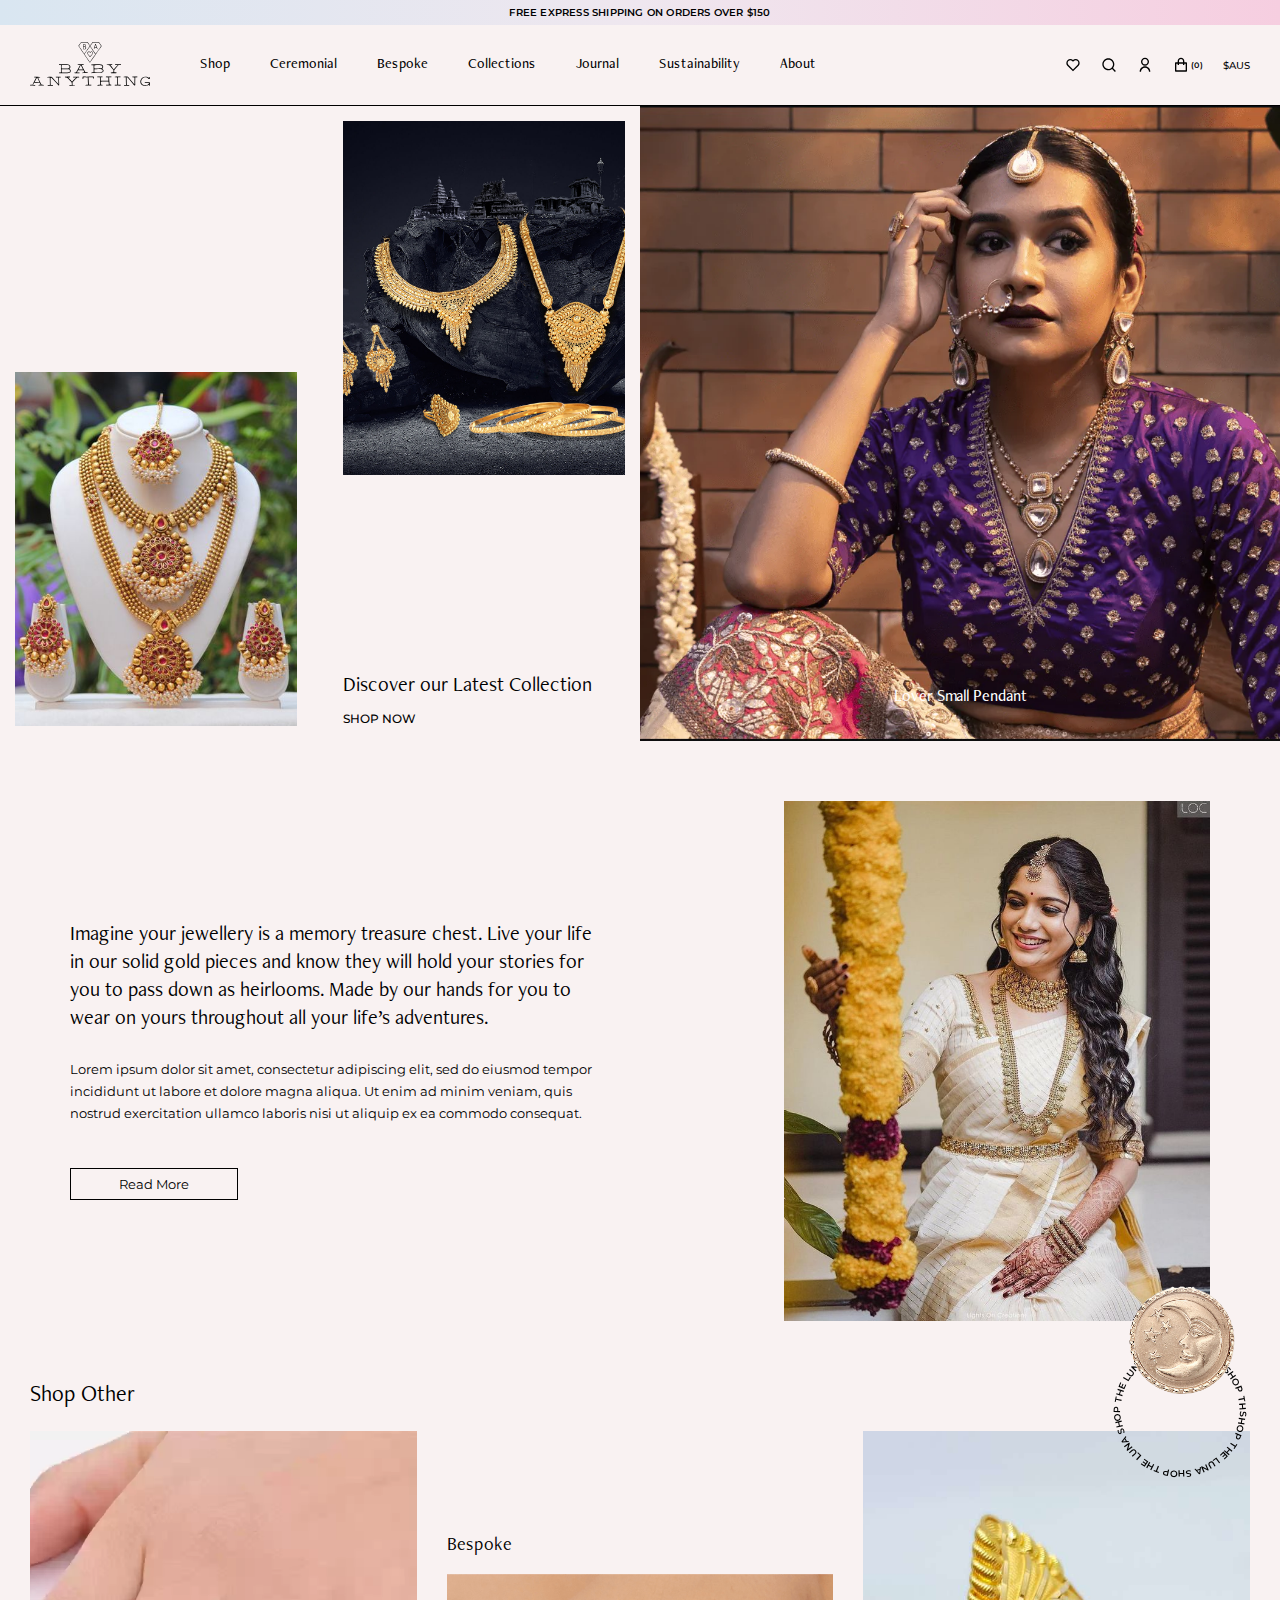
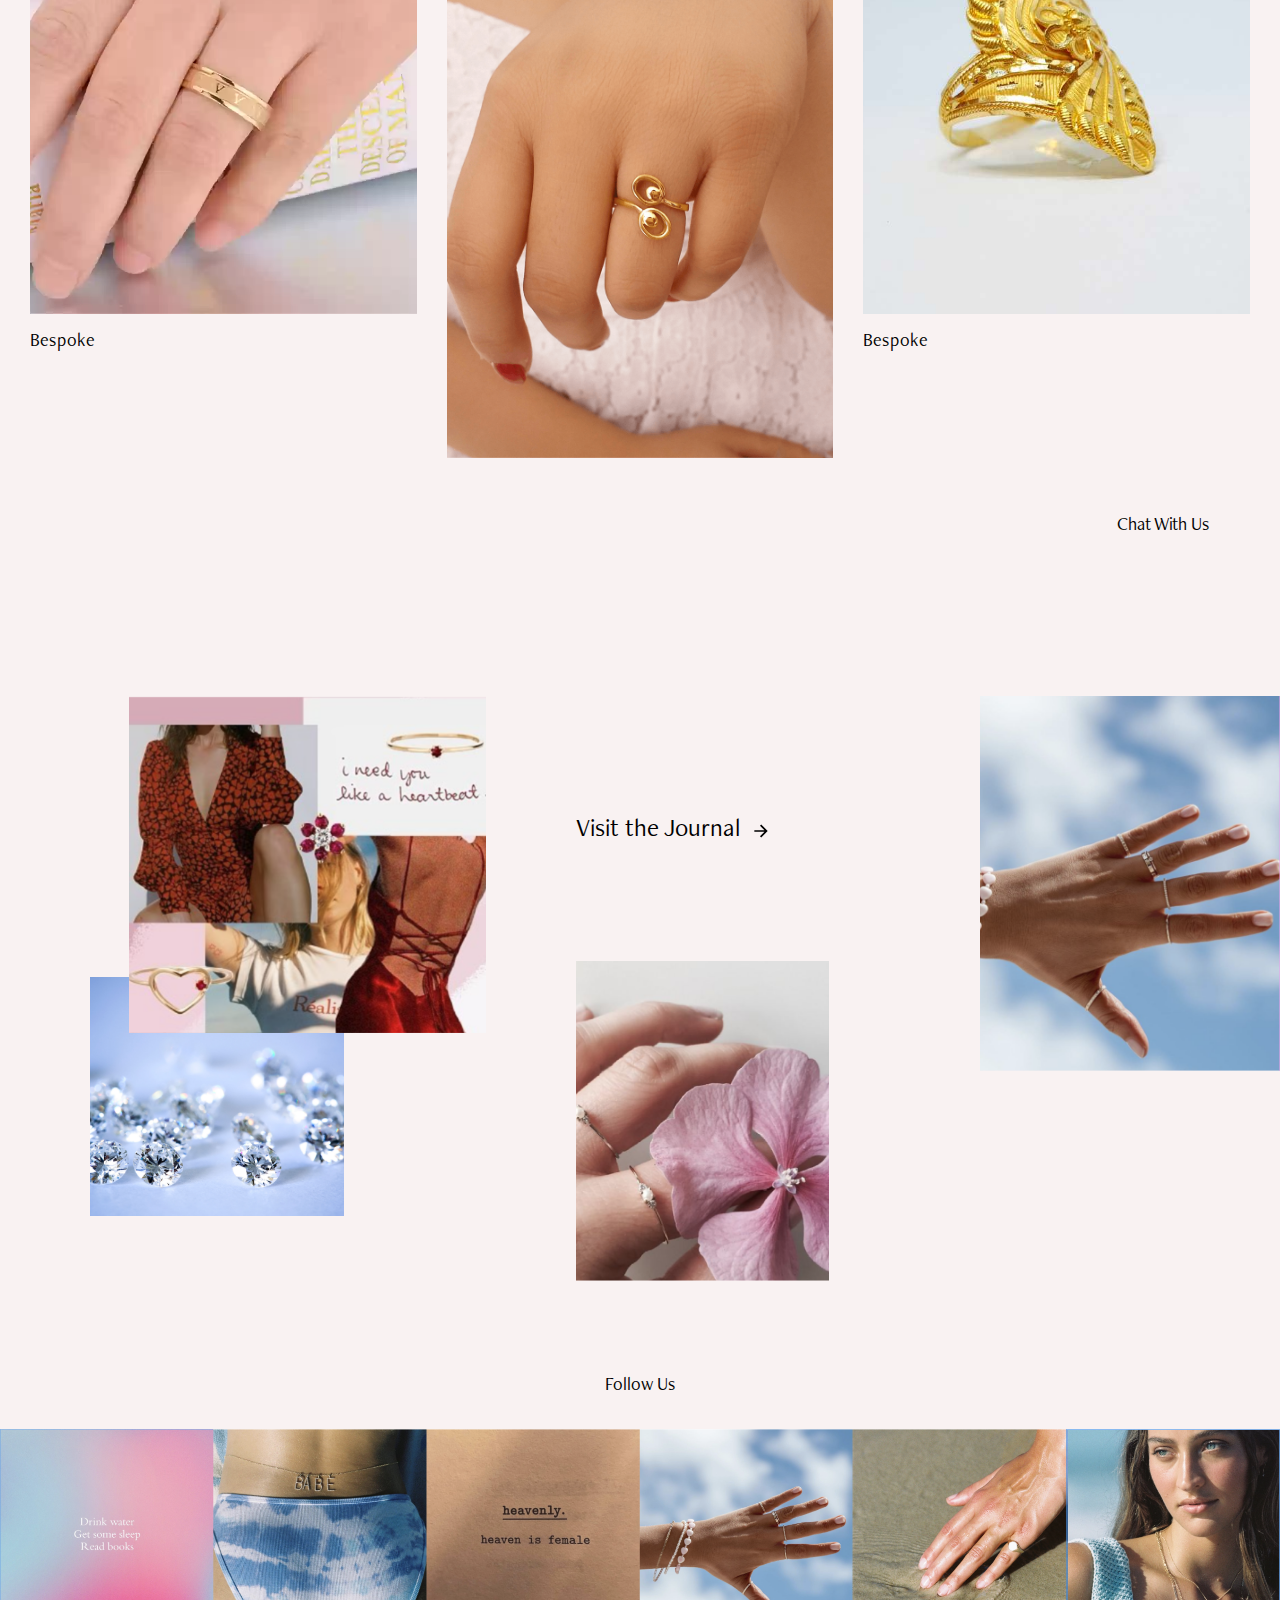
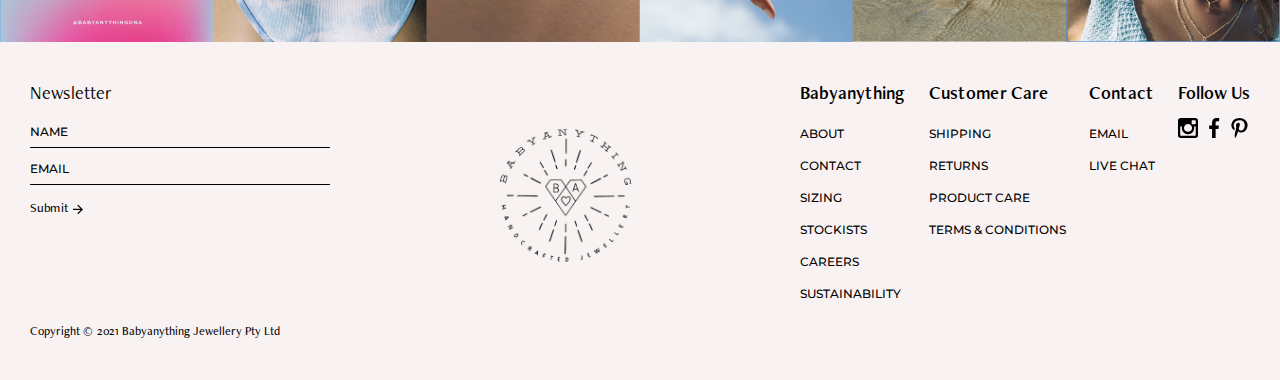
<file: Baby Anything/index.html>
<!DOCTYPE html>
<html lang="en">

<head>
  <meta charset="UTF-8" />
  <meta name="viewport" content="width=device-width, initial-scale=1.0" />
  <title>Home</title>
  <link rel="icon" type="image/x-icon" href="assets/image/fevicon.svg" />
  <link rel="stylesheet" href="assets/css/swiper-bundle.min.css"> 
  <link rel="stylesheet" href="assets/css/style.css" />
  <link rel="stylesheet" href="assets/css/style2.css" />
</head>

<body class="pink">
  <div class="main_wpr">
  <!------------- START HEADER SECTION HERE ------------->
  <header class="header">
    <div class="fix_search position_absolute flex align_center justify_center">
      <form action="#" class="search_bar position_relative">
        <input type="text" placeholder="Type to search" />
        <svg class="clear_search position_absolute" xmlns="http://www.w3.org/2000/svg" x="0px" y="0px" width="100"
          height="100" viewBox="0 0 50 50">
          <path
            d="M 7.71875 6.28125 L 6.28125 7.71875 L 23.5625 25 L 6.28125 42.28125 L 7.71875 43.71875 L 25 26.4375 L 42.28125 43.71875 L 43.71875 42.28125 L 26.4375 25 L 43.71875 7.71875 L 42.28125 6.28125 L 25 23.5625 Z">
          </path>
        </svg>
      </form>
    </div>
    <div class="top_header uppercase text_center fs4">
      <p>FREE EXPRESS SHIPPING ON ORDERS OVER $150</p>
    </div>

    <div class="header_wrapper flex align_center position_relative">
      <h1 class="nav_logo">
        <a href="index.html">
          <img src="assets/image/logo.svg" alt="Logo" class="mxh_100" />
        </a>
      </h1>

      <div class="navbar_wrapper">
        <div class="nav_menu_icon only_mobile">
          <span class="bar1"></span>
          <span class="bar2"></span>
          <span class="bar3"></span>
        </div>
        <div class="navbar">
          <ul>
            <li class="active">
              <a href="shop-landing.html">Shop</a>
              <span class="collapse_icon position_relative only_mobile"></span>
              <div class="sub_menu">
                <div class="sub_menu_wrapper">
                  <div class="sub_menu_item flex">
                    <div class="menu_heading align_center justify_between">
                      <a href="#">New Arrivals</a>
                    </div>
                    <div class="menu_links fs2">
                      <ul>
                        <li><a href="#">Bespoke</a></li>
                        <li><a href="#">Latest Collection</a></li>
                        <li><a href="#">Get Personal</a></li>
                      </ul>

                      <div class="shop_all_link">
                        <a href="#">Shop All</a>
                      </div>
                    </div>
                  </div>

                  <div class="sub_menu_item flex">
                    <div class="menu_heading align_center justify_between">
                      <a href="#">Rings</a>
                    </div>
                    <div class="menu_links fs2">
                      <ul>
                        <li><a href="#">Engagement</a></li>
                        <li><a href="#">Wedding Band</a></li>
                        <li><a href="#">Milestone</a></li>
                        <li><a href="#">Without stones</a></li>
                      </ul>

                      <div class="shop_all_link">
                        <a href="#">Shop All</a>
                      </div>
                    </div>
                  </div>

                  <div class="sub_menu_item flex">
                    <div class="menu_heading align_center justify_between">
                      <a href="#">Necklaces</a>
                    </div>
                    <div class="menu_links fs2">
                      <ul>
                        <li><a href="#">Chains</a></li>
                        <li><a href="#">Pendants</a></li>
                        <li><a href="#">Beaded</a></li>
                      </ul>

                      <div class="shop_all_link">
                        <a href="#">Shop All</a>
                      </div>
                    </div>
                  </div>

                  <div class="sub_menu_item flex">
                    <div class="menu_heading align_center justify_between">
                      <a href="#">Earrings</a>
                    </div>
                    <div class="menu_links fs2">
                      <ul>
                        <li><a href="#">Studs</a></li>
                        <li><a href="#">Hoops</a></li>
                        <li><a href="#">Drops</a></li>
                      </ul>

                      <div class="shop_all_link">
                        <a href="#">Shop All</a>
                      </div>
                    </div>
                  </div>

                  <div class="sub_menu_item flex">
                    <div class="menu_heading align_center justify_between">
                      <a href="#">Anklets & Bracelets</a>
                    </div>
                    <div class="menu_links fs2">
                      <ul>
                        <li><a href="#">Chains</a></li>
                        <li><a href="#">Beaded</a></li>
                      </ul>

                      <div class="shop_all_link">
                        <a href="#">Shop All</a>
                      </div>
                    </div>
                  </div>

                  <div class="sub_menu_item flex">
                    <div class="menu_heading align_center justify_between">
                      <a href="#">Lifestyle</a>
                    </div>
                    <div class="menu_links fs2">
                      <ul>
                        <li><a href="#">Home</a></li>
                        <li><a href="#">Ceramics</a></li>
                        <li><a href="#">Apothecary</a></li>
                        <li><a href="#">Chocolate</a></li>
                      </ul>

                      <div class="shop_all_link">
                        <a href="#">Shop All</a>
                      </div>
                    </div>
                  </div>
                </div>
              </div>
            </li>
            <li>
              <a href="ceremonial.html">Ceremonial</a>
              <span class="collapse_icon position_relative only_mobile"></span>
            </li>
            <li>
              <a href="bespoke.html">Bespoke</a>
              <span class="collapse_icon position_relative only_mobile"></span>
            </li>
            <li>
              <a href="collection.html">Collections</a>
              <span class="collapse_icon position_relative only_mobile"></span>
              <div class="sub_menu collection_menu">
                <div class="sub_menu_wrapper">
                  <div class="sub_menu_item">
                    <div class="menu_links  fs2">
                      <ul>
                        <li><a href="#">Oh Baby</a></li>
                        <li><a href="#">Mantra</a></li>
                        <li><a href="#">Milestone Rings</a></li>
                        <li><a href="#">Love Her</a></li>
                        <li><a href="#">Cool Girl</a></li>
                        <li><a href="#">Lucky Star</a></li>
                      </ul>
                    </div>
                  </div>
                  <div class="sub_menu_item">
                    <div class="menu_links  fs2">
                      <ul>
                        <li><a href="#">Ceremonial</a></li>
                        <li><a href="#">Charmed</a></li>
                        <li><a href="#">Dream Girl</a></li>
                        <li><a href="#">Babe</a></li>
                        <li><a href="#">This is Edinburgh</a></li>
                        <li><a href="#">Muse</a></li>
                      </ul>
                    </div>
                  </div>

                </div>
              </div>
            </li>
            <li>
              <a href="journal-landing.html">Journal</a>
              <span class="collapse_icon position_relative only_mobile"></span>
            </li>
            <li>
              <a href="sustainability.html">Sustainability</a>
              <span class="collapse_icon position_relative only_mobile"></span>
            </li>
            <li>
              <a href="about.html">About</a>
              <span class="collapse_icon position_relative only_mobile"></span>
            </li>
          </ul>

          <div class="mob_account_link only_mobile">
            <ul>
              <li>
                <a href="#" class="account_modal">ACCOUNT</a>
              </li>
              <li>
                <a href="#">WISHLIST</a>
              </li>
              <li>
                <a href="#">$ AUD</a>
              </li>
            </ul>
          </div>
          <div class="mob_help_link only_mobile">
            <ul>
              <li>
                <a href="#">Help</a>
              </li>
              <li>
                <a href="returns.html">Returns</a>
              </li>
              <li>
                <a href="shipping.html">Shipping</a>
              </li>
              <li>
                <a href="#">FAQ</a>
              </li>
              <li>
                <a href="size-guide.html">Size</a>
              </li>
              <li>
                <a href="size-guide.html">Guide</a>
              </li>
            </ul>
          </div>
        </div>
      </div>

      <div class="nav_right_icons flex align_center">
        <a href="#" class="like_btn only_desktop">
          <svg xmlns="http://www.w3.org/2000/svg" viewBox="0 0 24 24">
            <path
              d="M12.001 4.52853C14.35 2.42 17.98 2.49 20.2426 4.75736C22.5053 7.02472 22.583 10.637 20.4786 12.993L11.9999 21.485L3.52138 12.993C1.41705 10.637 1.49571 7.01901 3.75736 4.75736C6.02157 2.49315 9.64519 2.41687 12.001 4.52853ZM18.827 6.1701C17.3279 4.66794 14.9076 4.60701 13.337 6.01687L12.0019 7.21524L10.6661 6.01781C9.09098 4.60597 6.67506 4.66808 5.17157 6.17157C3.68183 7.66131 3.60704 10.0473 4.97993 11.6232L11.9999 18.6543L19.0201 11.6232C20.3935 10.0467 20.319 7.66525 18.827 6.1701Z"
              fill="currentColor"></path>
          </svg>
        </a>
        <button class="search_btn">
          <svg xmlns="http://www.w3.org/2000/svg" viewBox="0 0 24 24">
            <path
              d="M18.031 16.6168L22.3137 20.8995L20.8995 22.3137L16.6168 18.031C15.0769 19.263 13.124 20 11 20C6.032 20 2 15.968 2 11C2 6.032 6.032 2 11 2C15.968 2 20 6.032 20 11C20 13.124 19.263 15.0769 18.031 16.6168ZM16.0247 15.8748C17.2475 14.6146 18 12.8956 18 11C18 7.1325 14.8675 4 11 4C7.1325 4 4 7.1325 4 11C4 14.8675 7.1325 18 11 18C12.8956 18 14.6146 17.2475 15.8748 16.0247L16.0247 15.8748Z"
              fill="currentColor"></path>
          </svg>
        </button>

        <a href="#" class="account_btn only_desktop account_modal">
          <svg xmlns="http://www.w3.org/2000/svg" viewBox="0 0 24 24">
            <path
              d="M4 22C4 17.5817 7.58172 14 12 14C16.4183 14 20 17.5817 20 22H18C18 18.6863 15.3137 16 12 16C8.68629 16 6 18.6863 6 22H4ZM12 13C8.685 13 6 10.315 6 7C6 3.685 8.685 1 12 1C15.315 1 18 3.685 18 7C18 10.315 15.315 13 12 13ZM12 11C14.21 11 16 9.21 16 7C16 4.79 14.21 3 12 3C9.79 3 8 4.79 8 7C8 9.21 9.79 11 12 11Z"
              fill="currentColor"></path>
          </svg>
        </a>

        <a href="#" class="cart_btn bag_popup">
          <svg xmlns="http://www.w3.org/2000/svg" viewBox="0 0 24 24">
            <path
              d="M7.00488 7.99966V5.99966C7.00488 3.23824 9.24346 0.999664 12.0049 0.999664C14.7663 0.999664 17.0049 3.23824 17.0049 5.99966V7.99966H20.0049C20.5572 7.99966 21.0049 8.44738 21.0049 8.99966V20.9997C21.0049 21.5519 20.5572 21.9997 20.0049 21.9997H4.00488C3.4526 21.9997 3.00488 21.5519 3.00488 20.9997V8.99966C3.00488 8.44738 3.4526 7.99966 4.00488 7.99966H7.00488ZM7.00488 9.99966H5.00488V19.9997H19.0049V9.99966H17.0049V11.9997H15.0049V9.99966H9.00488V11.9997H7.00488V9.99966ZM9.00488 7.99966H15.0049V5.99966C15.0049 4.34281 13.6617 2.99966 12.0049 2.99966C10.348 2.99966 9.00488 4.34281 9.00488 5.99966V7.99966Z"
              fill="currentColor"></path>
          </svg>
          <span>(0)</span>
        </a>

        <button href="#" class="currency_btn fs4 fw_500 only_desktop">
          $AUS
        </button>
      </div>
      <div class="Add_bag_popup" onclick="event.stopPropagation()">
        <div class="bag_product_wpr">
          <div class="heading">
            <h6>Shopping Bag</h6>
          </div>
          <div class="bag_items">
            <div class="bag_items_wpr flex justify_between align_center">
              <div class="bag_left">
                <div class="pro_name">
                  <p>Crush Ring Rose Gold - F 1/2</p>
                </div>
                <div class="pro_size flex align_center">
                  <div class="size fs3">
                    <p>SIZE: F/12</p>
                  </div>
                  <div class="edit_btn">
                    <button class="fs4">EDIT</button>
                  </div>
                </div>
                <div class="pro_quanity flex align_center">
                  <div class="quanity fs3">
                    <p>QUANTITY: 1</p>
                  </div>
                  <div class="plus_minus">
                    <button class="minus_btn">
                      <svg xmlns="http://www.w3.org/2000/svg" viewBox="0 0 24 24" fill="currentColor">
                        <path
                          d="M12 22C6.47715 22 2 17.5228 2 12C2 6.47715 6.47715 2 12 2C17.5228 2 22 6.47715 22 12C22 17.5228 17.5228 22 12 22ZM12 20C16.4183 20 20 16.4183 20 12C20 7.58172 16.4183 4 12 4C7.58172 4 4 7.58172 4 12C4 16.4183 7.58172 20 12 20ZM7 11H17V13H7V11Z">
                        </path>
                      </svg>
                    </button>
                    <button class="plus_btn">
                      <svg xmlns="http://www.w3.org/2000/svg" viewBox="0 0 24 24" fill="currentColor">
                        <path
                          d="M11 11V7H13V11H17V13H13V17H11V13H7V11H11ZM12 22C6.47715 22 2 17.5228 2 12C2 6.47715 6.47715 2 12 2C17.5228 2 22 6.47715 22 12C22 17.5228 17.5228 22 12 22ZM12 20C16.4183 20 20 16.4183 20 12C20 7.58172 16.4183 4 12 4C7.58172 4 4 7.58172 4 12C4 16.4183 7.58172 20 12 20Z">
                        </path>
                      </svg>
                    </button>
                  </div>
                </div>
              </div>

              <div class="bag_pro_image">
                <div class="image_box">
                  <img src="assets/image/kada_1.webp" alt="" class="img_fix_box" />
                </div>
              </div>
            </div>

            <div class="price_remove flex justify_between align_center">
              <div class="price fs3">
                <p>$390.00 AUD</p>
              </div>
              <div class="remove_btn">
                <button class="fs4 remove_btn flex align_center">
                  <svg xmlns="http://www.w3.org/2000/svg" viewBox="0 0 24 24" fill="currentColor">
                    <path
                      d="M11.9997 10.5865L16.9495 5.63672L18.3637 7.05093L13.4139 12.0007L18.3637 16.9504L16.9495 18.3646L11.9997 13.4149L7.04996 18.3646L5.63574 16.9504L10.5855 12.0007L5.63574 7.05093L7.04996 5.63672L11.9997 10.5865Z">
                    </path>
                  </svg>

                  REMOVE
                </button>
              </div>
            </div>
          </div>
        </div>
        <div class="checkout_subtotal flex justify_between align_center">
          <div class="subtotal">
            <p>SUBTOTAL: $390.00</p>
          </div>
          <div class="checkout_btn">
            <a href="cart.html" class="btn">Check out</a>
          </div>
        </div>
      </div>
    </div>
  </header>
  <!------------- END HEADER SECTION HERE ------------->

  <div class="wrapper">
      
    <!-------------  START HERO SECTION HERE ------------->
    <section class="hero_section">
      <div class="main_hero_bg position_relative flex">
        <div class="left_col justify_between flex">
          <div class="left_image_box flex">
            <div class="image_box position_relative " data-top-center="transform: translate(0,-5vh)" data-bottom-center="transform: translate(0,5vh)">
              <img src="assets/image/hero_left_image.jpg" alt="" class="img_fix_box" />
            </div>
          </div>
          <div class="right_image_box">
            <div class="image_box position_relative " data-top-center="transform: translate(0,5vh)" data-bottom-center="transform: translate(0,-5vh)">
              <img src="assets/image/center_image.jpg" alt="" class="img_fix_box" />
            </div>

            <div class="discover_text">
              <h4>Discover our Latest Collection</h4>
              <div class="shop_now fs3">
                <a href="#">SHOP NOW</a>
              </div>
            </div>
          </div>
        </div>
        <div class="right_col">
          <div class="right_image_box position_relative">
            <img src="assets/image/hero_right_image.webp" alt="" class="img_fix_box" />
            <div class="small_image_text">
              <h6>Lover Small Pendant</h6>
            </div>
            <div class="large_image_text">
              <h2>Call to action to be here</h2>
              <a href="#" class="shop_now">SHOP NOW</a>
            </div>
          </div>
        </div>
      </div>
    </section>
    <!-------------- END HERO SECTION HERE  -------------->
    <!------------ START IMAGINE SECTION HERE ------------>
    <section class="imagine_section">
      <div class="left_side">
        <h4>
          Imagine your jewellery is a memory treasure chest. Live your life in
          our solid gold pieces and know they will hold your stories for you
          to pass down as heirlooms. Made by our hands for you to wear on
          yours throughout all your life’s adventures.
        </h4>
        <p>
          Lorem ipsum dolor sit amet, consectetur adipiscing elit, sed do
          eiusmod tempor incididunt ut labore et dolore magna aliqua. Ut enim
          ad minim veniam, quis nostrud exercitation ullamco laboris nisi ut
          aliquip ex ea commodo consequat.
        </p>

        <div class="read_more_btn">
          <a href="about.html">Read More</a>
        </div>
      </div>
      <div class="right_side animationY">
        <div class="image_box position_relative image_animation">
          <img src="assets/image/imagine_section.jpg" alt="" class="img_fix_box" />
        </div>
      </div>
    </section>
    <!------------- END IMAGINE SECTION HERE ------------->

    <div class="sec_wpr position_relative">
      <!------------ START LUNASHOP SECTION HERE -------------->
      <div class="home_luna_shop_icon ">
        <div class="text_svg">
          <svg viewBox="0 0 200 200">
            <path id="textPath" d="M 85,0 A 85,85 0 0 1 -85,0 A 85,85 0 0 1 85,0" transform="translate(100,100)"
              fill="none" stroke-width="0"></path>
            <g font-size="13.1px">
              <text text-anchor="start">
                <textPath class="coloring" xlink:href="#textPath" startOffset="0%">Shop the Luna Shop
                  the Luna Shop the Luna Shop the Luna Shop the Luna</textPath>
              </text>
            </g>
          </svg>
          <div class="image_div">
            <img src="assets/image/shop_luna_icon.png" alt="" class="mxh_100">
          </div>
        </div>
      </div>
      <!------------  END LUNASHOP SECTION HERE  -------------->

      <!---------- START PRODUCT SECTION HERE ------------>
      <!-- <section class="product_section">
        <div class="favourite_wrapper">
          <div class="heading">
            <h3 class="js-title">Favourite Rings</h3> 
            <h3 class="js-title">Favourite Rings</h3> 
            <h3 class="js-title">Favourite Rings</h3> 
          </div>

          <div class="slider_wrapper position_relative">
            <div class="swiper favourite_swiper swiper-container">
              <div class="swiper-wrapper">
                <div class="swiper-slide slider_items">
                  <a href="shop-single.html" class="image_wrapper position_relative">
                    <img src="assets/image/ring-1.png" alt="" class="img_fix_box" />
                    <div class="name_price position_absolute flex align_center">
                      <div class="name">
                        <h5>Name Of Ring</h5>
                      </div>
                      <div class="price">
                        <h5>$400</h5>
                      </div>
                    </div>
                  </a>
                </div>

                <div class="swiper-slide slider_items">
                  <a href="shop-single.html" class="image_wrapper position_relative">
                    <img src="assets/image/ring-2.avif" alt="" class="img_fix_box" />
                    <div class="name_price position_absolute flex align_center">
                      <div class="name">
                        <h5>Name Of Ring</h5>
                      </div>
                      <div class="price">
                        <h5>$400</h5>
                      </div>
                    </div>
                  </a>
                </div>

                <div class="swiper-slide slider_items">
                  <a href="shop-single.html" class="image_wrapper position_relative">
                    <img src="assets/image/ring-3.webp" alt="" class="img_fix_box" />
                    <div class="name_price position_absolute flex align_center">
                      <div class="name">
                        <h5>Name Of Ring</h5>
                      </div>
                      <div class="price">
                        <h5>$400</h5>
                      </div>
                    </div>
                  </a>
                </div>

                <div class="swiper-slide slider_items">
                  <a href="shop-single.html" class="image_wrapper position_relative">
                    <img src="assets/image/ring-4.webp" alt="" class="img_fix_box" />
                    <div class="name_price position_absolute flex align_center">
                      <div class="name">
                        <h5>Name Of Ring</h5>
                      </div>
                      <div class="price">
                        <h5>$400</h5>
                      </div>
                    </div>
                  </a>
                </div>

                <div class="swiper-slide slider_items">
                  <a href="shop-single.html" class="image_wrapper position_relative">
                    <img src="assets/image/ring-5.jpg" alt="" class="img_fix_box" />
                    <div class="name_price position_absolute flex align_center">
                      <div class="name">
                        <h5>Name Of Ring</h5>
                      </div>
                      <div class="price">
                        <h5>$400</h5>
                      </div>
                    </div>
                  </a>
                </div>

                <div class="swiper-slide slider_items">
                  <a href="shop-single.html" class="image_wrapper position_relative">
                    <img src="assets/image/ring-6.avif" alt="" class="img_fix_box" />
                    <div class="name_price position_absolute flex align_center">
                      <div class="name">
                        <h5>Name Of Ring</h5>
                      </div>
                      <div class="price">
                        <h5>$400</h5>
                      </div>
                    </div>
                  </a>
                </div>

                <div class="swiper-slide slider_items">
                  <a href="shop-single.html" class="image_wrapper position_relative">
                    <img src="assets/image/ring-7.avif" alt="" class="img_fix_box" />
                    <div class="name_price position_absolute flex align_center">
                      <div class="name">
                        <h5>Name Of Ring</h5>
                      </div>
                      <div class="price">
                        <h5>$400</h5>
                      </div>
                    </div>
                  </a>
                </div>

                <div class="swiper-slide slider_items">
                  <a href="shop-single.html" class="image_wrapper position_relative">
                    <img src="assets/image/ring-8.avif" alt="" class="img_fix_box" />
                    <div class="name_price position_absolute flex align_center">
                      <div class="name">
                        <h5>Name Of Ring</h5>
                      </div>
                      <div class="price">
                        <h5>$400</h5>
                      </div>
                    </div>
                  </a>
                </div>
              </div>
            </div>
            <div class="swiper_arrow">
              <div class="pro_swiper_prev favourite_prev">
                <span class="line"></span>
              </div>
              <div class="pro_swiper_next favourite_next">
                <span class="line"></span>
              </div>
            </div>
          </div>
        </div>

        <div class="necklaces_wrapper swiper-container">
          <div class="heading">
            <h3>Necklaces</h3>
            <div class="explore_btn">
              <a href="shop-landing.html">EXPLORE ALL</a>
            </div>
          </div>

          <div class="slider_wrapper position_relative">
            <div class="swiper necklaces_swiper">
              <div class="swiper-wrapper">
                <div class="swiper-slide slider_items">
                  <a href="shop-single.html" class="image_wrapper position_relative">
                    <img src="assets/image/ring-1.png" alt="" class="img_fix_box" />
                    <div class="name_price position_absolute flex align_center">
                      <div class="name">
                        <h5>Name Of Ring</h5>
                      </div>
                      <div class="price">
                        <h5>$400</h5>
                      </div>
                    </div>
                  </a>
                </div>

                <div class="swiper-slide slider_items">
                  <a href="shop-single.html" class="image_wrapper position_relative">
                    <img src="assets/image/ring-2.avif" alt="" class="img_fix_box" />
                    <div class="name_price position_absolute flex align_center">
                      <div class="name">
                        <h5>Name Of Ring</h5>
                      </div>
                      <div class="price">
                        <h5>$400</h5>
                      </div>
                    </div>
                  </a>
                </div>

                <div class="swiper-slide slider_items">
                  <a href="shop-single.html" class="image_wrapper position_relative">
                    <img src="assets/image/ring-3.webp" alt="" class="img_fix_box" />
                    <div class="name_price position_absolute flex align_center">
                      <div class="name">
                        <h5>Name Of Ring</h5>
                      </div>
                      <div class="price">
                        <h5>$400</h5>
                      </div>
                    </div>
                  </a>
                </div>

                <div class="swiper-slide slider_items">
                  <a href="shop-single.html" class="image_wrapper position_relative">
                    <img src="assets/image/ring-4.webp" alt="" class="img_fix_box" />
                    <div class="name_price position_absolute flex align_center">
                      <div class="name">
                        <h5>Name Of Ring</h5>
                      </div>
                      <div class="price">
                        <h5>$400</h5>
                      </div>
                    </div>
                  </a>
                </div>

                <div class="swiper-slide slider_items">
                  <a href="shop-single.html" class="image_wrapper position_relative">
                    <img src="assets/image/ring-5.jpg" alt="" class="img_fix_box" />
                    <div class="name_price position_absolute flex align_center">
                      <div class="name">
                        <h5>Name Of Ring</h5>
                      </div>
                      <div class="price">
                        <h5>$400</h5>
                      </div>
                    </div>
                  </a>
                </div>

                <div class="swiper-slide slider_items">
                  <a href="shop-single.html" class="image_wrapper position_relative">
                    <img src="assets/image/ring-6.avif" alt="" class="img_fix_box" />
                    <div class="name_price position_absolute flex align_center">
                      <div class="name">
                        <h5>Name Of Ring</h5>
                      </div>
                      <div class="price">
                        <h5>$400</h5>
                      </div>
                    </div>
                  </a>
                </div>

                <div class="swiper-slide slider_items">
                  <a href="shop-single.html" class="image_wrapper position_relative">
                    <img src="assets/image/ring-7.avif" alt="" class="img_fix_box" />
                    <div class="name_price position_absolute flex align_center">
                      <div class="name">
                        <h5>Name Of Ring</h5>
                      </div>
                      <div class="price">
                        <h5>$400</h5>
                      </div>
                    </div>
                  </a>
                </div>

                <div class="swiper-slide slider_items">
                  <a href="shop-single.html" class="image_wrapper position_relative">
                    <img src="assets/image/ring-8.avif" alt="" class="img_fix_box" />
                    <div class="name_price position_absolute flex align_center">
                      <div class="name">
                        <h5>Name Of Ring</h5>
                      </div>
                      <div class="price">
                        <h5>$400</h5>
                      </div>
                    </div>
                  </a>
                </div>
              </div>
            </div>
            <div class="swiper_arrow">
              <div class="pro_swiper_prev necklaces_prev">
                <span class="line"></span>
              </div>
              <div class="pro_swiper_next necklaces_next">
                <span class="line"></span>
              </div>
            </div>
          </div>
        </div>




      </section> -->
      <!----------- END PRODUCT SECTION HERE  ------------>

      <!----------- START SHOP OTHER SECTION HERE  ------------>
      <section class="shop_other">
        <div class="heading">
          <h3>Shop Other</h3>
        </div>

        <div class="shop_other_wrapper flex justify_between">
          <div class="product_col image_animation top_image" data-velocity="1">
            <a href="shop-single.html" class="image_box position_relative widthimage">
              <img src="assets/image/other_1.webp" alt="" class="img_fix_box" />
            </a>
            <div class="pro_name h5"><a href="#">Bespoke</a></div>
          </div>

          <div class="product_col image_animation bottom_image" data-velocity="1">
            <div class="pro_name h5"><a href="#">Bespoke</a></div>
            <a href="shop-single.html" class="image_box position_relative widthimage">
              <img src="assets/image/other_2.png" alt="" class="img_fix_box" />
            </a>
          </div>

          <div class="product_col image_animation top_image" data-velocity="1">
            <a href="shop-single.html" class="image_box position_relative widthimage">
              <img src="assets/image/other_3.jpg" alt="" class="img_fix_box" />
            </a>
            <div class="pro_name h5"><a href="#">Bespoke</a></div>
          </div>
        </div>
        <div class="chat_with_us">
          <a href="#" class="chat_btn h5">Chat With Us</a>
        </div>
      </section>
      <!----------   END SHOP OTHER SECTION HERE   ------------>

      <!----------  START JOURNAL OTHER SECTION HERE  ------------>
      <section class="journal_section flex justify_between">
        <div class="journal_left_col">
          <div class="image_box_top position_relative" data-top-center="transform: translate(0,5vh)" data-bottom-center="transform: translate(0,-5vh)">
            <img src="assets/image/journal_1.png" alt="" class="img_fix_box" />
          </div>
          <div class="image_box_bottom position_relative image_animation">
            <img src="assets/image/diamonds.jpg" alt="" class="img_fix_box" />
          </div>
        </div>
        <div class="journal_right_col flex justify_between">
          <div class="center_image_link">
            <div class="journal_btn h2">
              <a href="journal-landing.html">
                Visit the Journal
                <svg xmlns="http://www.w3.org/2000/svg" viewBox="0 0 24 24">
                  <path
                    d="M16.1716 10.9999L10.8076 5.63589L12.2218 4.22168L20 11.9999L12.2218 19.778L10.8076 18.3638L16.1716 12.9999H4V10.9999H16.1716Z"
                    fill="currentColor"></path>
                </svg>
              </a>
            </div>
            <div class="image_box position_relative image_animation">
              <img src="assets/image/journal_3.png" alt="" class="img_fix_box" />
            </div>
          </div>

          <div class="last_col">
            <div class="image_box position_relative image_animation">
              <img src="assets/image/journal_2.png" alt="" class="img_fix_box" />
            </div>
          </div>
        </div>
      </section>
      <!----------   END JOURNAL OTHER SECTION HERE   ------------>
    </div>

    <!------------ START FOLLOW US SECTION HERE -------------->
    <section class="follow_us_section">
      <div class="heading text_center">
        <h5>Follow Us</h5>
      </div>

      <div class="follow_images_wrapper flex">
        <a href="#" data-speed="1" data-lag="0.2">
          <img src="assets/image/follow_1.png" alt="" class="img_fix_box" />
        </a>
        <a href="#" data-speed="1" data-lag="0.5">
          <img src="assets/image/follow_2.png" alt="" class="img_fix_box" />
        </a>
        <a href="#" data-speed="1" data-lag="0.2">
          <img src="assets/image/follow_3.png" alt="" class="img_fix_box" />
        </a>
        <a href="#" data-speed="1" data-lag="0.8">
          <img src="assets/image/follow_4.png" alt="" class="img_fix_box" />
        </a>
        <a href="#" data-speed="1" data-lag="0.2">
          <img src="assets/image/follow_5.png" alt="" class="img_fix_box" />
        </a>
        <a href="#" data-speed="1" data-lag="0.4">
          <img src="assets/image/follow_6.png" alt="" class="img_fix_box" />
        </a>
      </div>
    </section>
    <!------------  END FOLLOW US SECTION HERE  -------------->



  </div>
  <!------------- START FOOETR SECTION HERE ------------->
  <footer class="footer flex">
    <div class="left_side">
      <form action="#" class="footer_form">
        <h5>Newsletter</h5>
        <input type="text" placeholder="NAME" name="name" class="fs3" />
        <input type="text" placeholder="EMAIL" name="fname" class="fs3" />

        <button class="submit_btn flex align_center">
          Submit
          <svg xmlns="http://www.w3.org/2000/svg" viewBox="0 0 24 24">
            <path
              d="M16.1716 10.9999L10.8076 5.63589L12.2218 4.22168L20 11.9999L12.2218 19.778L10.8076 18.3638L16.1716 12.9999H4V10.9999H16.1716Z"
              fill="currentColor"></path>
          </svg>
        </button>
      </form>
    </div>
    <div class="footer_logo flex align_center justify_center">
      <a href="index.html">
        <img src="assets/image/footer_logo.png" alt="logo" class="mxh_100" />
      </a>
    </div>
    <div class="right_side flex">
      <div class="footer_link_item">
        <h5><b> Babyanything</b></h5>
        <ul>
          <li><a href="about.html">ABOUT</a></li>
          <li><a href="#">CONTACT</a></li>
          <li><a href="size-guide.html">SIZING</a></li>
          <li><a href="stockists.html">STOCKISTS</a></li>
          <li><a href="careers.html">CAREERS</a></li>
          <li><a href="sustainability.html">SUSTAINABILITY</a></li>
        </ul>
      </div>
      <div class="footer_link_item">
        <h5><b>Customer Care</b></h5>
        <ul>
          <li><a href="shipping.html">SHIPPING</a></li>
          <li><a href="returns.html">RETURNS</a></li>
          <li><a href="product-care.html">PRODUCT CARE</a></li>
          <li><a href="terms-conditions.html">TERMS & CONDITIONS</a></li>
        </ul>
      </div>
      <div class="footer_link_item">
        <h5><b>Contact</b></h5>
        <ul>
          <li><a href="#">EMAIL</a></li>
          <li><a href="#">LIVE CHAT</a></li>
        </ul>
      </div>
      <div class="footer_link_item Follow_links">
        <h5><b> Follow Us</b></h5>
        <ul>
          <li>
            <a href="#">
              <svg xmlns="http://www.w3.org/2000/svg" xmlns:xlink="http://www.w3.org/1999/xlink" version="1.1"
                id="Capa_1" x="0px" y="0px" width="438.536px" height="438.536px" viewBox="0 0 438.536 438.536"
                style="enable-background:new 0 0 438.536 438.536;" xml:space="preserve">
                <g>
                  <path
                    d="M421.981,16.562C410.941,5.519,397.711,0,382.298,0H56.248C40.83,0,27.604,5.521,16.561,16.562   C5.52,27.6,0.001,40.828,0.001,56.243V382.29c0,15.413,5.518,28.644,16.56,39.683c11.043,11.04,24.272,16.563,39.687,16.563   h326.046c15.41,0,28.644-5.523,39.684-16.563c11.043-11.039,16.557-24.27,16.557-39.683V56.243   C438.534,40.825,433.021,27.604,421.981,16.562z M157.462,158.025c17.224-16.652,37.924-24.982,62.097-24.982   c24.36,0,45.153,8.33,62.381,24.982c17.228,16.655,25.837,36.785,25.837,60.386c0,23.598-8.609,43.729-25.837,60.379   c-17.228,16.659-38.014,24.988-62.381,24.988c-24.172,0-44.87-8.336-62.097-24.988c-17.228-16.652-25.841-36.781-25.841-60.379   C131.621,194.81,140.234,174.681,157.462,158.025z M388.865,370.589c0,4.945-1.718,9.083-5.141,12.416   c-3.433,3.33-7.519,4.996-12.282,4.996h-305.2c-4.948,0-9.091-1.666-12.419-4.996c-3.333-3.326-4.998-7.471-4.998-12.416V185.575   H89.08c-3.805,11.993-5.708,24.462-5.708,37.402c0,36.553,13.322,67.715,39.969,93.511c26.65,25.786,58.721,38.685,96.217,38.685   c24.744,0,47.583-5.903,68.527-17.703c20.937-11.807,37.486-27.839,49.676-48.112c12.183-20.272,18.274-42.4,18.274-66.38   c0-12.94-1.91-25.406-5.715-37.402h38.547v185.014H388.865z M388.865,115.626c0,5.52-1.903,10.184-5.716,13.99   c-3.805,3.809-8.466,5.711-13.989,5.711h-49.676c-5.517,0-10.185-1.903-13.99-5.711c-3.806-3.806-5.708-8.47-5.708-13.99V68.522   c0-5.33,1.902-9.945,5.708-13.848c3.806-3.901,8.474-5.854,13.99-5.854h49.676c5.523,0,10.185,1.952,13.989,5.854   c3.812,3.903,5.716,8.518,5.716,13.848V115.626z" />
                </g>
                <g>
                </g>
                <g>
                </g>
                <g>
                </g>
                <g>
                </g>
                <g>
                </g>
                <g>
                </g>
                <g>
                </g>
                <g>
                </g>
                <g>
                </g>
                <g>
                </g>
                <g>
                </g>
                <g>
                </g>
                <g>
                </g>
                <g>
                </g>
                <g>
                </g>
              </svg>
            </a>
          </li>
          <li>
            <a href="#">
              <svg xmlns="http://www.w3.org/2000/svg" id="Bold" enable-background="new 0 0 24 24" height="512"
                viewBox="0 0 24 24" width="512">
                <path
                  d="m15.997 3.985h2.191v-3.816c-.378-.052-1.678-.169-3.192-.169-3.159 0-5.323 1.987-5.323 5.639v3.361h-3.486v4.266h3.486v10.734h4.274v-10.733h3.345l.531-4.266h-3.877v-2.939c.001-1.233.333-2.077 2.051-2.077z" />
              </svg>
            </a>
          </li>
          <li>
            <a href="#">
              <svg xmlns="http://www.w3.org/2000/svg" width="15" height="15" viewBox="0 0 15 15" fill="none">
                <path
                  d="M3.79088 15C3.77016 14.9574 3.7381 14.9163 3.73067 14.8714C3.57118 13.8671 3.44764 12.8566 3.622 11.8456C3.73185 11.2088 3.91519 10.5849 4.0696 9.95591C4.29595 9.03372 4.52699 8.1131 4.75059 7.19052C4.76701 7.1221 4.75528 7.03727 4.73066 6.96964C4.43473 6.15535 4.37492 5.33949 4.75685 4.53966C5.0344 3.95796 5.49022 3.57838 6.15557 3.52795C6.87409 3.47322 7.38972 3.95562 7.42021 4.67883C7.43741 5.09008 7.34164 5.48218 7.22475 5.86997C7.04414 6.47122 6.86041 7.07167 6.67198 7.67096C6.33696 8.7374 7.14188 9.48837 8.09495 9.46257C8.91511 9.44067 9.55622 9.05835 10.0648 8.436C10.5711 7.81638 10.8494 7.09474 10.9761 6.31211C11.1101 5.48296 11.0558 4.66671 10.7431 3.88252C10.2458 2.63469 9.30329 1.92321 7.99761 1.69178C7.01287 1.51704 6.03673 1.57489 5.12041 2.00335C3.61418 2.70818 2.81513 3.90988 2.75454 5.57287C2.72756 6.31563 2.95195 6.99662 3.43279 7.57831C3.51215 7.67448 3.55906 7.77299 3.527 7.89926C3.44647 8.21552 3.37298 8.53334 3.28502 8.84725C3.21505 9.09744 3.13881 9.12676 2.90426 9.01457C2.34133 8.74561 1.93985 8.30621 1.64236 7.77299C0.736587 6.14948 0.824546 4.51855 1.68106 2.91694C2.35736 1.65269 3.43944 0.842303 4.78851 0.408378C6.46206 -0.129924 8.1485 -0.17019 9.79977 0.493207C11.3764 1.12689 12.4893 2.2293 12.9838 3.88682C13.3091 4.97632 13.2262 6.06856 12.9135 7.14478C12.5675 8.33514 11.9264 9.33473 10.9065 10.0642C10.03 10.6912 9.04607 10.975 7.9722 10.8965C7.31388 10.8484 6.72007 10.615 6.24861 10.1295C6.18177 10.0603 6.12586 9.98054 6.05198 9.89024C5.93939 10.3007 5.81117 10.6928 5.72517 11.0943C5.43393 12.4524 4.81783 13.6583 4.03051 14.7869C3.98047 14.8585 3.92887 14.9289 3.87766 14.9996C3.84951 15 3.8202 15 3.79088 15Z"
                  fill="black" />
              </svg>
            </a>
          </li>
        </ul>
      </div>
    </div>

    <div class="footer_copyright fs3">
      <p>Copyright © 2021 Babyanything Jewellery Pty Ltd</p>
    </div>
  </footer>
  <!------------- END FOOETR SECTION HERE ------------->
  </div>

  <!------------- START MODAL HERE ------------->
  <div class="modal sign_up_modal">
    <div class="modal_wrapper flex justify_center overflow_hidden position_absolute">
      <span class="close_button position_absolute">
        <svg xmlns="http://www.w3.org/2000/svg" x="0px" y="0px" width="100" height="100" viewBox="0 0 50 50">
          <path
            d="M 7.71875 6.28125 L 6.28125 7.71875 L 23.5625 25 L 6.28125 42.28125 L 7.71875 43.71875 L 25 26.4375 L 42.28125 43.71875 L 43.71875 42.28125 L 26.4375 25 L 43.71875 7.71875 L 42.28125 6.28125 L 25 23.5625 Z">
          </path>
        </svg>
      </span>
      <div class="modal_body">
        <div class="modal_logo">
          <img src="assets/image/footer_logo.png" alt="" />
        </div>
        <div class="sign_up_heading text_center">
          <p>Sign up to our newsletter</p>
        </div>
        <div class="modal_input_group">
          <input type="text" placeholder="NAME" class="form_input" />
          <input type="email" placeholder="EMAIL" class="form_input" />

          <button type="submit" class="submit_btn flex align_center">
            Submit

            <svg xmlns="http://www.w3.org/2000/svg" viewBox="0 0 24 24">
              <path
                d="M16.1716 10.9999L10.8076 5.63589L12.2218 4.22168L20 11.9999L12.2218 19.778L10.8076 18.3638L16.1716 12.9999H4V10.9999H16.1716Z"
                fill="currentColor"></path>
            </svg>
          </button>
        </div>
      </div>
    </div>
  </div>
  <!-------------  END MODAL HERE  ------------->

  <script src="assets/js/jquery.min.js"></script>
  <script src="assets/js/swiper-bundle.min.js"></script>
  <!-- <script src="assets/js/jquery.waypoints.min.js"></script> -->
  <script src="https://cdnjs.cloudflare.com/ajax/libs/gsap/3.12.5/gsap.min.js"></script>
  <!-- <script src="assets/js/ScrollSmoother.min.js"></script> -->
  <!-- <script src="https://assets.codepen.io/16327/SplitText3.min.js"></script> -->
  <script src="https://assets.codepen.io/16327/ScrollTrigger.min.js?v=3.10.0"></script>
  <script src="assets/js/custom.js"></script>
  <!-- <script src="assets/js/gsap.js"></script> -->
  <script src="assets/js/gsap2.js"></script>

</body>

</html>
</file>
<file: Baby Anything/assets/css/style.css>
/* @import url('https://fonts.googleapis.com/css2?family=Montserrat:wght@400;500;600&display=swap'); */
/* font-family: 'Montserrat', sans-serif; */

/* montserrat-regular - latin */
@font-face {
  font-display: swap;
  /* Check https://developer.mozilla.org/en-US/docs/Web/CSS/@font-face/font-display for other options. */
  font-family: "Montserrat";
  font-style: normal;
  font-weight: 400;
  src: url("../fonts/montserrat-v26-latin-regular.eot");
  /* IE9 Compat Modes */
  src: url("../fonts/montserrat-v26-latin-regular.eot?#iefix")
      format("embedded-opentype"),
    /* IE6-IE8 */ url("../fonts/montserrat-v26-latin-regular.woff2")
      format("woff2"),
    /* Chrome 36+, Opera 23+, Firefox 39+, Safari 12+, iOS 10+ */
      url("../fonts/montserrat-v26-latin-regular.woff") format("woff"),
    /* Chrome 5+, Firefox 3.6+, IE 9+, Safari 5.1+, iOS 5+ */
      url("../fonts/montserrat-v26-latin-regular.ttf") format("truetype"),
    /* Chrome 4+, Firefox 3.5+, IE 9+, Safari 3.1+, iOS 4.2+, Android Browser 2.2+ */
      url("../fonts/montserrat-v26-latin-regular.svg#Montserrat") format("svg");
  /* Legacy iOS */
}

/* montserrat-500 - latin */
@font-face {
  font-display: swap;
  /* Check https://developer.mozilla.org/en-US/docs/Web/CSS/@font-face/font-display for other options. */
  font-family: "Montserrat";
  font-style: normal;
  font-weight: 500;
  src: url("../fonts/montserrat-v26-latin-500.eot");
  /* IE9 Compat Modes */
  src: url("../fonts/montserrat-v26-latin-500.eot?#iefix")
      format("embedded-opentype"),
    /* IE6-IE8 */ url("../fonts/montserrat-v26-latin-500.woff2") format("woff2"),
    /* Chrome 36+, Opera 23+, Firefox 39+, Safari 12+, iOS 10+ */
      url("../fonts/montserrat-v26-latin-500.woff") format("woff"),
    /* Chrome 5+, Firefox 3.6+, IE 9+, Safari 5.1+, iOS 5+ */
      url("../fonts/montserrat-v26-latin-500.ttf") format("truetype"),
    /* Chrome 4+, Firefox 3.5+, IE 9+, Safari 3.1+, iOS 4.2+, Android Browser 2.2+ */
      url("../fonts/montserrat-v26-latin-500.svg#Montserrat") format("svg");
  /* Legacy iOS */
}

/* montserrat-600 - latin */
@font-face {
  font-display: swap;
  /* Check https://developer.mozilla.org/en-US/docs/Web/CSS/@font-face/font-display for other options. */
  font-family: "Montserrat";
  font-style: normal;
  font-weight: 600;
  src: url("../fonts/montserrat-v26-latin-600.eot");
  /* IE9 Compat Modes */
  src: url("../fonts/montserrat-v26-latin-600.eot?#iefix")
      format("embedded-opentype"),
    /* IE6-IE8 */ url("../fonts/montserrat-v26-latin-600.woff2") format("woff2"),
    /* Chrome 36+, Opera 23+, Firefox 39+, Safari 12+, iOS 10+ */
      url("../fonts/montserrat-v26-latin-600.woff") format("woff"),
    /* Chrome 5+, Firefox 3.6+, IE 9+, Safari 5.1+, iOS 5+ */
      url("../fonts/montserrat-v26-latin-600.ttf") format("truetype"),
    /* Chrome 4+, Firefox 3.5+, IE 9+, Safari 3.1+, iOS 4.2+, Android Browser 2.2+ */
      url("../fonts/montserrat-v26-latin-600.svg#Montserrat") format("svg");
  /* Legacy iOS */
}

/* FreightBigProLight */
@font-face {
  font-display: swap;
  font-family: "Freight Big Pro";
  font-style: normal;
  font-weight: 300;
  src: url("../fonts/FreightBigProLight-Regular.woff") format("woff");
}

/*FREIGHT NEO*/
@font-face {
  font-display: swap;
  font-family: "Freight Neo Pro";
  src: url("../fonts/FreightNeoPro-Light.woff") format("woff");
  font-weight: 300;
  font-style: normal;
}

@font-face {
  font-display: swap;
  font-family: "Freight Neo Pro";
  src: url("../fonts/FreightNeoPro-Semibold.woff") format("woff");
  font-weight: 600;
  font-style: normal;
}

@font-face {
  font-display: swap;
  font-family: "Freight Neo Pro";
  src: url("../fonts/FreightNeoPro-Book.woff") format("woff");
  font-weight: 400;
  font-style: normal;
}

@font-face {
  font-display: swap;
  font-family: "Freight Neo Pro";
  src: url("../fonts/FreightNeoPro-Medium.woff") format("woff");
  font-weight: 500;
  font-style: normal;
}

*,
:after,
::before {
  box-sizing: border-box;
  -webkit-tap-highlight-color: rgba(0, 0, 0, 0);
  -webkit-font-smoothing: antialiased;
  -moz-osx-font-smoothing: grayscale;
  -webkit-text-size-adjust: 100%;
}

:focus,
:active {
  outline: none !important;
}

:root {
  --black: #000000;
  --white: #ffffff;
  --color1: #f9f2f2;
  --color2: #ecd3d3;
  --FreightBigPro: "Freight Big Pro", sans-serif;
  --FreightNeo: "Freight Neo Pro", sans-serif;
  --Montserrat: "Montserrat", sans-serif;
  --h1: normal 500 50px/64px var(--FreightNeo);
  --h2: normal 400 25px/32px var(--FreightNeo);
  --h3: normal 400 22px/30px var(--FreightNeo);
  --h4: normal 400 20px/28px var(--FreightNeo);
  --h5: normal 400 18px/26px var(--FreightNeo);
  --h6: normal 500 16px/22px var(--FreightNeo);
  --p: normal 400 13px/22px var(--Montserrat);

  --fs1: normal 500 14px/20px var(--FreightNeo);
  --fs2: normal 600 12px/16px var(--FreightNeo);
  --fs3: normal 500 12px/15px var(--Montserrat);
  --fs4: normal 400 10px/13px var(--Montserrat);
}

html,
body,
div,
span,
applet,
object,
iframe,
h1,
h2,
h3,
h4,
h5,
h6,
p,
pre,
a,
abbr,
acronym,
address,
big,
cite,
code,
del,
dfn,
img,
ins,
kbd,
q,
s,
samp,
var,
b,
u,
i,
center,
dl,
dt,
dd,
ol,
ul,
li,
fieldset,
form,
label,
legend,
table,
caption,
tbody,
tfoot,
thead,
tr,
th,
td,
article,
aside,
canvas,
details,
embed,
figure,
figcaption,
footer,
header,
hgroup,
menu,
nav,
output,
ruby,
section,
summary,
time,
mark,
audio,
video {
  margin: 0;
  padding: 0;
  font-size: 100%;
  list-style: none;
}

/* HTML5 display-role reset for older browsers */
article,
aside,
details,
figcaption,
figure,
footer,
header,
hgroup,
menu,
nav,
section {
  display: block;
}

html {
  -webkit-text-size-adjust: 100%;
  outline: none;
  scroll-behavior: smooth;
}

body {
  color: var(--black);
  font-family: var(--secondary-font);
  font: var(--p);
  transition: background-color 0.3s ease-in-out;
  overflow-x: hidden;
}

img {
  max-width: 100%;
  display: block;
}

input[type="text"],
input[type="email"],
input[type="password"],
input[type="number"],
select,
textarea {
  -webkit-appearance: none;
  -moz-appearance: none;
  appearance: none;
  outline: none;
}

a,
a:hover,
a:focus,
button,
button:focus {
  text-decoration: none;
  outline: none;
  box-shadow: none;
  cursor: pointer;
  transition: all 0.2s ease-in-out;
  -webkit-transition: all 0.2s ease-in-out;
  -moz-transition: all 0.2s ease-in-out;
  -ms-transition: all 0.2s ease-in-out;
  -o-transition: all 0.2s ease-in-out;
}

a {
  text-decoration: none;
  display: inline-block;
  color: var(--black);
}

::selection {
  background: rgba(127, 131, 51, 0.2);
}

::-moz-selection {
  background: rgba(127, 131, 51, 0.2);
}

.flex {
  display: -webkit-box;
  display: -webkit-flex;
  display: -ms-flexbox;
  display: flex;
  -webkit-flex-wrap: wrap;
  -ms-flex-wrap: wrap;
  flex-wrap: wrap;
  box-sizing: border-box;
}

.no_wrap {
  flex-wrap: nowrap;
}

.align_start {
  align-items: flex-start;
}

.align_end {
  align-items: flex-end;
}

.align_center {
  align-items: center;
}

.justify_around {
  justify-content: space-around;
}

.justify_between {
  justify-content: space-between;
}

.justify_center {
  justify-content: center;
}

.justify_end {
  justify-content: flex-end;
}

.direction_column {
  flex-direction: column;
  -ms-flex-direction: column;
}

.row_reverse {
  flex-direction: row-reverse;
  -ms-flex-direction: row-reverse;
}

.flex_shrink {
  flex-shrink: 0;
}

.only_mobile {
  display: none;
}

.only_desktop {
  display: block;
}

.position_relative {
  position: relative;
}

.position_absolute {
  position: absolute;
}

.uppercase {
  text-transform: uppercase;
}

.text_center {
  text-align: center;
}

/* ------------- Container  -------------*/
.container {
  max-width: 1440px;
  width: 100%;
  margin: 0 auto;
}

/* h1,
.h1 {
    font: var(--h1);
} */
h1,
.h1 {
  font: var(--h1);
}

h2,
.h2 {
  font: var(--h2);
}

h3,
.h3 {
  font: var(--h3);
}

h4,
.h4 {
  font: var(--h4);
}

h5,
.h5 {
  font: var(--h5);
}

h6,
.h6 {
  font: var(--h6);
}

.fs1 {
  font: var(--fs1);
}

.fs2 {
  font: var(--fs2);
}

.fs3 {
  font: var(--fs3);
}

.fs4 {
  font: var(--fs4);
}

.fw_500 {
  font-weight: 500;
}

.fw_600 {
  font-weight: 600;
}

.fw_700 {
  font-weight: 700;
}

.mxh_100 {
  max-height: 100%;
}

button {
  padding: 0;
  border: 0;
  background-color: transparent;
  color: var(--black);
}

.img_fix_box {
  position: absolute;
  top: 0;
  left: 0;
  width: 100%;
  height: 100%;
  object-fit: cover;
}

input {
  width: 100%;
  border: 0;
  border-bottom: 1px solid rgba(0, 0, 0, 0.5);
  background-color: transparent;
  padding: 3px 0;
  accent-color: var(--black);
}

.overflow_hidden {
  overflow: hidden;
}

.btn {
  width: 170px;
  padding: 7px;
  border: 1px solid var(--black);
  font-family: var(--Montserrat);
  text-align: center;
}

.btn:hover {
  background-color: var(--black);
  color: var(--color1);
}

.back_gradient {
  background-image: linear-gradient(
    180deg,
    rgba(249, 242, 242, 1) 0%,
    rgba(237, 247, 255, 1) 70%,
    rgba(255, 255, 255, 1) 100%
  );
}

.back_gradient_2 {
  background-image: linear-gradient(
    180deg,
    rgba(249, 241, 243, 1) 0%,
    rgba(241, 243, 250, 1) 100%
  );
}

/* =================== START MODAL HERE =================== */
.modal {
  position: fixed;
  left: 0;
  top: 0;
  width: 100%;
  height: 100%;
  background-color: rgba(0, 0, 0, 0.5);
  opacity: 0;
  visibility: hidden;
  transform: scale(1.1);
  transition: visibility 0s linear 0.25s, opacity 0.25s 0s, transform 0.25s;
  z-index: 9999;
}

.modal_wrapper {
  top: 50%;
  left: 50%;
  transform: translate(-50%, -50%);
  background-color: var(--color1);
}

.sign_up_modal .modal_wrapper {
  transform: translate(-50%, -50%) rotate(45deg);
  max-width: 370px;
  max-height: 370px;
  width: 100%;
  height: 100%;
  padding: 0;
}

.close_button {
  top: 10px;
  right: 10px;
}

.close_button svg {
  height: 20px;
  width: 20px;
  cursor: pointer;
}

.sign_up_modal .close_button svg {
  transform: rotate(45deg);
}

.modal.show {
  opacity: 1;
  visibility: visible;
  transform: scale(1);
  transition: visibility 0s linear 0s, opacity 0.25s 0s, transform 0.25s;
}

.sign_up_modal .modal_body {
  max-width: 291px;
  width: 100%;
  transform: rotate(-45deg);
  transform-origin: center;
}

.modal_logo {
  height: 115px;
  width: 115px;
  margin: 0 auto;
}

.modal_logo img {
  max-height: 100%;
}

.sign_up_heading {
  margin-top: 25px;
  font: 400 15px/21px var(--FreightNeo);
}

.modal_input_group input::placeholder,
.modal_input_group input {
  font: var(--fs1);
  margin-bottom: 10px;
  padding: 6px 0;
  color: var(--black);
  font-weight: 500;
}

.modal_input_group .submit_btn {
  font: 500 13px/19px var(--FreightNeo);
  margin-top: 5px;
}

.modal_input_group .submit_btn svg {
  height: 15px;
  width: 15px;
  height: auto;
  margin-left: 3px;
}

/* ===================  END MODAL HERE  =================== */
.pink{
  background-color: var(--color1) !important;
}
.light_blue{
  background-color: #edf4fa !important;
} 
.color_white{
  background-color: var(--white) !important;
}
/* =================== START HEADER HERE =================== */
.header {
  position: fixed;
  top: 0;
  left: 0;
  width: 100%;
  z-index: 100;
  background-color: var(--color1);
  transition: background-color 0.3s ease-in-out;
}

.fix_search {
  top: 0;
  left: 0;
  width: 100%;
  height: 100%;
  background-color: var(--color1);
  z-index: 101;
  border-bottom: 1px solid var(--black);
  transform: scaleY(0);
  visibility: hidden;
  transition: 0.3s;
  opacity: 0;
  transform-origin: top;
}

.fix_search.show {
  visibility: visible;
  opacity: 1;
  transform: scaleY(1);
}

.search_bar {
  width: 830px;
  padding: 0 15px;
}

.search_bar .clear_search {
  width: 20px;
  height: 20px;
  bottom: 5px;
  right: 20px;
  cursor: pointer;
}

.search_bar input {
  padding: 3px 0;
  font: 400 24px/34px var(--FreightNeo);
}

.search_bar input::placeholder {
  color: rgba(0, 0, 0, 0.3);
}

.top_header {
  padding: 6px;
  background-image: linear-gradient(
    90deg,
    rgba(217, 230, 241, 1) 0%,
    rgba(239, 231, 239, 1) 50%,
    rgba(246, 206, 224, 1) 100%
  );
  letter-spacing: 0.2px;
  font-weight: 600;
}

.header_wrapper {
  padding: 0 30px;
  border-bottom: 1px solid var(--black);
}

.nav_logo {
  max-width: 120px;
  width: 100%;
  height: 46px;
}

.navbar_wrapper {
  flex: 1;
  margin-left: 30px;
}

.navbar > ul {
  display: flex;
  align-items: center;
  font: var(--fs1);
}

.navbar > ul > li {
  padding: 30px 20px;
}

.navbar > ul > li > a {
  position: relative;
}

.currency_btn,
.account_btn,
.cart_btn,
.like_btn,
.search_btn {
  margin: 0 10px;
  display: flex;
  align-items: center;
}

.account_btn:hover,
.cart_btn:hover,
.like_btn:hover,
.search_btn:hover {
  opacity: 0.6;
}

.account_btn svg,
.cart_btn svg,
.like_btn svg,
.search_btn svg {
  height: 16px;
  width: 16px;
}

.cart_btn span {
  font: normal normal 600 8px/10px var(--Montserrat);
  letter-spacing: 0.4px;
  margin-left: 2px;
}

.currency_btn {
  margin-right: 0;
}

.sub_menu {
  transition: 0.2s ease-in;
  width: 100%;
  background-color: var(--color1);
  visibility: hidden;
  overflow: hidden;
}

.sub_menu_wrapper {
  display: flex;
  margin: 0 -14px;
}

.sub_menu_item {
  margin: 0 14px;
  flex-direction: column;
  flex-wrap: nowrap;
}

.menu_heading a {
  font: normal normal 600 13px/19px var(--FreightNeo);
  margin-bottom: 20px;
  transition: none;
}

.menu_links {
  height: 100%;
  display: flex;
  justify-content: space-between;
  flex-direction: column;
}

.shop_all_link {
  margin-top: 30px;
}

.collection_menu .menu_links > ul {
  min-height: auto;
}

.collection_menu .sub_menu_wrapper {
  justify-content: center;
}

.menu_links .shop_all_link a,
.menu_links > ul > li > a {
  padding: 5px 0;
  transition: none;
}

.menu_links .shop_all_link a:hover,
.menu_links > ul > li > a:hover {
  text-decoration: underline;
}

/* mobile menu */

.collapse_icon {
  height: 30px;
  width: 30px;
}

.collapse_icon::before,
.collapse_icon::after {
  content: "";
  position: absolute;
  top: 50%;
  left: 50%;
  transform: translate(-50%, -50%);
  background-color: var(--black);
  transition: 0.2s;
}

.collapse_icon::before {
  height: 10px;
  width: 1px;
}

.collapse_icon::after {
  height: 1px;
  width: 10px;
}

.navbar > ul > li .collapse_icon.active::before {
  transform: translate(-50%, -50%) rotate(90deg);
  opacity: 0.2;
}

.navbar > ul > li > a:has(+ .collapse_icon.active) {
  text-decoration: underline;
}

/* ===================  END HEADER HERE  =================== */

/* =================== START FOOTER HERE =================== */
.footer {
  background-color: var(--color1);
  padding: 40px 30px;
}

.footer_logo {
  flex: 1;
  padding: 0 20px;
}

.footer_logo a {
  height: 160px;
  width: 160px;
}

.footer .left_side {
  max-width: 420px;
  width: 100%;
}

.footer .right_side {
  max-width: 500px;
  width: 100%;
}

.footer_form h5 {
  margin-bottom: 8px;
}

.footer_form input::placeholder {
  font: var(--fs3);
  color: var(--black);
}

.footer_form input {
  width: 100%;
  background-color: transparent;
  border: 0;
  border-bottom: 1px solid rgb(0, 0, 0);
  padding: 8px 0;
  margin-bottom: 5px;
}

.footer_form .submit_btn {
  display: flex;
  font: 500 13px/19px var(--FreightNeo);
  margin-top: 10px;
}

.footer_form .submit_btn svg {
  height: 15px;
  width: 20px;
}

.footer_link_item h5 {
  margin-bottom: 10px;
}

.footer .right_side {
  justify-content: space-between;
}

.footer .right_side .footer_link_item > ul > li {
  font: var(--fs3);
  line-height: 32px;
}

.footer .right_side .footer_link_item > ul > li a:hover {
  text-decoration: underline;
}

.footer .Follow_links ul {
  display: flex;
  align-items: center;
  justify-content: space-between;
}

.footer .Follow_links ul svg,
.footer .Follow_links ul a {
  width: 20px;
  height: 20px;
}

.footer_copyright {
  margin-top: 15px;
  width: 100%;
  order: 4;
  font-family: var(--FreightNeo);
}

/* ===================  END FOOTER HERE  =================== */

/* ===================  START HERO SECTION HERE  =================== */
.wrapper {
  padding-top: 106px;
}

.main_hero_bg {
  background-color: var(--color1);
  display: flex;
  justify-content: space-between;
}

.main_hero_bg .left_col {
  flex: 1;
  padding: 30px;
  display: flex;
}

.main_hero_bg .left_col .right_image_box,
.main_hero_bg .left_col .left_image_box {
  width: 100%;
  max-width: 46.3%;
  overflow: hidden;
}

.main_hero_bg .left_col .left_image_box {
  align-items: end;
}

.main_hero_bg .left_col .right_image_box .image_box,
.main_hero_bg .left_col .left_image_box .image_box {
  /* padding-bottom: 101.2%; */
  padding-bottom: 125.2%;
  width: 100%;
  overflow: hidden;
}

.main_hero_bg .left_col .right_image_box {
  display: flex;
  flex-direction: column;
  justify-content: space-between;
}

.main_hero_bg .right_col {
  max-width: 50%;
  width: 100%;
}

.main_hero_bg .right_col .right_image_box {
  overflow: hidden;
  padding-bottom: 99.2%;
}

.main_hero_bg .right_col .right_image_box .large_image_text,
.main_hero_bg .right_col .right_image_box .small_image_text {
  position: absolute;
  left: 0%;
  width: 100%;
  text-align: center;
  color: var(--white);
}

.main_hero_bg .right_col .right_image_box .small_image_text {
  bottom: 5%;
}

.hero_section.large_hero .right_col .right_image_box .small_image_text {
  width: 100%;
  display: none;
}

.main_hero_bg .left_col .right_image_box .shop_now {
  margin-top: 10px;
}

.main_hero_bg .left_col .right_image_box .shop_now a:hover {
  text-decoration: underline;
}

.hero_section .large_image_text,
.hero_section.large_hero .left_col {
  display: none;
}

.hero_section.large_hero .large_image_text {
  display: block;
}

.hero_section.large_hero .right_col {
  max-width: 100%;
  width: 100%;
  margin: 0;
}

.hero_section.large_hero .right_col .right_image_box {
  overflow: hidden;
  padding-bottom: 49.5%;
}

.hero_section.large_hero .right_col .right_image_box .large_image_text {
  top: 50%;
  transform: translateY(-50%);
}

.main_hero_bg .right_col .right_image_box .large_image_text h2 {
  font: 500 30px/42px var(--FreightNeo);
}

.main_hero_bg .right_col .right_image_box .large_image_text .shop_now {
  color: var(--white);
}

/* ===================  END HERO SECTION HERE  =================== */

/* ===================  START IMAGINE SECTION HERE  =================== */
.imagine_section {
  display: flex;
  align-items: center;
  justify-content: space-between;
  margin: 70px 120px 90px;
}

.imagine_section .left_side {
  max-width: 40.27%;
  width: 100%;
}

.imagine_section .right_side {
  max-width: 39.2%;
  width: 100%;
  overflow: hidden;
}

.imagine_section .right_side .image_box {
  padding-bottom: 121.9%;
  overflow: hidden;
}

.imagine_section .read_more_btn {
  margin-top: 44px;
}

.imagine_section .left_side p {
  margin-top: 24px;
}

.imagine_section .read_more_btn a {
  border: 1px solid #000;
  padding: 4px 48px;
}

.imagine_section .read_more_btn a:hover {
  background-color: var(--black);
  color: var(--white);
}

/* ===================  END IMAGINE SECTION HERE  =================== */

/* ================== START PRODUCT SECTION HERE  =================== */

.product_section {
  margin-top: 90px;
  padding: 30px 30px 120px;
}

.product_section .heading {
  display: flex;
  align-items: center;
  padding: 0 30px;
}

.product_section .explore_btn {
  margin-left: 40px;
}

.product_section .slider_wrapper {
  padding: 0 30px;
  margin: 20px 0;
}

.slider_wrapper .slider_items {
  transition: 0.3s;
}

.necklaces_swiper .slider_items.swiper-slide-active,
.favourite_swiper .slider_items:not(.swiper-slide-active) {
  transform: scale(0.6);
}

.slider_wrapper .slider_items .image_wrapper {
  padding-bottom: 125.3%;
  overflow: hidden;
  display: block;
}

.slider_wrapper .favourite_swiper .slider_items .name_price {
  opacity: 0;
}

.slider_wrapper .slider_items .name_price {
  bottom: -100%;
  left: 0;
  width: 100%;
  z-index: 3;
  padding: 0 15px;
  transition: 0.4s;
  bottom: 12px;
}

.slider_wrapper .slider_items.swiper-slide-active .name_price {
  opacity: 1;
}

.necklaces_wrapper {
  margin-top: 82px;
}

.favourite_swiper,.necklaces_swiper,.shop_other{
  position: relative;
}

.necklaces_swiper .slider_items .name_price {
  opacity: 1;
}

.necklaces_swiper .slider_items.swiper-slide-active .name_price {
  opacity: 0;
}

.slider_wrapper .slider_items .image_wrapper .name_price .price,
.slider_wrapper .slider_items .image_wrapper .name_price .name {
  flex: 1;
}

.slider_wrapper .slider_items .image_wrapper .name_price .price {
  text-align: end;
}

.pro_swiper_prev,
.pro_swiper_next {
  position: absolute;
  top: 50%;
  transform: translateY(-50%);
  height: 20px;
  width: 20px;
  display: flex;
  align-items: center;
  cursor: pointer;
}

.pro_swiper_prev {
  left: 4px;
}

.pro_swiper_next {
  right: 4px;
}

.pro_swiper_next .line,
.pro_swiper_prev .line {
  width: 20px;
  height: 1px;
  position: relative;
  display: block;
  background-color: var(--black);
}

.pro_swiper_next .line:after,
.pro_swiper_prev .line:after {
  content: "";
  position: absolute;
  top: 50%;
  height: 10px;
  width: 10px;
  transform: translateY(-50%) rotate(-45deg);
  border-style: solid;
  border-color: var(--black);
  opacity: 0;
  transition: 0.3s;
}

.pro_swiper_prev .line:after {
  left: 100%;
  border-width: 1px 0 0 1px;
}

.pro_swiper_prev:not(.swiper-button-disabled) .line:after {
  left: 0;
  opacity: 1;
}

.pro_swiper_next .line:after {
  right: 100%;
  border-width: 0 1px 1px 0;
}

.pro_swiper_next:not(.swiper-button-disabled) .line:after {
  right: 0;
  opacity: 1;
}

/* ===================  END PRODUCT SECTION HERE  =================== */

/* ===================  START SHOP OTHER SECTION HERE  =================== */
.shop_other {
  padding: 0 30px;
  margin-bottom: 80px;
}

.shop_other_wrapper {
  margin: 20px -15px 40px -15px;
}

.shop_other .product_col {
  max-width: 33.33%;
  width: 100%;
  padding: 0 15px;
}

.shop_other .product_col:nth-child(2) {
  padding-top: 7%;
}

.shop_other .product_col .image_box {
  padding-bottom: 125.1%;
  overflow: hidden;
  display: block;
}

.shop_other .product_col .pro_name {
  margin: 15px 0;
}

.shop_other .chat_with_us {
  text-align: end;
}

.shop_other .chat_with_us .chat_btn {
  background-color: var(--color1);
  padding: 15px 40px;
  border-radius: 40px;
}

.shop_other .chat_with_us .chat_btn:hover {
  background-color: var(--black);
  color: var(--color1);
}

/* ===================   END SHOP OTHER SECTION HERE   =================== */

/* ===================  START JOURNAL SECTION HERE  =================== */
.journal_section {
  background-color: var(--color1);
  padding: 62px 0;
}

.journal_section .journal_left_col {
  padding: 0 7%;
  max-width: 45%;
  width: 100%;
}

.journal_section .journal_left_col .image_box_top {
  padding-bottom: 85%;
  overflow: hidden;
  max-width: 90%;
  width: 100%;
  margin-left: auto;
  z-index: 5;
}

.journal_section .journal_left_col .image_box_bottom {
  padding-bottom: 60%;
  overflow: hidden;
  max-width: 64%;
  width: 100%;
  margin: -14% 0px 0 0%;
}

.journal_right_col {
  flex: 1;
}

.journal_right_col .center_image_link {
  max-width: 36%;
  width: 100%;
  padding-top: 17%;
}

.journal_btn a {
  display: inline-flex;
  align-items: center;
}

.journal_btn a:hover {
  text-decoration: underline;
}

.journal_btn a svg {
  width: 20px;
  margin-left: 10px;
  transition: 0.3s;
}

.journal_btn a:hover svg {
  margin-left: 15px;
}

.journal_right_col .center_image_link .image_box {
  padding-bottom: 126%;
  overflow: hidden;
  margin-top: 45%;
}

.journal_right_col .last_col {
  max-width: 42.6%;
  width: 100%;
}

.journal_right_col .last_col .image_box {
  padding-bottom: 125%;
  overflow: hidden;
}

/* ===================   END JOURNAL SECTION HERE   =================== */

/* ==================  START FOLLOW US SECTION HERE  ================== */
.follow_us_section .heading {
  padding: 30px 15px;
}

.follow_images_wrapper a {
  display: block;
  max-width: calc(100% / 6);
  width: 100%;
  position: relative;
  aspect-ratio: 1;
  overflow: hidden;
}

/* ==================   END FOLLOW US SECTION HERE   ================== */

/* ==================  START LUNA SHOP SECTION HERE  ================== */
.home_luna_shop_icon {
  position: sticky;
  top: calc(98% - 170px);
  left: calc(100% - 170px);
  /* right:  100%; */
  float: left;
  height: 1px;
  margin-top: -40px; 
  z-index: 50;
}

.home_luna_shop_icon .text_svg { 
  animation: rotating 12s linear infinite;
  overflow: hidden;
}

.home_luna_shop_icon .text_svg .image_div {
  height: 110px;
  width: 110px;
  position: absolute;
  top: 48%;
  left: 50%;
  transform: translate(-50%, -50%);
}

/* ==================  END LUNA SHOP SECTION HERE  ================== */
/* ===================================================================   
                            SHOP LANDING PAGE
======================================================================= */
/* ================= START CATEGORY & FILTER HERE ================ */
.categoty_filter {
  border-bottom: 1px solid var(--black);
  background-color: var(--color1);
  position: sticky;
  top: 106px;
  z-index: 55;
}

.categoty_filter .categoty_wrapper {
  padding: 15px 30px;
}

.categoty_filter .heading h2 {
  font: 400 22px/30px var(--FreightNeo);
}

.categoty_filter .filter_group {
  display: flex;
  align-items: center;
  flex: 1;
  justify-content: end;
}

.categoty_filter .filter_group .sort_btn {
  margin-right: 18px;
}

.categoty_filter .filter_group button {
  display: flex;
  align-items: center;
  font: 500 11px/14px var(--Montserrat);
}

.categoty_filter .filter_group .sort_btn button svg,
.categoty_filter .filter_group .filter_btn button svg {
  height: 12px;
  width: 12px;
  margin-left: 2px;
  transition: 0.3s;
}

.categoty_filter .filter_group .sort_btn.active button svg,
.categoty_filter .filter_group .filter_btn.active button svg {
  transform: rotate(45deg);
}

/* Filetr Menu */
.filter_menu {
  position: absolute;
  top: calc(100% + 1px);
  left: 0;
  padding: 30px;
  width: 100%;
  background-color: var(--white);
  z-index: 5;
  border-bottom: 1px solid var(--black);
  transform: scaleY(0);
  visibility: hidden;
  opacity: 0;
  transition: 0.3s;
  transform-origin: top;
}

.filter_menu.show {
  transform: scaleY(1);
  visibility: visible;
  opacity: 1;
}

.filter_menu .filter_col .heading {
  display: flex;
  align-items: center;
}

.filter_menu .filter_col .heading .show_hide_icon {
  height: 10px;
  width: 10px;
  position: relative;
}

.details_accordion_wrapper .accordion_items .show_hide_icon::before,
.filter_menu .filter_col .heading .show_hide_icon::before {
  height: 100%;
  width: 1px;
  transform: translate(-50%, -50%);
}

/* .details_accordion_wrapper .accordion_items.default_open .show_hide_icon::before, */
.details_accordion_wrapper .accordion_items.active .show_hide_icon::before,
.filter_menu .filter_col.active .heading .show_hide_icon::before {
  transform: translate(-50%, -50%) rotate(90deg);
  opacity: 0;
}

.details_accordion_wrapper .accordion_items .show_hide_icon::after,
.filter_menu .filter_col .heading .show_hide_icon::after {
  height: 1px;
  width: 100%;
  transform: translate(-50%, -50%);
}

.details_accordion_wrapper .accordion_items .show_hide_icon::before,
.details_accordion_wrapper .accordion_items .show_hide_icon:after,
.filter_menu .filter_col .heading .show_hide_icon::before,
.filter_menu .filter_col .heading .show_hide_icon:after {
  content: "";
  display: block;
  position: absolute;
  top: 50%;
  left: 50%;
  background-color: var(--black);
  transition: 0.3s;
}

.filter_menu .filter_col .show_hide_icon {
  display: none;
}

.filter_menu .filter_col:not(:last-child) {
  margin-right: 60px;
}

.filter_items_wrapper {
  margin-top: 8px;
}

.filter_items_wrapper:not(.price_wrapper) ul {
  column-count: 2;
  column-gap: 40px;
}

.filter_items_wrapper ul li {
  display: flex;
  align-items: center;
  font: var(--fs3);
  line-height: 25px;
}

.filter_items_wrapper ul li label {
  cursor: pointer;
}

.filter_items_wrapper ul li input {
  margin: 0;
  width: 10px;
  height: 10px;
  margin-right: 8px;
  cursor: pointer;
  accent-color: black;
}

.filter_menu_btn {
  width: 100%;
  margin-top: 40px;
}

.filter_menu_btn button {
  border: 1px solid var(--black);
  margin: 0 15px;
  padding: 7px 66px;
}

.filter_menu_btn button:hover {
  background-color: var(--black);
  color: var(--color1);
}

/* =================  END CATEGORY & FILTER HERE  ================ */

/* =================  START PRODUCT LIST HERE  ================ */
.pro_list_section {
  padding: 25px 30px 80px;
}

.pro_list_section .product_description h5 {
  max-width: 480px;
  font-size: 20px;
}

.pro_list_wrapper {
  ---kkk: 1%;
}

.pro_list_wrapper {
  margin-top: 24px;
  margin: 24px calc(0% - var(---kkk)) 48px;
}

.like_product_wrapper .product_items,
.pro_list_wrapper .product_items {
  max-width: 18.63%;
  margin: 0 1% 40px;
  width: 100%;
}

.pro_list_wrapper .product_items:nth-child(8),
.pro_list_wrapper .product_items:nth-child(9),
.pro_list_wrapper .product_items:nth-child(-n + 2) {
  max-width: 46.79%;
  width: 100%;
}

.pro_list_wrapper .product_items:nth-child(14),
.pro_list_wrapper .product_items:nth-child(7) {
  max-width: 100%;
  width: 100%;
}

.pro_list_wrapper .product_items:nth-child(14) .pro_items_wrapper,
.pro_list_wrapper .product_items:nth-child(7) .pro_items_wrapper {
  max-width: 47.69%;
  width: 100%;
  margin: 0 auto;
}

.like_product_wrapper .product_items .pro_items_wrapper,
.pro_list_wrapper .product_items .pro_items_wrapper {
  max-width: 100%;
  width: 100%;
}

.pro_list_wrapper .product_items:nth-child(8) .image_box,
.pro_list_wrapper .product_items:nth-child(9) .image_box,
.pro_list_wrapper .product_items:nth-child(-n + 2) .image_box {
  /* max-width: 123.8%;
  width: 100%; */
  padding-bottom: 135.51%;
}

.like_product_wrapper .product_items .image_box,
.pro_list_wrapper .product_items .image_box {
  padding-bottom: 125.2%;
  display: block;
}

.pro_list_wrapper .product_items:nth-child(14) .image_box,
.pro_list_wrapper .product_items:nth-child(7) .image_box {
  padding-bottom: 125.3%;
}

.like_product_wrapper .product_items .pro_name_price,
.pro_list_wrapper .product_items .pro_name_price {
  margin-top: 23px;
  font: 500 12px/19px var(--Montserrat);
  letter-spacing: 0.36px;
}

.like_product_wrapper .product_items .pro_name_price .price,
.pro_list_wrapper .product_items .pro_name_price .price {
  font-weight: 300;
}

.load_animation {
  margin-bottom: 50px;
}

.load_animation .image_box {
  width: 164px;
  height: 164px;
  margin: 0 auto;
  /* animation: 0.8s Productloader linear infinite; */
  transform: scale(1);
}

@keyframes Productloader {
  0% {
    transform: scale(1);
  }

  50% {
    transform: scale(1.1);
  }

  100% {
    transform: scale(1);
  }
}

/* =================   END PRODUCT LIST HERE   ================ */

/* ===================================================================   
                            SHOP SINGLE PAGE
======================================================================= */
/* ================= START BREADCRUMB HERE ================ */
.breadcrumb_sec {
  padding: 25px 30px;
  background-color: var(--color1);
}

.breadcrumb_sec ul li {
  display: inline;
}

.breadcrumb_sec ul li + li:before {
  padding: 4px;
  content: "/\00a0";
}

.breadcrumb_sec ul li a:hover {
  opacity: 0.8;
}

/* =================  END BREADCRUMB HERE  ================ */

/* ================= START SINGE PRODUCT VIEW HERE ================ */
.single_pro_sec {
  padding: 0 30px;
  background-color: var(--color1);
}

.single_pro_wrapper {
  align-items: center;
}

.single_pro_wrapper .left_side {
  max-width: 60.6%;
  width: 100%;
  --main_slider_ht: 832px;
}

.single_pro_wrapper .right_side {
  max-width: 34.13%;
  width: 100%;
}

.single_pro_wrapper .left_side .pro_left_slider {
  max-width: 18.7%;
  width: 100%;
}

.single_pro_wrapper .left_side .main_pro_image {
  max-width: 79.4%;
  width: 100%;
}

.single_pro_wrapper .main_pro_swiper .image_box {
  padding-bottom: var(--main_slider_ht);
  overflow: hidden;
}

.main_pro_swiper .single_pro_prev,
.main_pro_swiper .single_pro_next {
  position: absolute;
  bottom: 20px;
  height: 20px;
  width: 20px;
  display: flex;
  align-items: center;
  cursor: pointer;
  z-index: 5;
}

.main_pro_swiper .single_pro_prev {
  left: 10px;
}

.main_pro_swiper .single_pro_next {
  right: 10px;
}

.main_pro_swiper .single_pro_next .line,
.main_pro_swiper .single_pro_prev .line {
  width: 15px;
  height: 1px;
  position: relative;
  display: block;
  background-color: var(--black);
}

.main_pro_swiper .single_pro_next .line:after,
.main_pro_swiper .single_pro_prev .line:after {
  content: "";
  position: absolute;
  top: 50%;
  height: 10px;
  width: 10px;
  transform: translateY(-50%) rotate(-45deg);
  border-style: solid;
  border-color: var(--black);
  opacity: 0;
  transition: 0.3s;
}

.main_pro_swiper .single_pro_prev .line:after {
  left: 100%;
  border-width: 1px 0 0 1px;
}

.main_pro_swiper .single_pro_prev:not(.swiper-button-disabled) .line:after {
  left: 0;
  opacity: 1;
}

.main_pro_swiper .single_pro_next .line:after {
  right: 100%;
  border-width: 0 1px 1px 0;
}

.main_pro_swiper .single_pro_next:not(.swiper-button-disabled) .line:after {
  right: 0;
  opacity: 1;
}

.main_pro_thumb .swiper-slide {
  overflow: hidden;
}

.main_pro_thumb .image_box {
  padding-bottom: 100%;
  position: relative;
  height: 100%;
}

.pro_left_slider {
  height: var(--main_slider_ht);
}

.pro_left_slider .main_pro_thumb {
  height: 100%;
}

.pro_details_wrapper .name_price {
  margin-bottom: 26px;
}

.pro_details_wrapper .name_price h3 {
  line-height: 26px;
}

.details_accordion_wrapper .accordion_items {
  border-top: 1px solid var(--black);
  padding: 8px 0;
}

.details_accordion_wrapper .accordion_items:last-child,
.details_accordion_wrapper .accordion_items.actve {
  border-bottom: 1px solid var(--black);
}

.details_accordion_wrapper .accordion_items .heading {
  line-height: 22px;
  cursor: pointer;
}

.details_accordion_wrapper .accordion_body {
  margin: 12px 0;
}

.details_accordion_wrapper .accordion_items:not(.default_open) .accordion_body {
  display: none;
}

.details_accordion_wrapper .accordion_body p {
  font: normal 13px/22px var(--Montserrat);
}

.details_accordion_wrapper .accordion_body p:not(:last-child) {
  margin-bottom: 20px;
}

.details_accordion_wrapper .accordion_items .show_hide_icon {
  height: 8px;
  width: 8px;
  position: relative;
}

.details_accordion_wrapper .accordion_body .size_wrapper {
  display: flex;
}

.details_accordion_wrapper .accordion_body .size_group {
  max-width: 100px;
  width: 100%;
}

.details_accordion_wrapper .accordion_body .size_items label {
  cursor: pointer;
  font: 500 12px/26px var(--Montserrat);
  letter-spacing: 0.36px;
}

.details_accordion_wrapper .accordion_body .size_items input {
  margin: 0;
  width: auto;
  margin-right: 8px;
  cursor: pointer;
}

.details_accordion_wrapper .heading .size_guide {
  opacity: 0.52;
  transition: 0.2s;
}

.details_accordion_wrapper .heading .size_guide:hover {
  opacity: 1;
}

.size_modal .modal_wrapper {
  max-width: 523px;
  width: 100%;
  padding: 30px;
  border: 1px solid var(--black);
}

.size_modal .modal_heading_desc {
  margin-bottom: 20px;
}

.size_modal .modal_heading_desc h4 {
  line-height: 25px;
}

.size_modal .modal_heading_desc p {
  margin-top: 10px;
  font: var(--fs3);
  line-height: 20px;
}

.table_heading {
  line-height: 22px;
  font-weight: 600;
  padding-bottom: 7px;
  border-bottom: 1px solid rgba(0, 0, 0, 0.5);
  margin-bottom: 8px;
}

.size_table {
  border: 0;
  table-layout: fixed;
  width: 100%;
}

.size_table th,
.size_table td {
  text-align: center;
  font: 500 10px/36px var(--Montserrat);
}

.size_table th {
  font-weight: 600;
  vertical-align: text-top;
  line-height: 16px;
}

.size_modal .note_text {
  font-weight: 600;
  line-height: 22px;
  margin-top: 20px;
}

.bag_wishlist_btn {
  padding: 34px 0 26px;
}

.bag_wishlist_btn button,
.bag_wishlist_btn a {
  padding: 8px 30px;
  width: auto;
}

.add_bag_btn {
  background-color: var(--white);
  color: var(--black);
  margin-right: 12px;
}

.declaration_text {
  font: 400 9px/17px var(--Montserrat);
}

/* ================= END SINGE PRODUCT VIEW HERE ================ */

/* ================= START REVIEWS SECTION HERE ================ */
.reviews_wrapper {
  /* padding: 0 30px; */
  padding: 105px 0 37px 0;
}

.reviews_container {
  max-width: 73.61%;
  width: 100%;
  margin: 35px auto 0;
}

.left_reviews {
  max-width: 53%;
  width: 100%;
}

.total_reviews {
  margin-right: 14px;
}

.total_reviews h2 {
  font-size: 30px;
  line-height: 1;
}

.star_group,
.reviews_star,
.total_star {
  display: flex;
  align-items: center;
}

.star_group .star,
.total_star .star {
  height: 20px;
  width: 20px;
  margin: 0 1px;
}

.bases_reviews {
  margin-top: 10px;
}

.reviews_list_star .reviews_items:not(:last-child) {
  margin-bottom: 5px;
}

.reviews_list_star .progress_line {
  width: 165px;
  height: 14px;
  background-color: var(--white);
  position: relative;
  margin: 0 8px;
}

.reviews_list_star .progress_fill {
  position: absolute;
  left: 0;
  top: 0;
  height: 100%;
  width: 0;
  background-color: var(--color2);
}

.write_reviews .write_btn {
  margin-right: 46px;
}

.bottom_reviews {
  margin-top: 30px;
}

.reviews_question .ques_number {
  margin-left: 20px;
}

.bottom_reviews .reviews_list {
  margin-top: 27px;
}

.customer_reviews_text {
  font: 400 12px/20px var(--Montserrat);
  margin-top: 12px;
}

.share_reviews_wrapper {
  margin-top: 20px;
}

.like_btn_wrapper,
.like_btn_wrapper .thumb:last-child {
  margin-left: 8px;
}

.like_btn_wrapper .thumb {
  font-size: 10px;
}

.like_btn_wrapper .thumb svg {
  height: 10px;
  width: 10px;
  margin-right: 5px;
}

.baby_anithing_ans {
  margin-top: 10px;
}

.ans_wrapper {
  position: relative;
  padding: 5px 0;
  padding: 5px 10px 5px 18px;
  max-width: 97%;
  margin-left: auto;
  border-left: 1px solid #707070;
}

.ans_wrapper .name_date {
  display: flex;
  align-items: center;
  justify-content: space-between;
  margin-bottom: 10px;
  font: var(--fs3);
}

.ans_wrapper .name_date span {
  opacity: 0.5;
}

/* ================= END REVIEWS SECTION HERE ================ */
/* =========== START YOU MAY ALSO LIKE SECTION HERE =========== */
.like_product_sec {
  margin: 99px 0 130px;
}

.like_product_wrapper {
  margin: 88px -1% 0;
}

/* ===========  END YOU MAY ALSO LIKE SECTION HERE  =========== */

/* ===========  ADD TO BAG POPUP  =========== */
.Add_bag_popup {
  position: absolute;
  top: 100%;
  right: 0;
  max-width: 375px;
  background-color: var(--color1);
  border: 1px solid var(--black);
  width: 100%;
  visibility: hidden;
  opacity: 0;
  transform: scale(1.1);
  transition: visibility 0s linear 0.25s, opacity 0.25s 0s, transform 0.25s;
}

.Add_bag_popup.show {
  visibility: visible;
  opacity: 1;
  transform: scale(1);
  transition: visibility 0s linear 0s, opacity 0.25s 0s, transform 0.25s;
}

.checkout_subtotal {
  border-top: 1px solid var(--black);
  padding: 15px 30px;
}

.checkout_subtotal .subtotal {
  font: 500 12px/25px var(--Montserrat);
  letter-spacing: 0.36px;
}

.checkout_btn a {
  padding: 7px 34px;
  width: auto;
}

.bag_product_wpr {
  padding: 35px 30px 10px;
}

.bag_product_wpr .bag_items {
  margin: 25px 0 0;
}

.bag_product_wpr .bag_items .bag_left {
  max-width: 48%;
  width: 100%;
}

.bag_product_wpr .bag_items .remove_btn {
  margin-top: 0;
}

.bag_product_wpr .bag_left .pro_name {
  font: 500 15px/21px var(--FreightNeo);
}

.bag_product_wpr .bag_left .pro_quanity .quanity,
.bag_product_wpr .bag_left .pro_size .size {
  max-width: 68%;
  width: 100%;
  line-height: 26px;
  letter-spacing: 0.36px;
}

.price_remove .remove_btn button,
.bag_product_wpr .bag_left .plus_minus button,
.bag_product_wpr .bag_left .edit_btn button {
  opacity: 0.3;
  line-height: 25px;
}

.price_remove .remove_btn button:hover,
.bag_product_wpr .bag_left .plus_minus button:hover,
.bag_product_wpr .bag_left .edit_btn button:hover {
  opacity: 1;
}

.bag_product_wpr .bag_left .plus_minus button svg {
  height: 12px;
  width: 12px;
}

.bag_product_wpr .bag_left .pro_size,
.bag_product_wpr .bag_left .pro_quanity {
  margin-top: 8px;
}

.bag_pro_image {
  max-width: 28.2%;
  width: 100%;
}

.bag_pro_image .image_box {
  padding-bottom: 122.2%;
  /* height     : 100%; */
  width: 100%;
  overflow: hidden;
  position: relative;
}

.price_remove {
  margin-top: 40px;
}

.price_remove .price {
  max-width: 50%;
  line-height: 25px;
}

.price_remove .remove_btn svg {
  height: 12px;
  width: 12px;
  margin-right: 4px;
}

.conflict_free_wpr .conflict_items {
  margin-top: 10px;
  padding: 1%;
  font: 500 8px/17px var(--Montserrat);
}

.conflict_free_wpr .image_box {
  width: 20px;
  height: 20px;
  margin: 0 auto 7px;
}

/* =================  END SINGE PRODUCT VIEW HERE  ================ */

/* ===================================================================   
                            SIZE GUIDE PAGE
======================================================================= */
/* ================= START HERO SECTION HERE ================ */
.size_guide_page .main_hero_bg .right_col {
  max-width: 51.9%;
}

.size_guide_page .main_hero_bg .right_col .right_image_box {
  padding-bottom: 95.6%;
}

.guide_hero_cont {
  max-width: 438px;
  width: 100%;
  margin: 0 auto;
}

.guide_hero_cont h2 {
  font: 500 26px/36px var(--FreightNeo);
  margin-bottom: 20px;
}

.left_content {
  margin: 48px 0 20px;
}

.right_content {
  margin: 20px 0 71px;
}

.tips_section .left_side,
.tips_section .right_side {
  max-width: 44.3%;
  width: 100%;
}

.tips_section .image_box {
  position: relative;
  overflow: hidden;
  padding-bottom: 131.6%;
}

.tips_section .content_side {
  display: flex;
  align-items: center;
}

.tips_section .content_wpr {
  max-width: 498px;
  width: 100%;
}

.tips_section.left_content .content_wpr {
  margin-left: 18%;
}

.tips_section .content_wpr .content_items:not(:last-child) {
  margin-bottom: 34px;
}

.tips_section .content_wpr h4 {
  margin-bottom: 18px;
}

/* ================= END HERO SECTION HERE ================ */
/* ======== START RING SIZE GUIDE SECTION HERE ======== */
.internation_ring_size {
  padding: 72px 15px 160px;
}

.size_table_wrapper {
  max-width: 736px;
  width: 100%;
}

.size_table_wrapper th,
.size_table_wrapper td {
  text-align: center;
  font: var(--p);
  padding: 4px 8px;
}

.size_table_wrapper th {
  vertical-align: middle;
  font: 500 10px/16px var(--Montserrat);
}

.size_table_wrapper thead {
  position: relative;
}

.size_table_wrapper thead::after {
  content: "";
  width: 100%;
  height: 1px;
  top: 100%;
  left: 0;
  position: absolute;
  background-color: var(--black);
}

/* ========  END RING SIZE GUIDE SECTION HERE  ======== */
/* ===================================================================   
                            BESPOKE PAGE
======================================================================= */
/* ================= START BESPOKE HERO SECTION HERE ================= */
.bespoke_hero .main_hero_bg {
  padding: 60px 70px 68px 30px;
}

.bespoke_hero .center_col {
  flex: 1;
  display: flex;
  align-items: center;
  padding-top: 50px;
}

.bespoke_hero .right_col,
.bespoke_hero .left_col {
  width: 100%;
  padding: 0 !important;
}

.bespoke_hero .left_col {
  max-width: 31.1%;
  /*416*/
  display: block;
}

.bespoke_hero .right_col {
  max-width: 31.5%;
  /*422*/
  padding-top: 50px;
}

.bespoke_hero .left_col .main_img_box,
.bespoke_hero .left_col .thumb_img_box,
.bespoke_hero .right_col .main_img_box,
.bespoke_hero .right_col .thumb_img_box {
  width: 100%;
  position: relative;
  overflow: hidden;
}

.bespoke_hero .left_col .main_img_box {
  max-width: 84.8%;
  padding-bottom: 101.3%;
}

.bespoke_hero .left_col .thumb_img_box {
  max-width: 47.3%;
  padding-bottom: 59.3%;
  margin: -125px 0 0 auto;
}

.bespoke_hero .right_col .thumb_img_box {
  max-width: 61%;
  padding-bottom: 39.4%;
  z-index: 5;
}

.bespoke_hero .right_col .main_img_box {
  max-width: 83.8%;
  padding-bottom: 100%;
  margin: -50px 0 0 auto;
}

.bespoke_hero .center_col .bespoke_wpr {
  max-width: 480px;
  width: 100%;
  margin: 0 auto;
  text-align: center;
  padding: 0 16px;
}

.bespoke_hero .center_col .bespoke_wpr h1 {
  margin-bottom: 35px;
}

/* =================  END BESPOKE HERO SECTION HERE  ================= */

/* ============= START VIDEO SECTION HERE ============= */
.video_section {
  margin: 98px 0 90px;
}

.video_text_sec h4,
.video_text_sec p {
  max-width: 40.2%;
  width: 100%;
  margin-left: 114px;
}

.video_container {
  padding: 0 30px;
}

.video_container .video_box {
  padding-bottom: 55%;
  position: relative;
  overflow: hidden;
  margin: 75px 0;
}

.play_video_btn {
  color: var(--white);
  position: absolute;
  top: 0%;
  left: 00%;
  height: 100%;
  width: 100%;
  display: flex;
  justify-content: center;
  align-items: center;
}

.play_video_btn svg {
  height: 50px;
  width: 50px;
}

/* =============  END VIDEO SECTION HERE  ============= */

/* =============  START PROCESS SECTION HERE  ============= */
.process_sec {
  padding: 58px 100px 80px 114px;
}

.process_wrapper {
  margin-top: 50px;
}

.process_sec .left_side {
  max-width: 30%;
  width: 100%;
}

.process_sec .right_side {
  max-width: 45.78%;
  width: 100%;
}

.process_sec .right_side .image_box {
  position: relative;
  overflow: hidden;
  padding-bottom: 122.65%;
}

.process_sec .process_step_item {
  margin-bottom: 38px;
}

.process_sec .process_step_item:last-child {
  margin-bottom: 48px;
}

.process_sec .process_step_item .step_num {
  margin-bottom: 20px;
}

.process_sec .process_step_item .step_name {
  margin-bottom: 10px;
}

.process_sec .left_side .enquiry_btn {
  margin-top: 48px;
}

/* =============   END PROCESS SECTION HERE   ============= */

/* =============  START BESPOKE PIECE SECTION HERE  ============= */
.bespoke_piece_sec {
  padding: 0 15px;
  margin: 103px 0 86px;
}

.bespoke_piece_sec .bespoke_piece_wpr {
  max-width: 641px;
  width: 100%;
  margin: 0 auto;
}

.bespoke_piece_sec .bespoke_piece_wpr h4:last-child {
  margin-top: 30px;
}

/* =============   END BESPOKE PIECE SECTION HERE   ============= */

/* =============  START LIFE WRAM SECTION HERE  ============= */
.marquee_sec {
  max-width: 100%;
  overflow: hidden;
}

.marquee_wrapper {
  white-space: nowrap;
  overflow: hidden;
  display: inline-block;
  animation: marquee 15s linear infinite;
}

.marquee_wrapper h1 {
  display: inline-block;
  font: 300 50px/62px var(--FreightBigPro);
}

@keyframes marquee {
  0% {
    transform: translate3d(0, 0, 0);
  }

  100% {
    transform: translate3d(-50%, 0, 0);
  }
}

.life_wram_image {
  padding: 0 30px;
  margin-top: 62px;
}

.life_wram_items {
  max-width: 26%;
  width: 100%;
}

.life_wram_items .thumb_image,
.life_wram_items .main_image {
  position: relative;
  overflow: hidden;
  width: 100%;
}

.life_wram_items.top_thumb .main_image,
.life_wram_items.bottom_thumb .main_image {
  padding-bottom: 100.7%;
  max-width: 84.2%;
}

.life_wram_items.bottom_thumb .thumb_image {
  padding-bottom: 58.9%;
  max-width: 47.2%;
  margin: -106px 0 0 auto;
}

.life_wram_items.top_thumb {
  padding-top: 90px;
}

.life_wram_items.top_thumb .main_image {
  margin: -46px 0 0 auto;
}

.life_wram_items.top_thumb .thumb_image {
  padding-bottom: 39.6%;
  max-width: 61.4%;
  z-index: 5;
}

.bespoke_gallery_sec {
  margin-top: 127px;
}

.bespoke_gallery_sec .bespoke_gallery_wpr {
  max-width: 35.34%;
  width: 100%;
  margin-left: 114px;
}

.bespoke_gallery_sec .bespoke_gallery_wpr p {
  line-height: 22px;
  font-family: var(--Montserrat);
}

.bespoke_gallery_sec .bespoke_gallery_wpr h2 {
  line-height: 35px;
  margin-bottom: 20px;
}

/* =============   END LIFE WRAM SECTION HERE   ============= */
/* =============  START MORE PRODUCT SECTION HERE  ============= */
.more_pro_sec {
  padding: 96px 30px;
  margin: 50px 0 26px;
}

.full_gallery_btn {
  margin-top: 78px;
}

.more_pro_sec .like_product_wrapper {
  margin-top: 0 !important;
}

.bsp_glery_pro .like_product_wrapper .product_items,
.more_pro_sec .like_product_wrapper .product_items {
  margin-bottom: 62px;
}

/* =============   END MORE PRODUCT SECTION HERE   ============= */

/* =============  START BESPOKE ENQUIRY FORM HERE  ============= */
.enquiry_form_wpr {
  padding: 45px 50px 60px;
  max-width: 651px;
  width: 100%;
  background-color: var(--color1);
  position: fixed;
  right: -300%;
  top: 106px;
  z-index: 15;
  border: solid var(--black);
  border-width: 0 0 1px 1px;
  height: calc(100vh - 106px);
  transition: 0.3s;
  visibility: hidden;
  overflow-y: auto;
}

.enquiry_form_wpr.show {
  right: 0;
  visibility: visible;
}

.enquiry_form_wpr .close_form {
  position: absolute;
  top: 10px;
  right: 10px;
  width: 25px;
  height: 25px;
  cursor: pointer;
  display: flex;
  justify-content: center;
  align-items: center;
}

.enquiry_form_wpr .close_form svg {
  width: 20px;
  height: 20px;
}

.enquiry_form_wpr .heading_desc h3 {
  margin-bottom: 20px;
}

.enquiry_form_wpr .heading_desc .description p:not(:last-child) {
  margin-bottom: 15px;
}

.enquiry_form_wpr .heading_desc .description p {
  font-family: var(--Montserrat);
}

.enquiry_form_wpr .form_wrapper {
  margin-top: 35px;
}

.enquiry_form_wpr .form_wrapper .form_input::placeholder {
  text-transform: uppercase;
  color: var(--black);
}

.enquiry_form_wpr .form_wrapper .form_input {
  font: var(--fs3);
  line-height: 22px;
  padding: 10px 0;
  color: var(--black);
  opacity: 0.4;
  text-transform: uppercase;
}

.enquiry_form_wpr .form_wrapper .field_gruop:first-child .form_input {
  padding-top: 0px;
}

.enquiry_form_wpr .file_upload_select {
  display: flex;
  align-items: center;
  justify-content: space-between;
  cursor: pointer;
  overflow: hidden;
  position: relative;
  opacity: 0.4;
  border-bottom: 1px solid rgba(0, 0, 0, 0.5);
}

.enquiry_form_wpr .file_select_button,
.enquiry_form_wpr .file_select_button svg {
  height: 20px;
  width: 20px;
}

.enquiry_form_wpr .file_upload_select .file_select_name {
  display: inline-block;
  padding: 10px 0;
}

.enquiry_form_wpr .file_upload_select input[type="file"] {
  display: none;
}

.enquiry_form_wpr .form_note_text {
  margin: 76px 0 20px;
}

/* =============   END BESPOKE ENQUIRY FORM HERE   ============= */
/* ===================================================================   
                            BESPOKE GALLERY PAGE
======================================================================= */

/* ============= START BESPOKE GALLERY LIST HERE ============= */
.bsp_glery_section {
  padding-bottom: 195px;
}

.bsp_glery_pro .like_product_wrapper {
  margin-top: 0 !important;
}

.bsp_glery_pro {
  margin: 50px 0;
}

/* =============  END BESPOKE GALLERY LIST HERE  ============= */

/* ===================================================================   
                        COLLECTION PAGE
======================================================================= */
/* ============= START COLLECTION HERO HERE ============= */
.protography_text {
  position: absolute;
  bottom: 30px;
  left: 0;
  width: 100%;
}

/* =============  END COLLECTION HERO HERE  ============= */

/* ========= START SHOP COLLECTION SECTION HERE ========= */
.half_text_left {
  padding: 81px 15px 73px;
  background-color: var(--color1);
}

.half_text_left .left_text_wrapper {
  max-width: 50%;
  padding-left: 7.1%;
}

.half_text_left .left_text_wrapper .collection_text p:not(:last-child) {
  margin-bottom: 10px;
}

.half_text_left .left_text_wrapper .collection_btn_wpr {
  margin-top: 38px;
}

/* =========  END SHOP COLLECTION SECTION HERE  ========= */
/* ========= START LOOK IMAGE SECTION HERE ========= */
.look_image_sec_wrapper {
  background-color: var(--color1);
}

.look_image_sec.single_img_wpr {
  margin: 33px 0 9px;
}

.look_image_sec .image_half_box {
  flex: 1;
}

.look_image_sec.two_img_wpr .content_half_box,
.look_image_sec.two_img_wpr .image_half_box {
  max-width: calc(50% - 17px);
  width: 100%;
}

.small_pro_sec .sm_pro_items .image_box,
.look_image_sec .image_box {
  position: relative;
  overflow: hidden;
  display: block;
}

.two_img_wpr .image_half_box .image_box {
  padding-bottom: 119.3%;
  /* background-color: #d3ece4; */
}

.look_image_sec .image_half_box .image_content {
  font-weight: 500;
  margin-top: 13px;
  opacity: 0.5;
}

.look_image_sec .image_half_box:first-child .image_content {
  padding-left: 30px;
}

.look_image_sec.two_img_wpr .content_half_box {
  padding: 0 30px;
}

.look_image_sec .content_half_box .look_content_wpr {
  max-width: 579px;
  width: 100%;
}

.look_image_sec .content_half_box .look_content_wpr p {
  margin-bottom: 10px;
}

.single_img_wpr .image_half_box .image_box {
  padding-bottom: 58.2%;
}

.look_image_sec.three_img_wpr {
  padding: 0 30px;
  margin: 56px 0 62px;
  flex-wrap: nowrap;
}

.three_img_wpr .three_img_box {
  max-width: 42%;
  width: 100%;
}

.three_img_wpr .three_img_box.center_image {
  margin: 20.8% -13% 0;
  position: relative;
  z-index: 2;
}

.three_img_wpr .three_img_box .image_box {
  padding-bottom: 119.1%;
}

.small_pro_sec {
  padding: 0 30px;
  margin: 30px 0 20px;
}

/* .sm_pro_wpr { 
  margin: 0 -8px;
} */
.small_pro_sec .sm_pro_wpr .sm_pro_items {
  max-width: 137px;
  width: 100%;
  /* margin: 0 8px 16px ; */
}

.small_pro_sec .sm_pro_items .image_box {
  padding-bottom: 125%;
  display: block;
}

.collection_page .product_section {
  margin: 0 0 93px 0;
}

.collection_page .necklaces_wrapper .heading {
  display: none;
}

.collection_page .necklaces_wrapper .slider_wrapper {
  margin-top: 131px;
}

/* =========  END LOOK IMAGE SECTION HERE  ========= */

/* ===================================================================   
                            JOURNAL PAGE
======================================================================= */
/* ============= START JOURNAL TAB HERE ============= */
.jouranl_tab_wpr {
  padding: 8px 15px;
  background-image: linear-gradient(
    90deg,
    rgba(217, 230, 241, 1) 0%,
    rgba(239, 231, 239, 1) 50%,
    rgba(246, 206, 224, 1) 100%
  );
  position: fixed;
  width: 100%;
  z-index: 50;
}

.jouranl_tab_wpr ul {
  display: flex;
  align-items: center;
  justify-content: center;
  /* max-width   : 60.06%;
    width        : 100%; */
  margin: 0 auto;
}

.jouranl_tab_wpr ul a {
  font: var(--h6);
  padding: 0 35px;
}

.jouranl_tab_wpr ul a:hover {
  text-decoration: underline;
}

.journal_page .journal_hero {
  padding-top: 38px;
}

.journal_page .journal_section {
  padding: 25px 0 35px;
  background-color: rgba(205, 226, 245, 0.3);
}

.journal_page .journal_section .journal_left_col {
  padding: 0 30px;
  max-width: 42.4%;
  width: 100%;
}

.journal_page .journal_section .journal_left_col .image_box_top {
  padding-bottom: 69.6%;
  max-width: 74.4%;
}

.journal_page .journal_section .journal_left_col .image_box_bottom {
  padding-bottom: 49.4%;
  max-width: 52.9%;
  margin: -9% 0px 0 0%;
}

.journal_page .journal_section .journal_right_col {
  max-width: 47.4%;
  width: 100%;
}

.journal_page .journal_right_col .last_col {
  max-width: 50%;
}

.journal_page .journal_right_col .center_image_link {
  max-width: 42.3%;
  display: flex;
  flex-direction: column;
  justify-content: end;
  padding-top: 0%;
}

.journal_page .journal_right_col .center_image_link .image_box {
  padding-bottom: 126%;
  margin-top: 0%;
}

.journal_page .journal_center_col {
  padding: 0 10px;
}

.journal_page .journal_center_col .journal_text {
  font: 500 26px/36px var(--FreightNeo);
}

/* =============  END JOURNAL TAB HERE  ============= */

/* ============= START JOURNAL POST-1 HERE ============= */
.jouranal_post .image_half_box .image_content {
  padding: 0 15px !important;
  max-width: calc(100% - 50px);
  margin-top: 31px !important;
  opacity: 1;
}

.jouranal_post .look_content_wpr h4,
.jouranal_post .image_half_box .image_content h4 {
  margin-bottom: 12px;
}

.jouranal_post .look_content_wpr a,
.jouranal_post .image_half_box .image_content a {
  margin-top: 30px;
}

.j_first_sec.jouranal_post {
  margin-top: 59px;
}

.j_second_sec.jouranal_post {
  margin: 49px 0 93px;
  padding: 0 30px;
}

.j_second_sec.jouranal_post .image_half_box .image_content,
.j_sixth_sec.jouranal_post .image_half_box .image_content {
  padding: 0 15px !important;
  max-width: 610px;
  margin: 48px auto 0 !important;
  opacity: 1;
}

.jouranal_post .content_half_box .look_content_wpr {
  margin: 0 auto;
}

.j_third_sec.jouranal_post {
  margin-bottom: 13px;
}

.j_fifth_sec.jouranal_post {
  margin-top: 71px;
}

.j_sixth_sec.jouranal_post {
  margin: 63px 0 57px;
  padding: 0 30px;
}

/* =============  END JOURNAL POST-1 HERE  ============= */

/* ===================================================================   
                      JOURNAL CONTENT PAGE
======================================================================= */

.about_page .hero_section .right_col .right_image_box,
.jouranl_content_page .hero_section .right_col .right_image_box {
  padding-bottom: 49.9%;
}

.jouranl_content_page .half_text_left {
  background-color: var(--white);
  padding: 75px 15px 0;
}

.jouranl_content_page .half_text_left .left_text_wrapper {
  padding-right: 25px;
}

.jouranl_content_page .look_image_sec_wrapper {
  background-color: transparent;
  background-image: linear-gradient(
    180deg,
    rgba(250, 244, 244, 0.1) 0%,
    rgb(249, 242, 242) 24%,
    rgba(237, 245, 251, 1) 76%,
    rgba(255, 255, 255, 1) 100%
  );
  padding-bottom: 46px;
}

.jouranl_content_page .look_image_sec.three_img_wpr {
  margin: 0;
  padding-top: 80px;
}

.jouranl_content_page .half_text_left .left_text_wrapper .collection_text h4,
.jouranl_content_page
  .half_text_left
  .left_text_wrapper
  .collection_text
  p:not(:last-child) {
  margin-bottom: 22px;
}

.jouranl_content_page .three_img_wpr .three_img_box {
  max-width: 43.4%;
  width: 100%;
  z-index: 5;
}

.jouranl_content_page .three_img_wpr .three_img_box .image_box {
  padding-bottom: 153.7%;
}

.jouranl_content_page .three_img_wpr .three_img_box.center_image {
  margin: 37.6% -23% 0;
  z-index: 0;
}

.jouranl_content_page .three_img_wpr .three_img_box.center_image,
.jouranl_content_page .three_img_wpr .three_img_box.right_img_box {
  max-width: 51%;
}

.jouranl_content_page .three_img_wpr .three_img_box.right_img_box .image_box,
.jouranl_content_page .three_img_wpr .three_img_box.center_image .image_box {
  padding-bottom: 119.1%;
}

.jouranl_content_page .look_image_sec.single_img_wpr {
  margin: 66px 0;
}

.jouranl_content_page .look_image_sec .left_side {
  position: relative;
  left: 15.1%;
}

.jouranl_content_page .look_image_sec .right_side {
  position: relative;
  right: 6.4%;
  margin-top: 11.1%;
  z-index: 1;
}

/* ===================================================================   
                          ABOUT PAGE
======================================================================= */
.about_page {
  background-color: #fcf9ff;
}

.about_page .life_wram_sec {
  margin: 78px 0 68px;
}

.about_page .marquee_wrapper h1 {
  background: -webkit-linear-gradient(
    190deg,
    rgba(177, 82, 142, 1) 0%,
    rgba(240, 89, 106, 1) 28%,
    rgba(237, 200, 75, 1) 64%,
    rgba(245, 124, 163, 1) 100%
  );
  -webkit-text-fill-color: transparent;
  -webkit-background-clip: text;
}

.about_founder {
  padding: 0 30px;
}

.about_founder .content_half_box {
  max-width: calc(49% - 17px);
  width: 100%;
}

.about_founder .image_half_box {
  max-width: 51%;
  width: 100%;
}

.about_founder .content_half_box .founder_content_wpr {
  max-width: 495px;
  margin-left: 12.5%;
}

.about_founder .content_half_box .founder_content_wpr h2 {
  font: 400 26px/36px var(--FreightNeo);
  margin-bottom: 75px;
}

.about_founder .content_half_box .founder_content_wpr p:not(:last-child) {
  margin-bottom: 20px;
}

.about_founder .image_half_box .image_box {
  position: relative;
  overflow: hidden;
  padding-bottom: 119.2%;
}

.about_founder .founder_designer {
  /* line-height: 36px; */
  margin-bottom: 26px;
}

.imagine_jewellry_sec .imagine_jewellry_text {
  max-width: 83.8%;
  width: 100%;
  margin: 91px auto 116px;
}

.imagine_jewellry_sec .imagine_jewellry_text h2 {
  font: 300 35px/44px var(--FreightBigPro);
  text-align: center;
}

.luna_shop_sec {
  margin-bottom: 78px;
}

.luna_shop_sec .left_side {
  max-width: 79.3%;
  width: 100%;
}

.luna_shop_sec .left_side .image_box {
  position: relative;
  overflow: hidden;
  padding-bottom: 60.6%;
}

.luna_shop_sec .right_side {
  flex: 1;
  display: flex;
  justify-content: center;
  /* align-items : center; */
  position: absolute;
  top: 0;
  right: 0;
  width: calc(100% - 79.3%);
  height: 100%;
  padding-top: calc((20.68% / 2) + (145px / 2) + 78px);
}

.luna_shop_sec .text_svg {
  position: sticky;
  top: calc(90% - 145px);
  z-index: 50;
  animation: rotating 12s linear infinite;
}

.luna_shop_sec .text_svg .image_div {
  height: 110px;
  width: 110px;
  position: absolute;
  top: 48%;
  left: 50%;
  transform: translate(-50%, -50%);
}

/* ------- */
.text_svg {
  display: inline-block;
  width: 145px;
  height: 145px;
}

.text_svg svg {
  width: 140px;
  height: 140px;
  text-transform: uppercase;
  color: #fff;
  font-weight: bold;
  z-index: -1;
  /* animation  : rotating 12s linear infinite; */
  font-family: var(--Montserrat);
}

@keyframes rotating {
  from {
    transform: rotate(360deg);
  }

  to {
    transform: rotate(0deg);
  }
}

.single_img_sec {
  margin: 106px 0 72px;
}

.single_img_sec .image_box {
  position: relative;
  overflow: hidden;
  padding-bottom: 49.6%;
}

.declaration_sec {
  margin-bottom: 86px;
}

.declaration_sec {
  padding: 0 15px;
}

.declaration_sec .heading h2 {
  font: 300 35px/44px var(--FreightBigPro);
}

.declaration_sec .dec_cont {
  max-width: 580px;
  width: 100%;
  margin: 54px auto 64px;
  font: var(--h4);
}

.declaration_sec .dec_cont p {
  margin-bottom: 25px;
}

.declaration_sec .latest_collection a {
  width: auto;
  padding: 7px 24px;
}

/* ===================================================================   
                              PRODUCT CARE
======================================================================= */
.product_care_page .gemstone_info {
  margin: 63px 0 56px;
}

.about_founder .care_heading {
  font: var(--h4);
  margin-bottom: 40px;
}

.general_single {
  margin: 74px 0;
}

.general_desc .content_half_box .founder_content_wpr {
  max-width: 545px;
}

.general_desc .right_box .founder_content_wpr {
  margin-left: 8%;
}

.general_desc {
  margin-bottom: 82px;
}

/* ===================================================================   
                        SUSTAINABILITY page
======================================================================= */
.hero_section .back_gradient_2 {
  background-image: linear-gradient(
    180deg,
    rgba(249, 242, 242, 1) 0%,
    rgba(242, 248, 252, 1) 70%
  );
}

.sustainably_tab_sec {
  margin-bottom: 28px;
}

.Sustainability_page .guide_hero_cont {
  max-width: 464px;
}

.Sustainability_page .guide_hero_cont p {
  font: var(--h5);
}

.Sustainability_page .about_founder .care_heading {
  margin-bottom: 0;
}

.Sustainability_page .Susta_foundation {
  margin: 40px 0;
}

.Susta_foundation .image_half_box .image_box {
  padding-bottom: 96.2%;
}

.sustainably_tab_sec .heading h2 {
  font: 400 24px/34px var(--FreightNeo);
  text-align: center;
}

.sustainably_tab_sec .mob_tab {
  display: none;
}

.sustainably_tab_sec .desk_tab_wrapper {
  display: flex;
  padding: 0 15px;
  text-align: center;
  position: relative;
  margin-top: 64px;
}

.sustainably_tab_sec .mob_tab::after,
.sustainably_tab_sec .desk_tab_wrapper::after {
  content: "";
  width: 100%;
  height: 58px;
  position: absolute;
  bottom: 0;
  left: 0;
  z-index: -1;
  background-image: linear-gradient(
    90deg,
    rgba(217, 230, 241, 1) 0%,
    rgba(239, 231, 239, 1) 30%,
    rgba(246, 206, 224, 1) 100%
  );
}

.sustainably_tab_sec .tab_items {
  flex: 1;
  cursor: pointer;
}

.sustainably_tab_sec .item_svg {
  height: 60px;
  width: 60px;
  display: flex;
  justify-content: center;
  align-items: center;
  margin: 0 auto;
  color: var(--color2);
}

.sustainably_tab_sec .item_svg svg {
  height: 50px;
  width: 50px;
  margin: 0 auto;
}

.sustainably_tab_sec .tab_items .tab_name {
  height: 58px;
  font: 400 24px/34px var(--FreightNeo);
}

.sustainably_tab_sec .tab_items p::after {
  content: attr(data-tab-name);
  display: block;
}

.sustainably_tab_sec .tab_items.active .item_svg,
.sustainably_tab_sec .tab_items:hover .item_svg {
  color: #d2e5f6;
}

.sustainably_tab_sec .tab_items.active .tab_name,
.sustainably_tab_sec .tab_items:hover .tab_name {
  text-decoration: underline;
}

.tab_content_items .left_side {
  max-width: 50%;
  width: 100%;
  padding: 0 30px;
  background-color: #f0f7fc;
}

.tab_content_items .right_side {
  max-width: 50%;
  width: 100%;
}

.tab_content_items .right_side .image_box {
  position: relative;
  overflow: hidden;
  padding-bottom: 100.6%;
}

.post_cont {
  max-width: 496px;
  margin-left: 12.5%;
}

.post_cont h2 {
  font: 400 24px/34px var(--FreightNeo);
  margin-bottom: 34px;
}

.tab_content_items {
  display: none;
}

#design {
  display: block;
}

/* ===================================================================   
                        CONTACT PAGE
======================================================================= */
/* ================= START CONTACT SECTION HERE ================ */

.contact_sec .contact_wpr .left_side {
  padding: 0 30px;
  flex: 1;
}

.contact_sec .contact_wpr .right_side {
  max-width: 51%;

  width: 100%;
  background-color: #ebecd3;
}

.contact_sec .contact_wpr .right_side .image_box {
  padding-bottom: 97.5%;
  position: relative;
  overflow: hidden;
}

.contact_sec .left_side .form_wpr {
  max-width: 550px;
  width: 100%;
}

.contact_sec .left_side .description {
  margin: 20px 0;
}

.contact_form input {
  padding-bottom: 5px;
  margin-bottom: 10px;
  font: 500 12px/22px var(--Montserrat);
}

.contact_form .form_input:last-child {
  border-bottom: 0;
  background-color: red;
}

.contact_form textarea {
  border: 0;
  background-color: var(--color1);
  width: 100%;
  padding: 10px;
}

.contact_form .submit_btn {
  width: auto;
  padding: 7px 41px;
  margin-top: 20px;
  font-size: 12px;
  font-weight: 500;
}

/* =================  END CONTACT SECTION HERE  ================ */
/* ================= START BOUTIQUE SECTION HERE ================ */
.boutique_sec {
  padding: 142px 15px 110px;
  background-image: linear-gradient(
    180deg,
    rgba(255, 255, 255, 1) 0%,
    rgba(244, 239, 242, 1) 25%,
    rgba(237, 239, 245, 1) 47%,
    rgba(242, 248, 252, 1) 60%,
    rgba(244, 249, 253, 1) 81%,
    rgba(255, 255, 255, 1) 100%
  );
}

.boutique_sec .boutique_wpr {
  margin-left: 7.1%;
}

.boutique_sec .boutique_wpr:not(:last-child) {
  margin-bottom: 50px;
}

.boutique_sec .boutique_wpr {
  max-width: 545px;
  width: 100%;
}

.boutique_sec .info_heading {
  margin-bottom: 25px;
}

.boutique_sec .boutique_cont .boutique_items:not(:last-child) {
  margin-bottom: 30px;
}

/* =================  END BOUTIQUE SECTION HERE  ================ */

/* ===================================================================   
                  TERMS & CONDITION, Stockists ,Careers
======================================================================= */
.careers_sec,
.stockists_sec,
.rte {
  padding: 30px;
}

.rte h1,
.rte h2,
.rte h3,
.rte h4 {
  margin-bottom: 20px;
  font: 500 26px/36px var(--FreightNeo);
}

.rte h6,
.rte h5 {
  margin-bottom: 13px;
}

.rte ul li,
.rte ol li,
.rte p {
  margin-bottom: 20px;
}

.stockists_sec h1,
.stockists_sec h2 {
  font: 500 26px/36px var(--FreightNeo);
  margin-bottom: 30px;
}

.stockists_wpr .right_side {
  flex: 1;
  margin-left: 15px;
}

.stockists_wpr .left_side {
  max-width: 33.33%;
  width: 100%;
}

.stockists_wpr h5 {
  margin-bottom: 13px;
}

.stockists_wpr h6 {
  text-transform: uppercase;
  font: 500 13px/28px var(--Montserrat);
  margin-bottom: 8px;
}

.stockists_wpr p {
  margin-bottom: 8px;
}

.careers_acrd_body a,
.stockists_wpr a {
  text-decoration: underline;
}

.stockists_wpr .stockists_items {
  margin-bottom: 22px;
}

.stockists_wpr .right_side .right_side_wpr {
  column-count: 2;
  column-gap: 20px;
}

.careers_sec h1,
.careers_sec h2 {
  font: 500 26px/36px var(--FreightNeo);
  margin-bottom: 15px;
}

.careers_acrd_items.active .collapse_icon::before {
  transform: translate(-50%, -50%) rotate(90deg);
  opacity: 0;
}

.careers_acrd_items {
  border-top: 1px solid var(--black);
  /* border-width: 1px 0 1px 0; */
}

.careers_acrd_heading {
  padding: 14px 0;
  cursor: pointer;
}

.careers_acrd_heading h5 {
  flex: 1;
}

.careers_acrd_body {
  padding-bottom: 14px;
  display: none;
}

.careers_acrd_body p:not(:last-child) {
  margin-bottom: 20px;
}

/* ===================================================================   
                                CART PAGE
======================================================================= */
.cart_tbl_wpr {
  background-color: var(--color1);
}

.cart_tbl {
  border-collapse: collapse;
  width: 100%;
}

.cart_tbl thead tr {
  /* border-top: 1px solid #000000; */
  border-bottom: 1px solid #000000;
}

.cart_tbl tr th {
  padding: 10px 6px;
  text-align: center;
}

.cart_tbl tr td {
  text-align: center;
  padding: 30px 6px;
}

.cart_tbl tr .description_th,
.cart_tbl tr .item_th,
.cart_tbl tr .pro_image_td,
.cart_tbl tr .pro_desc_name_td {
  padding-left: 30px;
  text-align: left;
}

.cart_tbl tr td:last-child,
.cart_tbl tr th:last-child {
  padding-right: 30px;
}

/* .cart_tbl tr .item_th{
  width: calc(10% + 30px);
} */

.cart_tbl tr .item_th,
.cart_tbl tr .description_th {
  text-align: left;
  padding-left: 30px;
}

.cart_tbl .item_th {
  width: 237px;
}

.cart_tbl .image_box {
  width: 100%;
  background-color: #707070;
  padding-bottom: 123.4%;
}

.select_wpr select,
.cart_tbl tr td {
  font: 400 15px/21px var(--FreightNeo);
}

.pro_size_td .select_wpr {
  max-width: 119px;
}

.pro_quantity_td .select_wpr {
  max-width: 88px;
}

.select_wpr {
  width: 100%;
  margin: 0 auto;
}

.select_wpr select {
  padding: 6px 10px;
  width: 100%;
  background-color: var(--color1);
}

.select_wpr::after {
  content: "\25BC";
  position: absolute;
  top: 50%;
  right: 10%;
  transform: translateY(-50%);
  font-size: 10px;
}

.pro_unit_price_td p,
.pro_total_td p {
  font: 500 12px/25px var(--Montserrat);
}

.pro_total_td svg {
  height: 12px;
  width: 12px;
  margin-right: 2px;
}

.pro_total_td .remove_btn {
  font-size: 10px;
  display: inline-flex;
  align-items: center;
}

.cart_tbl .purchase_btn_td {
  text-align: end;
  padding-bottom: 60px;
}

.cart_tbl .purchase_btn_td .btn {
  width: auto;
  font: 500 11px/14px var(--Montserrat);
  padding: 7px 15px;
}

/* ============ START PROMOTIONAL CODE HERE ============ */
.promotional_sec {
  padding: 0 30px;
  margin: 43px 0 80px;
}

.promotional_wpr p {
  line-height: 28px;
  font-weight: 500;
}

.promotional_wpr .input_wpr {
  display: flex;
  align-items: center;
  margin-top: 14px;
}

.promotional_wpr .input_wpr input {
  border: 1px solid;
  padding: 8px 10px;
  margin-right: 12px;
  max-width: 222px;
  width: 100%;
  height: 32px;
}

.promotional_wpr .input_wpr input::placeholder {
  font: 500 11px/14px var(--Montserrat);
  opacity: 0.22;
}

.promotional_wpr .input_wpr .submit_btn {
  font: 500 11px/14px var(--Montserrat);
  max-width: 166px;
  padding: 8px;
}

/* ============  END PROMOTIONAL CODE HERE  ============ */

/* ===================================================================   
                              CHECKOUT PAGE
======================================================================= */
/* ============ START CAHECKOUT TAB CODE HERE ============ */
.checkout_sec {
  padding: 13px 0;
}

.checkout_sec .checkout_tab_wpr {
  padding: 0 30px;
}

.checkout_tab_wpr ul {
  display: flex;
  align-items: center;
  margin: 0 -4px;
}

.checkout_tab_wpr ul li {
  flex: 1;
  border: 1px solid var(--black);
  text-align: center;
  margin: 0 4px;
  cursor: pointer;
  transition: 0.3s;
  padding: 2px;
}

.checkout_tab_wpr ul li:hover,
.checkout_tab_wpr ul li.active {
  background-color: #fbf6ff;
}

.checkout_tab_cont {
  padding-top: 50px;
}

.tab_container {
  max-width: 505px;
  width: 100%;
  margin: 0 auto;
}

.login_credentional {
  margin-bottom: 35px;
}

.without_account p,
.login_credentional p {
  margin-bottom: 20px;
}

.tab_cont_items .form_input {
  border: 1px solid;
  height: 30px;
  padding: 4px 10px;
}

.tab_cont_items input[type="number"]::-webkit-inner-spin-button,
.tab_cont_items input[type="number"]::-webkit-outer-spin-button {
  -webkit-appearance: none;
  -moz-appearance: none;
  appearance: none;
}

.tab_cont_items .login_btn,
.tab_cont_items .form_input,
.tab_cont_items .form_label {
  font: 400 11px/22px var(--Montserrat);
}

.tab_cont_items .form_label {
  margin: 7px 0 5px;
  display: block;
}

.two_field_wpr {
  justify-content: space-between;
}

.two_field_wpr .form_field {
  width: calc(50% - 5px);
}

#login_tab .two_field_wpr .form_field {
  margin-bottom: 13px;
}

.checkout_tab_cont .btn {
  width: 112px;
}

.form_select_wpr select {
  width: 100%;
  height: 30px;
  padding: 4px 10px;
  border: 1px solid var(--black);
}

.form_select_wpr::after {
  content: "\25BC";
  position: absolute;
  top: 50%;
  right: 10px;
  transform: translateY(-50%);
}

#login_tab,
#payment_tab,
#shipping_tab,
#reviews_tab,
#billing_tab {
  display: none;
  margin-bottom: 50px;
}

.tab_cont_items.show {
  display: block !important;
}

.form_radio_wpr {
  display: flex;
  align-items: center;
}

.form_radio_wpr .form_radio {
  width: 10px;
  height: 10px;
  margin: 0 12px 0 0;
}

.different_address {
  margin-bottom: 20px;
}

.order_note {
  margin-bottom: 30px;
}

.order_note .form_label {
  margin-bottom: 5px;
  font-weight: 500;
}

.order_note textarea {
  width: 100%;
  resize: none;
}

.method_input_wpr {
  margin: 17px 0 69px;
}

.method_input_wpr .method_item:not(:last-child) {
  margin-bottom: 9px;
}

.method_input_wpr .method_item label {
  font: 500 12px/22px var(--Montserrat);
}

.main_packaging {
  padding: 45px 0;
  background-color: var(--color1);
}

.packaging_opt_wpr .packaging_items {
  margin: 20px 0;
}

.package_image {
  max-width: 144px;
  width: 100%;
  margin-right: 19px;
}

.package_image .image_box {
  width: 100%;
  padding-bottom: 100%;
  overflow: hidden;
}

.option_wpr {
  flex: 1;
}

.option_radio_wpr {
  align-items: start;
}

.option_radio_wpr label {
  font: 500 13px/22px var(--Montserrat);
  margin-bottom: 19px;
  display: block;
}

.option_radio_wpr span {
  font: 400 12px/20px var(--Montserrat);
}

.option_radio_wpr input[type="radio"] {
  margin-top: 7px;
}

#reviews_tab .tab_container {
  max-width: 636px;
}

#reviews_tab .reviews_tbl {
  border-collapse: collapse;
  width: 100%;
}

.reviews_tbl tbody tr {
  border-bottom: 1px solid;
}

.reviews_tbl .pro_image {
  width: 29.5%;
}

.reviews_tbl tbody tr td {
  padding: 10px 8px;
}

.reviews_tbl tfoot,
.reviews_tbl .pro_price {
  text-align: end;
}

.reviews_tbl .pro_image .image_box {
  padding-bottom: 125%;
  background-color: #d2e5f6;
}

.reviews_tbl .pro_name {
  font: var(--fs1);
  font-size: 15px;
}

.reviews_tbl .pro_price {
  font: 500 12px/25px var(--Montserrat);
}

.reviews_tbl tfoot {
  font: 500 11px/21px var(--Montserrat);
}

.reviews_tbl tfoot td,
.reviews_tbl tfoot th {
  padding: 2px 8px;
}

.reviews_tbl tfoot tr:first-child td,
.reviews_tbl tfoot tr:first-child th {
  padding: 20px 8px 0;
}

.payment_tab {
  margin-bottom: 45px;
}

.payment_mode_wpr {
  max-width: 720px;
  display: flex;
  justify-content: space-between;
  flex-wrap: wrap;
}

.creaditcard_mode,
.afterpay_mode {
  max-width: calc(50% - 30px);
  width: 100%;
}

.place_order_btn {
  margin-top: 60px;
}

/* .tab_next_prev {
  margin-bottom: 10px;
} */
.checkout_tab_cont #payment_tab.show ~ .tab_next_prev,
.checkout_tab_cont #login_tab.show ~ .tab_next_prev {
  display: none;
}

.place_order_btn .btn,
.tab_next_prev .btn {
  margin: 0 5px;
  font: 500 11px/14px var(--Montserrat);
}

/* ============  END CAHECKOUT TAB CODE HERE  ============ */

/* ================= START MEDIA QUERY HERE ================ */
@media only screen and (max-width: 1439px) {
  .imagine_section {
    margin: 70px 90px 70px;
  }

  .imagine_section .left_side {
    max-width: 46%;
  }

  .imagine_section .right_side {
    max-width: 37.4%;
  }

  .like_product_wrapper .product_items,
  .pro_list_wrapper .product_items {
    max-width: 21%;
  }

  .single_pro_wrapper .right_side {
    max-width: 36.13%;
  }

  .reviews_container {
    max-width: 77.61%;
  }

  .reviews_wrapper {
    padding-top: 90px;
  }

  .bespoke_hero .center_col .bespoke_wpr h1 {
    margin-bottom: 25px;
  }

  .bespoke_gallery_sec .bespoke_gallery_wpr,
  .video_text_sec h4,
  .video_text_sec p {
    max-width: 44%;
    margin-left: 90px;
  }

  .process_sec {
    padding: 58px 60px 80px 80px;
  }

  .bespoke_gallery_sec {
    margin-top: 110px;
  }

  .bespoke_gallery_sec .bespoke_gallery_wpr h2 {
    margin-bottom: 14px;
  }

  .bsp_glery_section {
    padding-bottom: 165px;
  }

  .cart_tbl .item_th {
    width: 217px;
  }
}

@media only screen and (max-width: 1366px) {
  .single_pro_wrapper .left_side {
    --main_slider_ht: 730px;
  }

  .single_pro_wrapper .left_side .pro_left_slider {
    max-width: 17%;
  }

  .single_pro_wrapper .left_side .main_pro_image {
    max-width: 81%;
  }

  .reviews_container {
    max-width: 83%;
  }

  .reviews_wrapper {
    padding-top: 80px;
  }

  .bespoke_gallery_sec .bespoke_gallery_wpr,
  .video_text_sec h4,
  .video_text_sec p {
    max-width: 48%;
    margin-left: 60px;
  }

  .process_sec {
    padding: 58px 40px 80px 60px;
  }

  .process_sec .left_side {
    max-width: 34%;
  }

  .process_sec .process_step_item {
    margin-bottom: 30px;
  }

  .bsp_glery_section {
    padding-bottom: 135px;
  }

  .half_text_left {
    padding: 71px 15px 63px;
  }

  .collection_page .product_section {
    margin-bottom: 60px;
  }

  .about_founder .content_half_box .founder_content_wpr {
    margin-left: auto;
  }

  .single_img_sec {
    margin: 90px 0 60px;
  }

  .general_single {
    margin: 70px 0;
  }

  .general_desc {
    margin-bottom: 62px;
  }

  .sustainably_tab_sec .tab_items .tab_name {
    font-size: 22px;
  }

  .sustainably_tab_sec .desk_tab_wrapper {
    margin-top: 54px;
  }

  .post_cont {
    margin-left: 10.5%;
  }

  .cart_tbl .item_th {
    width: 210px;
  }

  .cart_tbl tr td {
    padding: 25px 6px;
  }
}

@media only screen and (max-width: 1280px) {
  .footer .left_side {
    max-width: 300px;
  }

  .footer .right_side {
    max-width: 450px;
  }

  .main_hero_bg .left_col {
    padding: 15px;
  }

  .imagine_section {
    margin: 60px 70px;
  }

  .single_pro_wrapper .left_side {
    --main_slider_ht: 670px;
  }

  .single_pro_wrapper {
    align-items: self-start;
  }

  .single_pro_wrapper .right_side {
    max-width: 37.13%;
  }

  .reviews_container {
    max-width: 90%;
  }

  .reviews_wrapper {
    padding-top: 70px;
  }

  .bespoke_hero .center_col .bespoke_wpr h1 {
    margin-bottom: 15px;
  }

  .bespoke_gallery_sec .bespoke_gallery_wpr,
  .video_text_sec h4,
  .video_text_sec p {
    max-width: 50%;
    margin-left: 50px;
  }

  .process_sec .right_side {
    max-width: 48%;
  }

  .process_sec .left_side {
    max-width: 38%;
  }

  .process_sec .process_step_item .step_num {
    margin-bottom: 14px;
  }

  .process_sec .process_step_item .step_name {
    margin-bottom: 8px;
  }

  .life_wram_items {
    max-width: 29%;
  }

  .bespoke_gallery_sec .bespoke_gallery_wpr {
    margin-left: 50px;
  }

  .bespoke_gallery_sec {
    margin-top: 90px;
  }

  .more_pro_sec {
    padding: 66px 30px;
  }

  .full_gallery_btn {
    margin-top: 60px;
  }

  .bsp_glery_section {
    padding-bottom: 105px;
  }

  .collection_page .product_section {
    padding-bottom: 100px;
  }

  .j_first_sec.jouranal_post {
    margin-top: 40px;
  }

  .about_founder .content_half_box .founder_content_wpr h2 {
    margin-bottom: 55px;
  }

  .about_founder .founder_designer {
    margin-bottom: 20px;
  }

  .single_img_sec {
    margin: 60px 0 50px;
  }

  .declaration_sec {
    margin-bottom: 66px;
  }

  .about_founder .care_heading {
    margin-bottom: 30px;
  }

  .sustainably_tab_sec .desk_tab_wrapper {
    margin-top: 44px;
  }

  .post_cont {
    margin-left: 6%;
  }

  .cart_tbl .item_th {
    width: 190px;
  }

  .cart_tbl tr td {
    padding: 20px 6px;
  }

  .cart_tbl tr .description_th,
  .cart_tbl tr .pro_desc_name_td {
    padding-left: 15px;
  }
}

@media only screen and (max-width: 1140px) {
  .navbar_wrapper {
    margin-left: 20px;
  }

  .navbar > ul > li {
    padding: 30px 15px;
  }

  .currency_btn,
  .account_btn,
  .cart_btn,
  .like_btn,
  .search_btn {
    margin: 0 8px;
  }

  .footer .left_side {
    max-width: 250px;
  }

  .footer_logo a {
    height: 140px;
    width: 140px;
  }

  .main_hero_bg .left_col .right_image_box .discover_text h4 {
    font-size: 18px;
  }

  .main_hero_bg .left_col .right_image_box,
  .main_hero_bg .left_col .left_image_box {
    max-width: 48%;
  }

  .shop_other .product_col {
    padding: 0 10px;
  }

  .shop_other_wrapper {
    margin: 20px -10px 30px -10px;
  }

  .journal_right_col .center_image_link {
    max-width: 45%;
    padding-top: 15%;
  }

  .journal_right_col .center_image_link .image_box {
    margin-top: 35%;
  }

  .imagine_section {
    margin: 50px 30px;
  }

  .imagine_section .left_side {
    max-width: 50%;
  }

  .imagine_section .right_side {
    max-width: 38%;
  }

  .filter_menu .filter_col:not(:last-child) {
    margin-right: 40px;
  }

  .filter_items_wrapper:not(.price_wrapper) ul {
    column-gap: 30px;
  }

  .like_product_wrapper .product_items,
  .pro_list_wrapper .product_items {
    max-width: 23%;
  }

  .single_pro_wrapper .left_side {
    --main_slider_ht: 550px;
  }

  .single_pro_wrapper .left_side .pro_left_slider {
    max-width: 14%;
  }

  .single_pro_wrapper .left_side .main_pro_image {
    max-width: 84%;
  }

  .single_pro_wrapper .right_side {
    max-width: 38%;
  }

  .reviews_container {
    max-width: 100%;
  }

  .reviews_wrapper {
    padding-top: 50px;
  }

  .tips_section .left_side,
  .tips_section .right_side {
    max-width: 47%;
  }

  .bespoke_hero .center_col .bespoke_wpr h1 {
    margin-bottom: 10px;
  }

  .bespoke_gallery_sec .bespoke_gallery_wpr,
  .video_text_sec h4,
  .video_text_sec p {
    max-width: 60%;
    margin-left: 30px;
  }

  .process_sec {
    padding: 40px 30px 60px 40px;
  }

  .process_sec .left_side {
    max-width: 36%;
  }

  .process_sec .right_side {
    max-width: 49%;
    width: 100%;
  }

  .process_sec .right_side {
    max-width: 50%;
  }

  .process_sec .left_side {
    max-width: 43%;
  }

  .process_sec .process_step_item .step_num {
    margin-bottom: 10px;
  }

  .process_sec .process_step_item .step_name {
    margin-bottom: 5px;
  }

  .life_wram_items {
    max-width: 29%;
  }

  .life_wram_items.top_thumb {
    padding-top: 50px;
  }

  .bespoke_gallery_sec .bespoke_gallery_wpr {
    margin-left: 30px;
  }

  .bespoke_gallery_sec {
    margin-top: 70px;
  }

  .enquiry_form_wpr {
    padding: 35px 40px 40px;
  }

  .enquiry_form_wpr .form_note_text {
    margin-top: 46px;
  }

  .more_pro_sec {
    padding: 66px 30px 30px;
  }

  .full_gallery_btn {
    margin-top: 50px;
  }

  .bsp_glery_section {
    padding-bottom: 90px;
  }

  .half_text_left {
    padding: 60px 15px 50px;
  }

  .collection_page .product_section {
    margin-bottom: 30px;
    padding-bottom: 70px;
  }

  .about_founder .content_half_box .founder_content_wpr h2 {
    margin-bottom: 35px;
  }

  .about_founder .content_half_box .founder_content_wpr p:not(:last-child),
  .about_founder .founder_designer {
    margin-bottom: 14px;
  }

  .about_founder .care_heading {
    margin-bottom: 20px;
  }

  .general_desc {
    margin-bottom: 52px;
  }

  .sustainably_tab_sec .tab_items .tab_name {
    font-size: 20px;
  }

  .sustainably_tab_sec .desk_tab_wrapper {
    margin-top: 34px;
  }

  .post_cont {
    margin-left: 0%;
  }

  .cart_tbl .item_th {
    width: 170px;
  }

  .cart_tbl tr td {
    padding: 20px 6px;
  }
}

/* Sub Menu */
@media only screen and (min-width: 992px) {
  .navbar > ul > li > a::after {
    content: "";
    position: absolute;
    bottom: 0;
    left: 50%;
    transform: translateX(-50%);
    width: 0%;
    height: 2px;
    background-color: var(--black);
    border-radius: 5px;
    transition: 0.3s;
  }

  .navbar > ul > li:hover a:after {
    width: 100%;
  }

  .navbar > ul > li:hover > .sub_menu {
    visibility: visible;
    opacity: 1;
    top: calc(100% + 1px);
  }

  .sub_menu {
    position: absolute;
    top: calc(107% + 1px);
    left: 0;
    width: 100%;
    padding: 26px 190px;
  }
}

@media only screen and (max-width: 991px) {
  .categoty_filter {
    top: 92px;
  }

  .wrapper {
    padding-top: 92px;
  }

  .navbar_wrapper {
    order: 1;
    width: 30%;
    margin: 0;
    flex: inherit;
  }

  .nav_logo {
    order: 2;
    flex: 1;
  }

  .nav_right_icons {
    order: 3;
    width: 30%;
    justify-content: end;
  }

  .header_wrapper {
    justify-content: space-between;
  }

  .nav_menu_icon {
    width: 30px;
  }

  .nav_menu_icon .bar1,
  .nav_menu_icon .bar2,
  .nav_menu_icon .bar3 {
    width: 100%;
    height: 1px;
    background-color: #333;
    margin: 6px 0;
    transition: 0.4s;
    display: block;
  }

  .nav_menu_icon.active .bar1 {
    transform: translate(0, 7px) rotate(-45deg);
  }

  .nav_menu_icon.active .bar2 {
    opacity: 0;
  }

  .nav_menu_icon.active .bar3 {
    transform: translate(0, -7px) rotate(45deg);
  }

  .header_wrapper .only_desktop {
    display: none;
  }

  .header_wrapper .only_mobile {
    display: block;
  }

  .navbar {
    margin-left: 0;
    position: fixed;
    left: 0;
    top: 92px;
    background-color: var(--color1);
    width: 100%;
    padding: 10px 20px;
    height: calc(100vh - 92px);
    overflow-y: auto;
    transform: scaleY(0);
    transition: 0.2s;
    transform-origin: top;
    z-index: 9990;
  }

  .navbar.active {
    transform: scaleY(1);
  }

  .header_wrapper {
    padding: 10px 15px;
  }

  .navbar > ul {
    border-bottom: 1px solid #0000005b;
    display: block;
  }

  .navbar > ul > li {
    padding: 0px;
    display: flex;
    align-items: center;
    justify-content: space-between;
    flex-wrap: wrap;
  }

  .navbar > ul > li > a {
    font: 22px/40px var(--FreightNeo);
    flex: 1;
  }

  .navbar > ul > li > .sub_menu {
    display: none;
    visibility: visible;
    opacity: 1;
    transition: none;
  }

  .sub_menu_wrapper {
    display: block;
    margin: 0;
  }

  .menu_heading > a {
    margin-bottom: 0;
    display: block;
    font: 500 16px/40px var(--FreightNeo);
    /* border-bottom: 1px solid #0000005b; */
  }

  .collection_menu .sub_menu_wrapper,
  .sub_menu_item {
    border-bottom: 1px solid #00000023;
  }

  .collection_menu .sub_menu_wrapper {
    display: flex;
    justify-content: start;
    padding-bottom: 10px;
  }

  .sub_menu_item {
    margin: 0;
  }

  .collection_menu .sub_menu_item {
    border-bottom: 0;
  }

  .menu_links > ul {
    min-height: auto;
  }

  .shop_all_link {
    margin-top: 10px;
  }

  .menu_links .shop_all_link a,
  .menu_links > ul > li > a {
    display: block;
    padding: 5px 10px;
    font-size: 14px;
    font-weight: 500;
  }

  .menu_links {
    display: none;
  }

  .collection_menu .menu_links {
    display: block !important;
  }

  .mob_account_link {
    padding: 10px 0;
  }

  .mob_account_link ul li a {
    font: 500 12px/25px var(--Montserrat);
    letter-spacing: 0.6px;
  }

  .mob_help_link ul li a {
    font: 500 9px/18px var(--Montserrat);
    letter-spacing: 0.09px;
  }

  /* Footer */
  .footer {
    padding: 30px 20px;
  }

  .footer .left_side {
    max-width: 35%;
    margin-right: 30px;
    order: 2;
  }

  .footer_logo {
    min-width: 100%;
    width: 100%;
    order: 1;
    margin-bottom: 30px;
  }

  .footer_logo a {
    height: 160px;
    width: 160px;
  }

  .footer .right_side {
    flex: 1;
    max-width: 100%;
    order: 3;
  }

  .size_guide_page .main_hero_bg .right_col,
  .main_hero_bg .right_col {
    max-width: 100%;
    width: 100%;
    margin-top: 40px;
  }

  .main_hero_bg .left_col {
    padding: 0;
    /* flex-direction: column; */
    /* flex          : inherit; */
    width: 100%;
    margin-top: 30px;
  }

  .main_hero_bg .left_col .right_image_box,
  .main_hero_bg .left_col .left_image_box {
    max-width: 310px;
  }

  .main_hero_bg .left_col .right_image_box .discover_text {
    margin-top: 20px;
  }

  .main_hero_bg .left_col .right_image_box .discover_text h4 {
    font-size: 20px;
  }

  .main_hero_bg .right_col .right_image_box {
    padding-bottom: 562px;
  }

  .size_guide_page .main_hero_bg .right_col .right_image_box {
    padding-bottom: 76%;
  }

  .main_hero_bg .left_col .right_image_box .image_box,
  .main_hero_bg .left_col .left_image_box .image_box {
    padding-bottom: 402px;
  }

  .product_section {
    padding: 30px 10px;
  }

  .shop_other {
    padding: 0 20px;
    margin-bottom: 60px;
  }

  .shop_other .product_col .pro_name {
    margin: 10px 0;
  }

  .shop_other .chat_with_us .chat_btn {
    padding: 10px 30px;
  }

  .journal_right_col .center_image_link {
    max-width: 46%;
    padding-top: 11%;
  }

  .journal_right_col .center_image_link .image_box {
    margin-top: 22%;
  }

  .imagine_section {
    display: block;
    margin: 86px 0 57px;
  }

  .imagine_section .left_side {
    max-width: 100%;
    padding: 0 15px;
  }

  .imagine_section .left_side h4 {
    font: var(--h3);
    font-weight: 400;
  }

  .imagine_section .left_side p {
    margin-top: 30px;
    font: 400 14px/24px var(--Montserrat);
  }

  .imagine_section .read_more_btn {
    margin-top: 41px;
  }

  .imagine_section .read_more_btn a {
    font: 400 14px/24px var(--Montserrat);
  }

  .imagine_section .right_side {
    max-width: 100%;
    margin-top: 86px;
  }

  .sign_up_modal .modal_wrapper {
    max-width: 400px;
    max-height: 400px;
    padding: 20px;
  }

  .categoty_filter .categoty_wrapper {
    padding: 8px 15px;
  }

  .filter_menu .filter_col .show_hide_icon {
    display: block;
  }

  .filter_menu .filter_col .heading {
    justify-content: space-between;
  }

  .filter_menu .filter_col {
    width: 100%;
  }

  .filter_menu .filter_col:not(:last-child) {
    margin-right: 0;
  }

  .filter_menu .filter_col {
    padding: 0;
  }

  .filter_menu {
    padding: 0;
  }

  .filter_items_wrapper {
    display: none;
    margin: 0;
    padding: 20px 15px;
  }

  .filter_menu .filter_col .heading {
    padding: 10px 15px;
    border-bottom: 1px solid var(--black);
  }

  .filter_menu .filter_col .heading h6 {
    font: var(--h4);
  }

  .filter_menu .filter_col.active:only-child(:first-child) .heading {
    border-top: 1px solid var(--black);
  }

  .filter_menu .filter_col.active .filter_items_wrapper {
    border-bottom: 1px solid var(--black);
  }

  .filter_items_wrapper ul li {
    font: 500 14px/30px var(--Montserrat);
  }

  .filter_menu_btn {
    margin: 30px 0 40px;
  }

  .filter_menu_btn button {
    padding: 9px 36px;
    font-size: 14px !important;
  }

  .pro_list_section {
    padding: 18px 15px 24px;
  }

  .pro_list_section .product_description h5 {
    max-width: inherit;
    font-size: 17px;
    line-height: 23px;
  }

  .pro_list_wrapper .product_items:nth-child(8),
  .pro_list_wrapper .product_items:nth-child(9),
  .pro_list_wrapper .product_items:nth-child(-n + 2),
  .pro_list_wrapper .product_items:nth-child(14) .pro_items_wrapper,
  .pro_list_wrapper .product_items:nth-child(7) .pro_items_wrapper {
    max-width: 100%;
  }

  .like_product_wrapper .product_items,
  .pro_list_wrapper .product_items {
    max-width: calc(100% / 3) !important;
    margin: 0 0 20px;
    padding: 0 10px;
  }

  .pro_list_wrapper {
    justify-content: start;
    margin: 20px -10px 0;
  }

  .single_pro_sec {
    padding: 0 15px;
  }

  .slider_wrapper {
    flex-direction: column-reverse;
  }

  .single_pro_wrapper .left_side .pro_left_slider {
    height: auto;
    max-width: 100%;
    margin-top: 20px;
  }

  .single_pro_wrapper .left_side {
    --main_slider_ht: 120%;
    max-width: 49%;
  }

  .single_pro_wrapper .right_side {
    max-width: 49%;
  }

  .single_pro_wrapper .left_side .main_pro_image {
    max-width: 100%;
  }

  .breadcrumb_sec {
    display: none;
  }

  .top_reviews {
    display: block;
  }

  .top_reviews .write_reviews {
    margin-top: 35px;
    text-align: center;
  }

  .left_reviews {
    max-width: 100%;
    justify-content: space-evenly;
  }

  .reviews_wrapper {
    padding: 80px 15px 0;
  }

  .like_product_sec {
    padding: 0 15px;
  }

  .like_product_wrapper {
    margin: 60px -10px 0;
  }

  .like_product_sec {
    margin-top: 50px;
  }

  .guide_hero_cont {
    padding: 80px 0;
    max-width: 80%;
  }

  .guide_hero_cont p {
    font-size: 14px;
    line-height: 24px;
  }

  .guide_hero_cont h2 {
    margin-bottom: 18px;
  }

  .tips_section .left_side,
  .tips_section .right_side {
    max-width: 100%;
  }

  .tips_section .content_side {
    margin-bottom: 55px;
    padding: 0 15px;
  }

  .tips_section .content_wpr {
    max-width: 100%;
    width: 100%;
  }

  .right_content,
  .left_content {
    margin: 55px 0;
  }

  .tips_section .image_box {
    padding-bottom: 68%;
  }

  .tips_section.right_content .left_side {
    display: none;
  }

  .tips_section .content_wpr p {
    font-size: 14px;
    line-height: 24px;
  }

  .tips_section .content_wpr h4 {
    font: var(--h3);
    margin-bottom: 5px;
  }

  .internation_ring_size {
    padding: 44px 15px 70px;
  }

  .size_table_wrapper thead::after {
    width: calc(100% + 30px);
    left: 50%;
    transform: translateX(-50%);
  }

  .size_table_wrapper th,
  .size_table_wrapper td {
    padding: 4px 6px;
    font-size: 11px;
  }

  .size_table_wrapper {
    max-width: 736px;
    width: 100%;
  }

  .bespoke_hero .left_col {
    max-width: 100%;
    margin-top: 0 !important;
  }

  .bespoke_hero .right_col .thumb_img_box,
  .bespoke_hero .left_col .thumb_img_box {
    display: none;
  }

  .bespoke_hero .right_col .main_img_box {
    max-width: 43.5%;
    padding-bottom: 53%;
    margin-top: 0;
  }

  .bespoke_hero .center_col {
    padding-top: 0px;
  }

  .bespoke_hero .main_hero_bg {
    padding: 20px 15px 28px;
    flex-direction: column;
  }

  .bespoke_hero .right_col {
    margin-top: 0 !important;
  }

  .bespoke_hero .left_col .main_img_box {
    max-width: 45.5%;
    padding-bottom: 54.3%;
  }

  .bespoke_hero .center_col .bespoke_wpr {
    margin: 28px 0;
    padding: 0 15px;
    max-width: 100%;
  }

  .bespoke_hero .center_col .bespoke_wpr h1 {
    font-size: 40px;
    line-height: 51px;
  }

  .bespoke_gallery_sec .bespoke_gallery_wpr,
  .video_text_sec h4,
  .video_text_sec p {
    max-width: 100%;
    margin-left: 0;
    padding: 0 15px;
  }

  .video_text_sec h4 {
    font-size: 22px;
    line-height: 30px;
  }

  .video_text_sec p {
    font-size: 14px;
    line-height: 24px;
  }

  .video_section {
    margin: 54px 0 68px;
  }

  .video_container {
    padding: 0;
  }

  .video_container .video_box {
    margin: 80px 0 60px;
  }

  .process_sec .left_side {
    max-width: 100%;
  }

  .process_sec {
    padding: 43px 15px 90px 15px;
  }

  .process_sec.back_gradient_2 {
    background-image: linear-gradient(
      180deg,
      rgba(249, 242, 242, 1) 0%,
      rgba(237, 247, 255, 1) 70%,
      rgba(255, 255, 255, 1) 100%
    );
  }

  .process_wrapper {
    margin-top: 40px;
  }

  .process_sec .process_step_item {
    margin-bottom: 40px;
  }

  .process_sec .process_step_item .step_num {
    margin-bottom: 20px;
  }

  .process_sec .process_step_item .step_name {
    margin-bottom: 10px;
  }

  .process_sec .right_side {
    max-width: 100%;
    margin-top: 54px;
  }

  .process_sec .right_side .image_box {
    padding-bottom: 60%;
    max-width: 60%;
    width: 100%;
    margin: 0 auto;
  }

  .bespoke_piece_sec {
    margin: 56px 0 45px;
  }

  .life_wram_image {
    padding: 0 30px;
    margin-top: 42px;
  }

  .life_wram_items {
    max-width: 31%;
  }

  .life_wram_items.top_thumb {
    padding-top: 40px;
  }

  .life_wram_items.top_thumb .main_image,
  .life_wram_items.bottom_thumb .main_image {
    padding-bottom: 100%;
  }

  .life_wram_items.bottom_thumb .thumb_image {
    padding-bottom: 60%;
    margin-top: -85px;
  }

  .enquiry_form_wpr {
    top: 92px;
    height: calc(100vh - 92px);
  }

  .like_product_sec.more_pro_sec {
    padding: 60px 15px 44px;
    margin: 50px 0 26px;
  }

  .full_gallery_btn {
    margin-top: 58px;
  }

  .bsp_glery_pro .like_product_wrapper .product_items,
  .more_pro_sec .like_product_wrapper .product_items {
    margin-bottom: 42px;
  }

  .bsp_glery_pro {
    margin-bottom: 40px;
    padding: 0;
  }

  .bsp_glery_section {
    padding-bottom: 50px;
  }

  .Sustainability_page .main_hero_bg,
  .collection_page .main_hero_bg {
    flex-direction: column-reverse;
  }

  .Sustainability_page .main_hero_bg .right_col,
  .collection_page .main_hero_bg .right_col {
    margin-top: 0;
  }

  .Sustainability_page .main_hero_bg .left_col,
  .collection_page .main_hero_bg .left_col {
    height: 430px;
    display: flex;
    flex: auto;
  }

  .half_text_left {
    padding: 63px 15px 53px;
  }

  .half_text_left .left_text_wrapper {
    max-width: 100%;
    padding-left: 0;
  }

  .half_text_left .left_text_wrapper .collection_text {
    font: var(--h3);
  }

  .look_image_sec.three_img_wpr,
  .look_image_sec .image_half_box .image_content,
  .look_image_sec .image_half_box:first-child .image_content,
  .look_image_sec.two_img_wpr .content_half_box {
    padding: 0 15px;
  }

  .look_image_sec.two_img_wpr .content_half_box,
  .look_image_sec.two_img_wpr .image_half_box {
    max-width: calc(50% - 10px);
  }

  .promotional_sec,
  .small_pro_sec {
    padding: 0 15px;
  }

  .small_pro_sec .sm_pro_wpr .sm_pro_items {
    max-width: 186px;
    /* margin: 0 3px 6px; */
  }

  .collection_page .necklaces_wrapper .slider_wrapper {
    margin-top: 110px;
  }

  .journal_page .journal_section .journal_left_col {
    padding: 0 15px;
    max-width: 38%;
  }

  .journal_page .journal_section .journal_right_col {
    max-width: 46.4%;
  }

  .journal_page .journal_right_col .center_image_link {
    max-width: 44%;
  }

  .journal_page .journal_right_col .last_col {
    max-width: 52%;
  }

  .jouranl_tab_wpr ul a {
    padding: 0 25px;
  }

  .j_sixth_sec.jouranal_post,
  .j_second_sec.jouranal_post {
    padding: 0 15px;
  }

  .jouranal_post .image_half_box .image_content {
    max-width: 100%;
  }

  .jouranl_content_page .half_text_left .left_text_wrapper .collection_text h4 {
    font: var(--h3);
  }

  .jouranl_content_page .half_text_left .left_text_wrapper .collection_text p {
    font: var(--fs1);
  }

  .tips_section.left_content .content_wpr {
    margin-left: 0;
  }

  .about_founder {
    padding: 0;
    flex-direction: column-reverse;
  }

  .about_founder .image_half_box,
  .about_founder .content_half_box {
    max-width: 100%;
  }

  .about_founder .content_half_box .founder_content_wpr {
    max-width: 100%;
    padding: 0 15px;
    margin-top: 74px;
    /* margin-top: ; */
  }

  .about_founder .content_half_box .founder_content_wpr p:not(:last-child),
  .about_founder .founder_designer {
    margin-bottom: 20px;
    font-size: 12px;
  }

  .about_founder .content_half_box .founder_content_wpr h2 {
    margin-bottom: 54px;
    font: 400 22px/30px var(--FreightNeo);
  }

  .about_page .life_wram_sec {
    margin: 60px 0 38px;
  }

  .about_founder .content_half_box .founder_content_wpr p {
    font-size: 14px;
  }

  .about_founder .image_half_box .image_box {
    padding-bottom: 70.2%;
  }

  .imagine_jewellry_sec .imagine_jewellry_text {
    max-width: 100%;
    padding: 0 15px;
    margin: 75px 0;
  }

  .luna_shop_sec .right_side {
    display: none;
  }

  .luna_shop_sec .left_side {
    max-width: 100%;
  }

  .luna_shop_sec {
    margin-bottom: 53px;
  }

  .brand_ethos {
    flex-direction: initial;
  }

  .brand_ethos .content_half_box .founder_content_wpr {
    margin: 0 0 44px;
  }

  .declaration_sec .dec_cont {
    margin: 47px auto 29px;
  }

  .declaration_sec {
    margin-bottom: 80px;
  }

  .single_img_sec .image_box {
    padding-bottom: 53%;
  }

  .declaration_sec {
    margin-bottom: 56px;
  }

  .about_founder .care_heading {
    font: var(--h3);
  }

  .general_desc,
  .gemstone_info {
    flex-direction: initial;
  }

  .product_care_page .about_founder .content_half_box .founder_content_wpr {
    margin: 0;
  }

  .product_care_page .gemstone_info {
    margin: 58px 0 61px;
  }

  .gemstone_info .content_half_box {
    margin-bottom: 65px;
  }

  .chain_info .content_half_box {
    margin-bottom: 73px;
  }

  .general_desc .right_box {
    margin-top: 45px;
  }

  .general_desc {
    margin-bottom: 36px;
  }

  .Susta_foundation .content_half_box .founder_content_wpr {
    margin-top: 41px;
  }

  .Sustainability_page .Susta_foundation {
    flex-direction: inherit;
    margin: 15px 0 37px 0;
  }

  .sustainably_tab_sec .desk_tab_wrapper {
    display: none;
    margin-top: 64px;
  }

  .sustainably_tab_sec .mob_tab {
    display: block;
  }

  .sustainably_tab_sec .tab_content .mob_tab,
  .sustainably_tab_sec .tab_content {
    margin-top: 12px;
  }

  .sustainably_tab_sec .tab_items .tab_name {
    font-size: 24px;
  }

  .post_cont {
    max-width: 100%;
  }

  .post_cont h2 {
    margin-bottom: 24px;
  }

  .tab_content_items .left_side {
    padding: 0 15px;
  }

  .tab_content_items .right_side .image_box {
    padding-bottom: 110%;
  }

  .contact_sec .contact_wpr {
    flex-direction: column-reverse;
  }

  .contact_sec .left_side .form_wpr,
  .contact_sec .contact_wpr .right_side {
    max-width: 100%;
  }

  .contact_sec .contact_wpr .left_side {
    padding: 0 15px;
    margin-top: 63px;
  }

  .contact_sec .contact_wpr .right_side .image_box {
    padding-bottom: 70%;
  }

  .boutique_sec .boutique_wpr {
    margin-left: 0;
  }

  .boutique_sec {
    padding: 154px 15px 88px;
  }

  .boutique_sec .info_heading h4 {
    font-size: 22px;
  }

  .boutique_sec .boutique_cont {
    font: 400 14px/24px var(--Montserrat);
  }

  .careers_sec,
  .stockists_sec,
  .rte {
    padding: 30px 15px;
  }

  .stockists_wpr {
    display: block;
  }

  .stockists_wpr .left_side {
    max-width: 100%;
  }

  .stockists_wpr .right_side {
    margin-left: 0;
  }

  .cart_tbl tr td:last-child,
  .cart_tbl tr th:last-child {
    padding-right: 15px;
  }

  .cart_tbl tr .description_th,
  .cart_tbl tr .item_th,
  .cart_tbl tr .pro_image_td,
  .cart_tbl tr .pro_desc_name_td {
    padding-left: 15px;
  }

  .cart_tbl .item_th {
    width: 120px;
  }

  .select_wpr select,
  .cart_tbl tr td {
    font: 400 14px/21px var(--FreightNeo);
  }

  .select_wpr select {
    padding: 2px 10px;
  }

  .cart_tbl .purchase_btn_td {
    padding-bottom: 40px;
  }

  .cart_tbl tr th h6 {
    font: var(--fs1);
  }

  .checkout_sec {
    padding: 15px 0;
  }

  .checkout_sec .checkout_tab_wpr {
    padding: 0 15px;
  }

  .product_section {
    margin-top: 57px;
  }

  .product_section .explore_btn {
    font: var(--fs3);
  }

  .pro_list_wrapper .product_items:nth-child(8) .image_box,
  .pro_list_wrapper .product_items:nth-child(9) .image_box,
  .pro_list_wrapper .product_items:nth-child(-n + 2) .image_box {
    padding-bottom: 125.2%;
  }

  .process_sec .left_side .enquiry_btn {
    text-align: center;
  }

  .bespoke_piece_sec .bespoke_piece_wpr {
    font-weight: 500;
  }

  .marquee_wrapper {
    animation-duration: 22s;
  }

  .bespoke_gallery_sec {
    margin-top: 62px;
  }

  .bespoke_gallery_sec .bespoke_gallery_wpr h2 {
    margin-bottom: 20px;
  }

  .home_luna_shop_icon {
    display: none;
  }
}

@media only screen and (max-width: 768px) {
  .footer .left_side {
    max-width: 100%;
    margin: 0 0 30px 0;
  }

  .shop_other .product_col:nth-child(2) {
    padding-top: 3%;
  }

  .shop_other .product_col {
    padding: 0 5px;
  }

  .shop_other_wrapper {
    margin: 20px -5px;
  }

  .footer_form h5 {
    font: 400 24px/34px var(--FreightNeo);
    margin-top: 12px;
  }

  .footer_copyright {
    text-align: center;
    margin-top: 34px;
    font-size: 14px;
  }

  .shop_other {
    padding: 0 20px;
    margin: 70px 0 127px;
  }

  .journal_section .journal_left_col {
    padding: 0 4%;
    max-width: 43%;
  }

  .journal_right_col .center_image_link {
    max-width: 49%;
    padding-top: 9%;
  }

  .journal_right_col .last_col {
    max-width: 46%;
  }

  .journal_btn {
    font-size: 22px;
  }

  .journal_btn a:hover svg {
    margin-left: 10px;
  }

  .journal_section .journal_left_col {
    padding: 0;
    max-width: 100%;
  }

  .journal_section .journal_left_col .image_box_bottom {
    padding-bottom: 41.9%;
    max-width: 44.8%;
  }

  .journal_section .journal_left_col .image_box_top {
    padding-bottom: 58.9%;
    max-width: 63%;
    margin: 0 0 0 10%;
  }

  .journal_section .journal_right_col {
    display: block;
  }

  .journal_right_col .center_image_link {
    max-width: 100%;
    padding-top: 0;
  }

  .journal_right_col .center_image_link .image_box {
    margin-top: 0%;
    max-width: 55.5%;
    padding-bottom: 69.4%;
  }

  .journal_right_col .last_col {
    max-width: 55.5%;
    margin: -55% 0 0 auto;
  }

  .journal_section {
    background-color: var(--color1);
    padding: 36px 0;
  }

  .journal_btn {
    text-align: center;
    margin: 30px 0;
  }

  .imagine_section .right_side .image_box {
    padding-bottom: 74%;
  }

  .follow_images_wrapper a {
    max-width: calc(100% / 3);
  }

  .single_pro_wrapper .left_side {
    --main_slider_ht: 83%;
    max-width: 100%;
  }

  .single_pro_sec {
    padding: 0;
  }

  .single_pro_wrapper .right_side {
    padding: 0 15px;
  }

  .main_pro_swiper .single_pro_prev,
  .main_pro_swiper .single_pro_next,
  .single_pro_wrapper .left_side .pro_left_slider {
    display: none;
  }

  .single_pro_wrapper .right_side {
    max-width: 100%;
    margin-top: 20px;
  }

  .main_pro_swiper .swiper-pagination {
    display: block;
  }

  .main_pro_swiper .swiper-pagination .swiper-pagination-bullet {
    opacity: 1;
    border: 1px solid var(--black);
  }

  .main_pro_swiper
    .swiper-pagination
    .swiper-pagination-bullet.swiper-pagination-bullet-active {
    background-color: transparent;
  }

  .declaration_text {
    text-align: center;
  }

  .details_accordion_wrapper .accordion_items .heading {
    font-size: 14px;
  }

  .tips_section .image_box {
    padding-bottom: 82%;
  }

  .process_sec .right_side .image_box {
    padding-bottom: 80%;
    max-width: 80%;
  }

  .life_wram_items {
    max-width: 100%;
  }

  .life_wram_items.top_thumb .main_image,
  .life_wram_items.bottom_thumb .main_image {
    padding-bottom: 70%;
    max-width: 74.2%;
  }

  .life_wram_items.bottom_thumb .thumb_image {
    padding-bottom: 50%;
    margin-top: -135px;
  }

  .life_wram_items.top_thumb {
    padding: 45px 0;
  }

  .look_image_sec.two_img_wpr .image_half_box {
    max-width: 100%;
    margin-bottom: 29px;
  }

  .look_image_sec .image_half_box {
    flex: auto;
  }

  .single_img_wpr .image_half_box .image_box {
    padding-bottom: 112.7%;
  }

  .look_image_sec.single_img_wpr {
    margin: 0;
  }

  .look_image_sec.two_img_wpr .content_half_box {
    max-width: 100%;
    margin: 47px 0 41px 0;
  }

  .look_image_sec .image_half_box .image_content {
    margin-top: 16px;
  }

  .look_image_sec.three_img_wpr {
    padding: 0;
    margin: 0;
  }

  .jouranl_content_page .three_img_wpr .three_img_box.center_image,
  .jouranl_content_page .three_img_wpr .three_img_box.right_img_box,
  .jouranl_content_page .three_img_wpr .three_img_box,
  .three_img_wpr .three_img_box {
    max-width: 100%;
  }

  .three_img_wpr .three_img_box.center_image {
    margin: 29px 0;
  }

  .look_image_sec.three_img_wpr {
    margin-bottom: 29px;
    flex-wrap: wrap;
  }

  .collection_page .necklaces_wrapper .slider_wrapper {
    margin-top: 90px;
  }

  .journal_page .journal_section {
    flex-direction: column;
    padding: 26px 0;
  }

  .journal_page .journal_section .journal_right_col,
  .journal_page .journal_section .journal_left_col {
    max-width: 100%;
    padding: 0;
  }

  .journal_page .journal_section .journal_left_col .image_box_top {
    padding-bottom: 46.3%;
    max-width: 49.4%;
    margin-left: 36.7%;
  }

  .journal_page .journal_section .journal_left_col .image_box_bottom {
    padding-bottom: 39.5%;
    max-width: 42.1%;
    margin-top: -26.2%;
  }

  .journal_page .journal_center_col {
    margin: 28px 0;
    padding: 0 15px;
  }

  .journal_page .journal_right_col .center_image_link {
    max-width: 43.5%;
  }

  .journal_page .journal_right_col .center_image_link .image_box {
    max-width: 100%;
  }

  .journal_page .journal_right_col .last_col {
    max-width: 44%;
    margin-top: -44%;
  }

  .journal_page .journal_hero {
    padding-top: 0;
  }

  .journal_tab_hero {
    display: flex;
    flex-direction: column-reverse;
  }

  .jouranl_tab_wpr {
    position: static;
    padding: 8px 20px;
  }

  .jouranl_tab_wpr ul {
    display: block;
    text-align: center;
  }

  .jouranl_tab_wpr ul a {
    padding: 2px 0;
    display: block;
  }

  .j_first_sec.jouranal_post {
    margin-top: 36px;
  }

  .jouranal_post .image_half_box .image_content {
    max-width: 100%;
  }

  .jouranal_post .look_content_wpr h4,
  .jouranal_post .image_half_box .image_content h4 {
    margin-bottom: 21px;
    font: var(--h3);
  }

  .jouranal_post .look_content_wpr p,
  .jouranal_post .image_half_box .image_content p {
    font: var(--fs1);
  }

  .jouranal_post .look_content_wpr a,
  .jouranal_post .image_half_box .image_content a {
    margin-top: 21px;
  }

  .jouranal_post.j_first_sec .image_half_box {
    margin-bottom: 53px;
  }

  .j_sixth_sec.jouranal_post,
  .j_second_sec.jouranal_post {
    padding: 0;
  }

  .j_second_sec.jouranal_post .image_half_box .image_content,
  .j_sixth_sec.jouranal_post .image_half_box .image_content {
    margin-top: 31px !important;
  }

  .j_second_sec.jouranal_post {
    margin-bottom: 53px;
  }

  /* .jouranal_post.two_img_wpr .image_half_box{
margin-bottom: 0;
} */

  .jouranal_post.two_img_wpr .content_half_box {
    margin: 0 0 53px 0;
  }

  .j_foth_sec {
    flex-direction: column-reverse;
  }

  /* .jouranal_post.two_img_wpr .image_half_box, */
  .j_foth_sec.jouranal_post .image_half_box,
  .j_third_sec.jouranal_post .image_half_box {
    margin-bottom: 0px;
  }

  .jouranal_post .content_half_box .look_content_wpr {
    margin-top: 31px;
  }

  .j_fifth_sec.jouranal_post {
    margin-top: 0;
  }

  .j_fifth_sec.jouranal_post .image_half_box {
    margin-bottom: 53px;
  }

  .j_sixth_sec.jouranal_post {
    margin-bottom: 96px;
  }

  .jouranl_content_page .three_img_wpr .three_img_box.center_image {
    margin: 17px 0;
  }

  .jouranl_content_page .look_image_sec.three_img_wpr {
    padding-top: 200px;
  }

  .jouranl_content_page .look_image_sec_wrapper {
    background-image: linear-gradient(
      0deg,
      rgba(237, 245, 251, 1) 22%,
      rgba(249, 242, 242, 1) 56%,
      rgba(238, 235, 242, 1) 91%,
      rgba(255, 255, 255, 1) 100%
    );
    padding-bottom: 30px;
  }

  .jouranl_content_page .look_image_sec.single_img_wpr {
    margin: 17px 0;
  }

  .jouranl_content_page .look_image_sec .left_side {
    position: static;
    margin: 0;
  }

  .jouranl_content_page .look_image_sec .right_side {
    position: static;
    margin: 17px 0 0;
  }

  .jouranl_content_page .follow_us_section {
    background-color: #edf5fb;
  }

  .jouranl_content_page .two_img_wpr .image_half_box .image_box,
  .jouranl_content_page .single_img_wpr .image_half_box .image_box,
  .jouranl_content_page .three_img_wpr .three_img_box .image_box,
  .jouranl_content_page .three_img_wpr .three_img_box .image_box {
    padding-bottom: 104.5%;
  }

  .about_founder .image_half_box .image_box {
    padding-bottom: 90.2%;
  }

  .luna_shop_sec .left_side .image_box {
    padding-bottom: 80%;
  }

  .tab_content_items .left_side {
    padding: 54px 15px;
    max-width: 100%;
  }

  .tab_content_items .right_side {
    max-width: 100%;
  }

  .tab_content_items .right_side .image_box {
    padding-bottom: 80%;
  }

  .tab_content_items .tab_cont_wpr {
    flex-direction: column;
  }

  .contact_sec .contact_wpr .right_side .image_box {
    padding-bottom: 90%;
  }

  .stockists_wpr .right_side .right_side_wpr {
    column-count: 1;
  }

  .careers_sec h1,
  .careers_sec h2,
  .rte h1,
  .rte h2,
  .rte h3,
  .rte h4 {
    font: var(--h3);
  }

  .stockists_wpr h5,
  .rte h6,
  .rte h5 {
    margin-bottom: 18px;
    font: var(--h4);
  }

  .stockists_sec h1,
  .stockists_sec h2 {
    font: var(--h3);
    margin-bottom: 20px;
  }

  .stockists_wpr p,
  .stockists_wpr h6,
  .rte ul li,
  .rte ol li,
  .rte p {
    font: 400 14px/24px var(--Montserrat);
  }

  .stockists_wpr .stockists_items {
    margin-bottom: 26px;
  }

  .cart_tbl thead {
    display: none;
  }

  .cart_tbl tr {
    border-bottom: 1px solid var(--black);
  }

  .cart_tbl tr td {
    padding: 10px 15px;
    display: block;
  }

  .cart_tbl .pro_image_td {
    max-width: 200px;
  }

  .cart_tbl tr td:not(:first-child):before {
    content: attr(data-heading-th) " : ";
    font-weight: bold;
    max-width: 30%;
    width: 100%;
    text-align: left;
  }

  .cart_tbl tr td .total_remove_wpr,
  .cart_tbl tr td .select_wpr,
  .cart_tbl tr td a,
  .cart_tbl tr td p {
    width: calc(100% - 30%);
    text-align: left;
  }

  .cart_tbl tr td {
    font: var(--fs1);
    font-family: var(--Montserrat);
    display: flex;
  }

  .select_wpr {
    margin: initial;
  }

  .total_remove_wpr {
    flex: 1;
    text-align: left;
  }

  .remove_btn {
    margin-top: 10px;
  }

  .cart_tbl .purchase_btn_td {
    justify-content: end;
    padding: 20px 15px;
  }

  .checkout_tab_wpr ul {
    display: block;
  }

  .checkout_tab_wpr ul li:not(:last-child) {
    margin-bottom: 10px;
  }

  #reviews_tab .tab_container,
  .tab_container {
    padding: 0 15px;
    max-width: 100%;
  }

  .bag_wishlist_btn {
    padding: 22px 0 13px;
    margin-top: 55px;
    border-top: 1px solid;
    justify-content: center;
  }

  .bag_wishlist_btn .add_bag_btn {
    max-width: 188px;
    width: 100%;
    margin-right: 18px;
    padding: 8px 0;
  }

  .bag_wishlist_btn .wishlist_btn {
    max-width: 184px;
    width: 100%;
    padding: 8px 0;
  }
}

@media only screen and (max-width: 640px) {
  .search_bar input {
    font: 400 20px/30px var(--FreightNeo);
  }

  .main_hero_bg .left_col .right_image_box {
    flex-direction: column-reverse;
  }

  .main_hero_bg .left_col .right_image_box .image_box {
    margin-left: auto;
  }

  .main_hero_bg .left_col .right_image_box,
  .main_hero_bg .left_col .left_image_box {
    max-width: 100%;
  }

  .main_hero_bg .left_col .right_image_box .image_box,
  .main_hero_bg .left_col .left_image_box .image_box {
    max-width: 322px;
  }

  .main_hero_bg .left_col .right_image_box .discover_text {
    margin: 20px 0;
    padding: 0 15px;
  }

  .product_section {
    padding: 24px 15px;
  }

  .product_section .slider_wrapper {
    padding: 0;
    margin-bottom: 29px;
  }

  .necklaces_wrapper .slider_wrapper {
    margin-top: 33px;
  }

  .product_section .heading {
    padding: 0px;
    justify-content: space-between;
  }

  .pro_swiper_prev,
  .pro_swiper_next {
    position: static;
    transform: inherit;
  }

  .swiper_arrow {
    display: flex;
    align-items: center;
    justify-content: space-between;
    margin-top: 15px;
  }

  .slider_wrapper .slider_items .image_wrapper {
    padding-bottom: 125.2%;
  }

  .necklaces_swiper .slider_items.swiper-slide-active,
  .favourite_swiper .slider_items:not(.swiper-slide-active) {
    transform: scale(1);
  }

  .shop_other .product_col {
    padding: 0 !important;
    min-width: 100%;
    margin-top: 10px;
  }

  .shop_other .product_col:first-child {
    margin: 0;
  }

  .shop_other .product_col .image_box {
    padding-bottom: 125.2%;
  }

  .shop_other .product_col:nth-child(2) {
    display: flex;
    flex-direction: column-reverse;
  }

  .shop_other .chat_with_us {
    display: none;
  }

  .imagine_section .right_side .image_box {
    padding-bottom: 99%;
  }

  .follow_us_section .heading {
    padding: 24px 15px;
  }

  .follow_images_wrapper a {
    max-width: calc(100% / 3);
  }

  .modal_input_group .submit_btn {
    /* margin-top: 8px; */
    font: 600 11px/15px var(--FreightNeo);
  }

  .close_button svg {
    height: 12px;
    width: 16px;
    cursor: pointer;
  }

  .modal_input_group input::placeholder,
  .modal_input_group input {
    font: 500 10px/13px var(--Montserrat);
    margin-bottom: 8px;
  }

  .sign_up_modal .modal_wrapper {
    max-width: 292px;
    max-height: 292px;
    padding: 10px;
  }

  .sign_up_modal .modal_body {
    max-width: 231px;
  }

  .modal_logo {
    height: 90px;
    width: 90px;
  }

  .sign_up_heading {
    margin-top: 10px;
    font-weight: 500;
  }

  .modal_input_group input::placeholder,
  .modal_input_group input {
    margin-bottom: 6px;
    padding: 3px 0;
  }

  .modal_input_group {
    margin: 15px auto 0;
  }

  .main_hero_bg .right_col .right_image_box .large_image_text h2 {
    font: 500 22px/38px var(--FreightNeo);
  }

  .pro_list_wrapper {
    margin: 20px -6px 0;
  }

  .like_product_wrapper .product_items,
  .pro_list_wrapper .product_items {
    max-width: calc(100% / 2) !important;
    padding: 0 6px;
  }

  .like_product_wrapper .product_items .pro_name_price,
  .pro_list_wrapper .product_items .pro_name_price {
    margin-top: 13px;
  }

  .load_animation {
    margin-bottom: 30px;
  }

  .load_animation .image_box {
    margin: 0 auto;
  }

  .single_pro_wrapper .left_side {
    --main_slider_ht: 108%;
  }

  .size_modal .modal_wrapper {
    max-width: calc(100% - 30px);
    width: 100%;
    padding: 38px 15px 26px;
  }

  .left_reviews .main_reviews {
    margin-bottom: 30px;
  }

  .left_reviews {
    flex-direction: column;
    align-items: center;
  }

  .reviews_wrapper {
    padding-top: 80px;
  }

  .like_product_sec {
    margin-top: 32px;
  }

  .shop_single_page .like_product_sec {
    margin-bottom: 96px;
  }

  .like_product_wrapper {
    margin: 32px -6px 0;
  }

  .Add_bag_popup {
    max-width: 316px;
  }

  .bag_pro_image {
    max-width: 100px;
  }

  .bag_product_wpr .bag_items .bag_left {
    max-width: calc(100% - 110px);
  }

  .bag_product_wpr .bag_left .pro_size,
  .bag_product_wpr .bag_left .pro_quanity {
    margin-top: 5px;
  }

  .bag_product_wpr {
    padding: 30px 15px 10px 30px;
  }

  .price_remove {
    margin-top: 16px;
  }

  .checkout_subtotal {
    display: block;
    padding: 20px 15px 35px;
  }

  .checkout_subtotal .subtotal {
    margin-bottom: 18px;
  }

  .checkout_btn a {
    font-size: 11px;
  }

  .conflict_free_wpr {
    justify-content: space-evenly;
  }

  .guide_hero_cont {
    max-width: 100%;
    padding: 80px 15px 78px;
  }

  .tips_section .image_box {
    padding-bottom: 98%;
  }

  .process_sec .right_side .image_box {
    padding-bottom: 100%;
    max-width: 100%;
  }

  .enquiry_form_wpr {
    top: 25px;
    height: calc(100% - 25px);
    z-index: 100;
    padding: 60px 15px 40px;
    border-width: 0;
  }

  .enquiry_form_wpr .close_form {
    top: 15px;
  }

  .enquiry_form_wpr .form_note_text,
  .enquiry_form_wpr .form_wrapper {
    margin-top: 38px;
  }

  .like_product_sec.more_pro_sec {
    margin: 50px 0 32px;
  }

  .full_gallery_btn {
    margin-top: 80px;
  }

  .bsp_glery_pro .like_product_wrapper .product_items,
  .more_pro_sec .like_product_wrapper .product_items {
    margin-bottom: 20px;
  }

  .bsp_glery_pro {
    margin-bottom: 60px;
  }

  .bsp_glery_section {
    padding-bottom: 60px;
  }

  .Sustainability_page .main_hero_bg .right_col .right_image_box,
  .collection_page .main_hero_bg .right_col .right_image_box {
    padding-bottom: 99.1%;
  }

  .collection_page .necklaces_wrapper .heading {
    display: flex;
  }

  .collection_page .necklaces_wrapper .slider_wrapper {
    margin-top: 26px;
  }

  .collection_page .product_section {
    margin: 0 0 43px 0;
  }

  .j_sixth_sec.jouranal_post {
    margin-bottom: 90px;
  }

  .jouranl_content_page .look_image_sec_wrapper {
    padding-bottom: 36px;
  }

  .jouranl_content_page .two_img_wpr .image_half_box .image_box,
  .jouranl_content_page .single_img_wpr .image_half_box .image_box,
  .jouranl_content_page .three_img_wpr .three_img_box.right_img_box .image_box,
  .jouranl_content_page .three_img_wpr .three_img_box.center_image .image_box {
    padding-bottom: 123.7%;
  }

  .about_founder .image_half_box .image_box {
    padding-bottom: 119.2%;
  }

  .brand_ethos .image_half_box .image_box {
    padding-bottom: 143.2%;
  }

  .single_img_sec .image_box {
    padding-bottom: 136.3%;
  }

  .single_img_sec {
    margin: 25px 0 54px 0;
  }

  .general_single {
    margin-bottom: 46px;
  }

  .general_desc {
    margin-bottom: 42px;
  }

  .tab_content_items .right_side .image_box {
    padding-bottom: 101.2%;
  }

  .sustainably_tab_sec {
    margin-bottom: 62px;
  }

  .contact_sec .contact_wpr .right_side .image_box {
    padding-bottom: 110.8%;
  }

  .creaditcard_mode,
  .afterpay_mode {
    max-width: calc(50% - 10px);
  }

  .main_hero_bg .left_col .right_image_box .shop_now {
    margin-top: 3px;
  }

  .main_hero_bg .right_col {
    margin-top: 29px;
  }

  .shop_other .product_col .pro_name {
    margin: 7px 0 4px;
  }

  .journal_btn {
    margin: 25px 0 35px;
  }

  .details_accordion_wrapper .accordion_body .size_items label {
    font: 500 14px/30px var(--Montserrat);
  }

  .details_accordion_wrapper .accordion_body p {
    font: 400 9px/17px var(--Montserrat);
  }

  .bag_product_wpr .bag_items {
    margin-top: 8px;
  }

  .footer_form .submit_btn {
    font: 500 15px/21px var(--FreightNeo);
  }
}

@media only screen and (max-width: 540px) {
  .footer_link_item:not(:last-child) {
    margin-bottom: 33px;
  }

  .footer .Follow_links {
    width: 100%;
  }

  .footer .Follow_links ul {
    justify-content: start;
  }

  .footer .Follow_links ul li {
    margin-right: 10px;
  }

  .single_pro_wrapper .left_side {
    --main_slider_ht: 135%;
  }

  .tips_section .image_box {
    padding-bottom: 123.7%;
  }

  .process_sec .right_side .image_box {
    padding-bottom: 122%;
  }

  .life_wram_items.top_thumb .main_image,
  .life_wram_items.bottom_thumb .main_image {
    padding-bottom: 98.1%;
    max-width: 82.1%;
  }

  .life_wram_items.bottom_thumb .thumb_image {
    padding-bottom: 57.4%;
    max-width: 46%;
    margin-top: -106px;
  }

  .life_wram_items.top_thumb .main_image {
    margin-top: -56px;
  }

  .life_wram_items.top_thumb .thumb_image {
    padding-bottom: 38.6%;
    max-width: 59.8%;
  }

  .about_page .hero_section .right_col .right_image_box,
  .jouranl_content_page .hero_section .right_col .right_image_box {
    padding-bottom: 156.9%;
  }

  .jouranl_content_page .two_img_wpr .image_half_box .image_box,
  .jouranl_content_page .single_img_wpr .image_half_box .image_box,
  .jouranl_content_page .three_img_wpr .three_img_box.right_img_box .image_box,
  .jouranl_content_page .three_img_wpr .three_img_box.center_image .image_box {
    padding-bottom: 153.7%;
  }

  .luna_shop_sec .left_side .image_box {
    padding-bottom: 136.4%;
  }

  .collection_menu .sub_menu_item {
    flex: 1;
  }

  .contact_sec .contact_wpr .right_side .image_box {
    padding-bottom: 156.8%;
  }

  .reviews_tbl tr {
    display: flex;
    flex-wrap: wrap;
  }

  .reviews_tbl .pro_image {
    /* width: 100%; */
    margin-right: 20%;
  }

  /* .reviews_tbl .pro_image .image_box {
    max-width: 171px;
    padding-bottom: 43%;
   } */
  .reviews_tbl tfoot tr th,
  .reviews_tbl .pro_name {
    width: 70%;
  }

  .reviews_tbl tfoot tr td,
  .reviews_tbl .pro_price {
    width: 30%;
  }

  .creaditcard_mode,
  .afterpay_mode {
    max-width: 100%;
  }

  .afterpay_mode {
    margin-top: 30px;
  }
}

@media only screen and (max-width: 480px) {
  .follow_images_wrapper a {
    max-width: calc(100% / 2);
  }

  .modal_logo {
    height: 90px;
    width: 90px;
  }

  .filter_items_wrapper:not(.price_wrapper) ul {
    column-gap: 15px;
  }

  .two_field_wpr .form_field {
    width: 100%;
  }

  .two_field_wpr .form_label {
    margin-top: 0;
  }

  .package_image {
    max-width: 20%;
    margin-right: 10px;
  }

  .form_radio_wpr .form_radio {
    margin: 0 8px 0 0;
  }

  .reviews_tbl tfoot tr th,
  .reviews_tbl .pro_name {
    width: 60%;
  }

  .reviews_tbl tfoot tr td,
  .reviews_tbl .pro_price {
    width: 40%;
  }

  .main_hero_bg .right_col .right_image_box {
    padding-bottom: 582px;
  }

  .imagine_section .right_side .image_box {
    padding-bottom: 106%;
  }

  .size_guide_page .main_hero_bg .right_col .right_image_box {
    padding-bottom: 96%;
  }

  .size_guide_page .main_hero_bg .left_col {
    margin: 0;
  }
}

@media only screen and (max-width: 420px) {
  .sign_up_modal .modal_wrapper {
    max-width: 220px;
    max-height: 220px;
  }

  .modal_logo {
    height: 50px;
    width: 50px;
  }

  .sign_up_heading {
    margin-top: 5px;
  }

  .modal_input_group {
    margin: 5px auto 0;
  }

  .modal_input_group {
    max-width: 180px;
  }
}

@media only screen and (max-width: 374px) {
  .main_hero_bg .left_col .right_image_box .image_box,
  .main_hero_bg .left_col .left_image_box .image_box {
    max-width: 80%;
  }

  .main_hero_bg .left_col .right_image_box .image_box,
  .main_hero_bg .left_col .left_image_box .image_box {
    padding-bottom: 280px;
  }

  .journal_section .journal_left_col .image_box_top {
    max-width: 67%;
  }

  .journal_section .journal_left_col .image_box_bottom {
    padding-bottom: 47.4%;
    max-width: 49%;
  }

  .imagine_section {
    display: block;
    margin: 50px 15px 37px;
  }

  .imagine_section .right_side {
    margin-top: 56px;
  }

  .imagine_section .right_side .image_box {
    padding-bottom: 84%;
  }

  .product_section {
    margin: 60px 0 0 0;
  }

  .shop_other {
    margin-bottom: 80px;
  }

  .footer_logo a {
    height: 120px;
    width: 120px;
  }

  /* .modal_input_group {
    max-width: 90%;
  } */

  .like_product_wrapper .product_items,
  .pro_list_wrapper .product_items {
    max-width: 100% !important;
  }

  .like_product_wrapper .product_items .image_box,
  .pro_list_wrapper .product_items .image_box {
    padding-bottom: 100%;
  }

  .size_table th,
  .size_table td {
    font-size: 8px;
  }

  .star_group .star,
  .total_star .star {
    height: 16px;
    width: 16px;
  }

  .reviews_list_star .progress_line {
    width: 140px;
    height: 14px;
  }

  .conflict_free_wpr .conflict_items {
    width: 50%;
  }

  .cart_tbl tr td:not(:first-child):before {
    max-width: 40%;
  }

  .cart_tbl tr td .total_remove_wpr,
  .cart_tbl tr td .select_wpr,
  .cart_tbl tr td a,
  .cart_tbl tr td p {
    width: calc(100% - 40%);
  }
}
</file>
<file: Baby Anything/assets/css/style2.css>
.favourite_wrapper .heading{
    position: relative; 
    padding: 0;
    height: 90px;
}
.favourite_wrapper .heading h3{ 
    position: absolute;
    top: 0;
    left: 0;
    color: #1d0a0a;
    z-index: 1;
}
.favourite_wrapper .heading h3:nth-child(2),
.favourite_wrapper .heading h3:nth-child(3){
    color: #fff0c0b0;
    mix-blend-mode: difference;
    z-index: 0;
}

.body{
    overflow: hidden;
}
.follow_animation .follow_images_wrapper{
    flex-wrap: nowrap;
}
.follow_animation .follow_images_wrapper a{
    min-width: 300px;
}

.about_page .hero_section .right_col .right_image_box{
    padding-bottom: 0;
    height: 600px;
}

.image_box_cont{
    height: 100%;
    width: 100%;
}
.image_wpr {
    overflow: hidden;
    position: absolute;
    top: 0;
    left: 0;
    width: 0%;
    height: 100%;
}
.image_wpr img{ 
    height: 100%;
    width: 100%;
    object-fit: none;
    object-position: center;
}

.hero_animation .large_image_text{
    width: 100% !important;
    height: 80px;
    overflow: hidden;
    background-color: #1d0a0a;
    padding: 0 40px;  
    /* transform: translate(-50%,-50%) !important; */
    /* mix-blend-mode: difference; */
}
    .hero_animation .large_image_text h2{
        font-size: 80px !important;
        line-height: 1 !important;
        position: absolute;
        top: 120%;
        left: 50%;
        /* padding: 9px 0; */
        transform: translateX(-50%) !important;
    }
/* 
    .luna_shop_sec .left_side .image_box{
        width: 0;
    } */
.BRANDETHOS,
.BRANDETHOS1,
    .round_image .image_box{
        overflow: hidden;
    }
    /* .round_image .image_box{
        background-image: url(../image/ring.jpg);
        background-position: center;
        background-size: cover;
        background-repeat: no-repeat;
    } */
</file>
